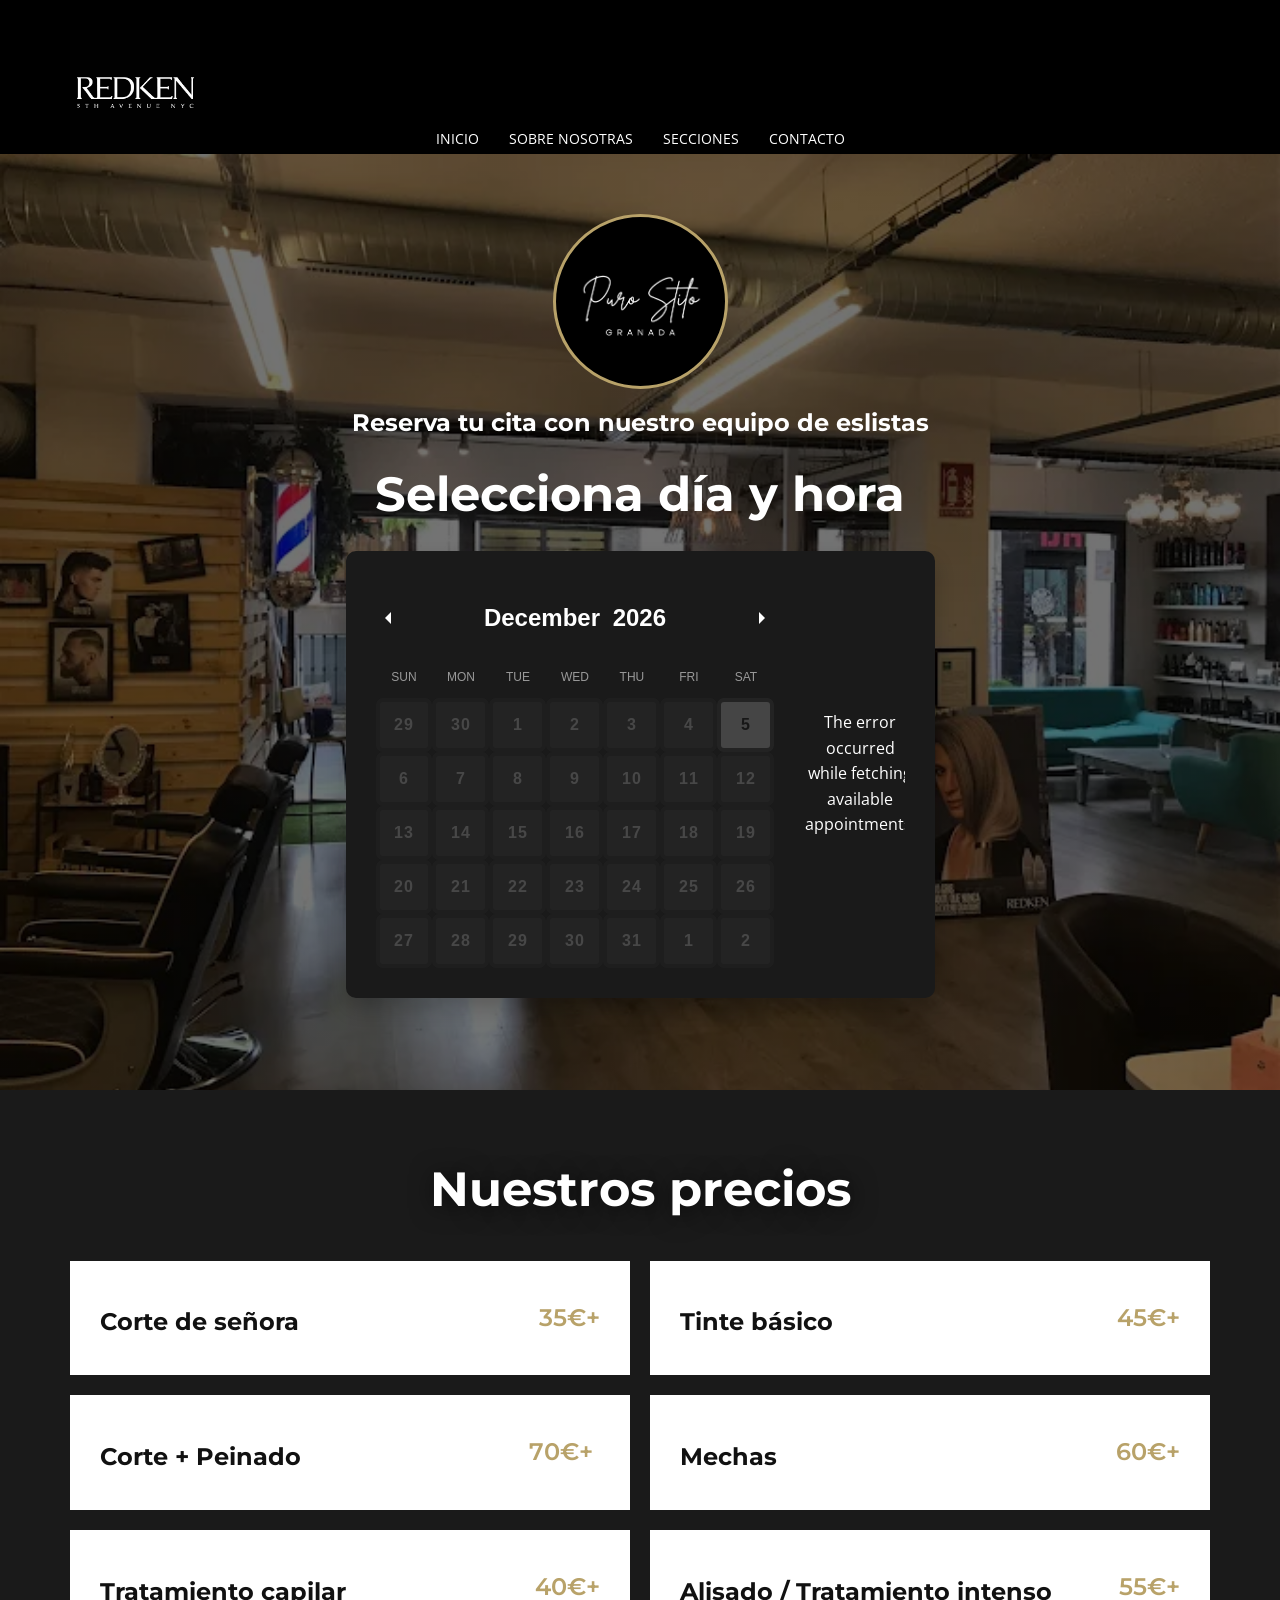
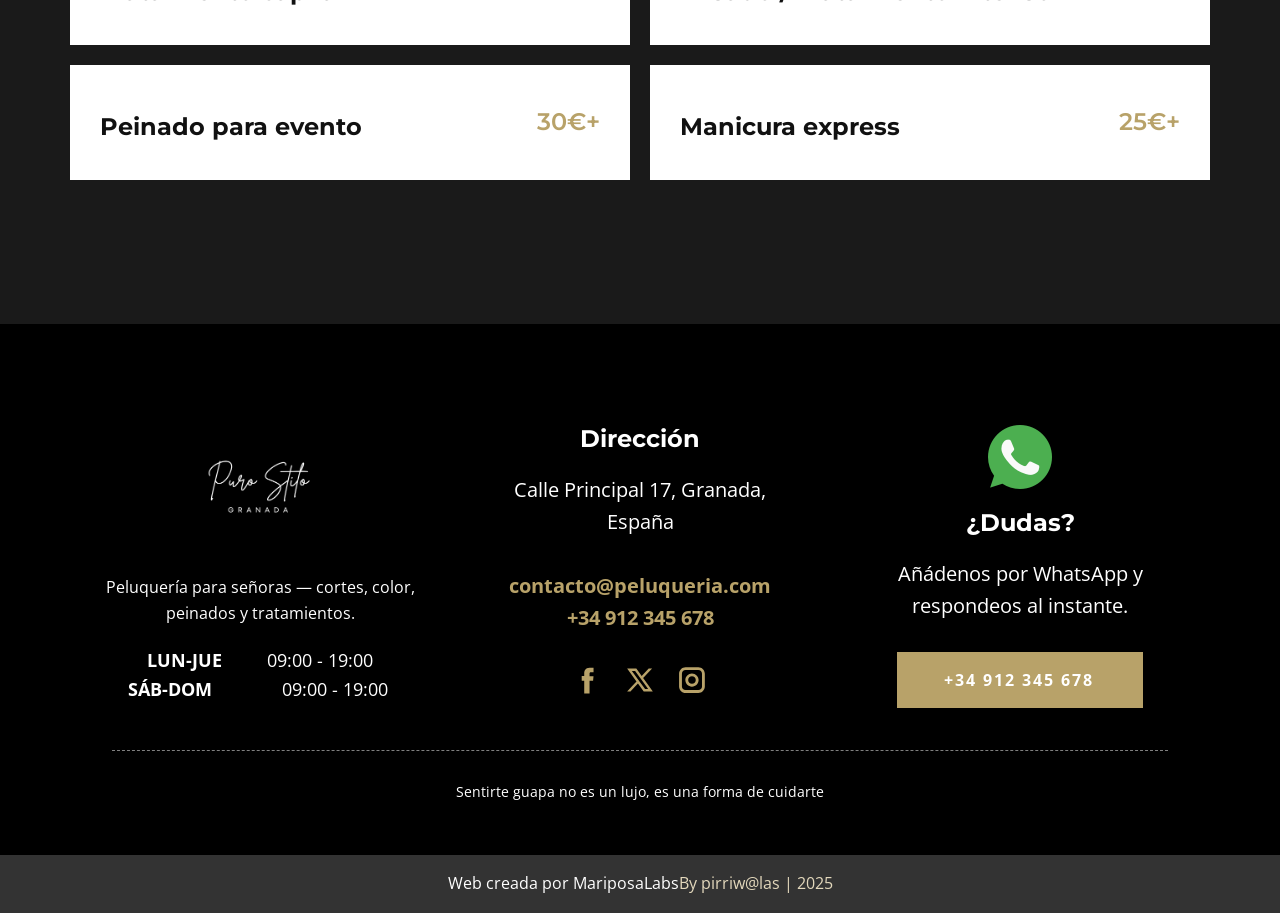
<file: index.html>
<!DOCTYPE html>
<html style="font-size: 16px;" lang="es"><head>
    <meta name="viewport" content="width=device-width, initial-scale=1.0">
    <meta charset="utf-8">
    <meta name="keywords" content="Selecciona día y hora, Confirmar reserva">
    <meta name="description" content="Peluquería de señoras - Reservas y precios">
    <title>Peluquería Puro Stilo</title>
    <link rel="stylesheet" href="nicepage.css" media="screen">
<link rel="stylesheet" href="index.css" media="screen">
    <script class="u-script" type="text/javascript" src="jquery.js" defer=""></script>
    <script class="u-script" type="text/javascript" src="nicepage.js" defer=""></script>
    <meta name="generator" content="Nicepage 7.14.0, nicepage.com">
    <meta name="referrer" content="origin">
    
    
    
    
    
    <link id="u-page-google-font" rel="stylesheet" href="https://fonts.googleapis.com/css2?display=swap&amp;family=Montserrat:ital,wght@0,100;0,200;0,300;0,400;0,500;0,600;0,700;0,800;0,900;1,100;1,200;1,300;1,400;1,500;1,600;1,700;1,800;1,900&amp;family=Open+Sans:ital,wght@0,300;0,400;0,500;0,600;0,700;0,800;1,300;1,400;1,500;1,600;1,700;1,800">
    <script type="application/ld+json">{
		"@context": "http://schema.org",
		"@type": "Organization",
		"name": "Peluquería Puro Stilo",
		"logo": "images/logo-header.png",
		"sameAs": [
				"https://facebook.com/name",
				"https://twitter.com/name",
				"https://instagram.com/name",
				"https://facebook.com/name",
				"https://twitter.com/name",
				"https://instagram.com/name"
		]
}</script>
    <meta name="theme-color" content="#b8a269">
    <meta name="twitter:site" content="@">
    <meta name="twitter:card" content="summary_large_image">
    <meta name="twitter:title" content="Peluquería Puro Stilo">
    <meta name="twitter:description" content="Peluquería especializada en señoras. Reserva tu cita fácilmente.">
    <meta property="og:title" content="Peluquería Puro Stilo">
    <meta property="og:type" content="website">
  <meta name="referrer" content="origin"><meta data-intl-tel-input-cdn-path="intlTelInput/"></head>
  <body data-home-page="https://website6575023.nicepage.io/Barber-calendar-1-1.html?version=81fdf8de-7ae9-a0cb-ca0a-3446257ee4ad" data-home-page-title="Peluquería Puro Stilo" data-path-to-root="./" data-include-products="false" class="u-body u-clearfix u-xl-mode" data-lang="es"><header class="u-black u-clearfix u-header u-header" id="sec-ef40"><div class="u-clearfix u-sheet u-valign-middle-lg u-valign-middle-md u-valign-middle-xl u-valign-middle-xxl u-sheet-1">
        <a href="#" class="u-image u-logo u-image-1" data-image-width="449" data-image-height="139">
          <img class="u-logo-image u-logo-image-1" src="images/logoredken.png" alt="Logotipo Peluquería Stylo y Forma">
        </a>
        <nav class="u-menu u-menu-dropdown u-offcanvas u-menu-1" data-responsive-from="SM" role="navigation">
          <div class="menu-collapse" style="font-size: 0.875rem; letter-spacing: 0px; text-transform: uppercase;">
            <a class="u-button-style u-custom-active-border-color u-custom-active-color u-custom-border u-custom-border-color u-custom-borders u-custom-color u-custom-hover-border-color u-custom-hover-color u-custom-left-right-menu-spacing u-custom-padding-bottom u-custom-text-active-color u-custom-text-color u-custom-text-decoration u-custom-text-hover-color u-custom-top-bottom-menu-spacing u-hamburger-link u-nav-link u-text-active-palette-1-base u-text-hover-palette-1-base" href="#" tabindex="-1" aria-label="Abrir menú" aria-controls="026b">
              <svg class="u-svg-link" viewBox="0 0 24 24"><use xmlns:xlink="http://www.w3.org/1999/xlink" xlink:href="#menu-hamburger"></use></svg>
              <svg class="u-svg-content" version="1.1" id="menu-hamburger" viewBox="0 0 16 16" x="0px" y="0px" xmlns:xlink="http://www.w3.org/1999/xlink" xmlns="http://www.w3.org/2000/svg"><g><rect y="1" width="16" height="2"></rect><rect y="7" width="16" height="2"></rect><rect y="13" width="16" height="2"></rect>
</g></svg>
            </a>
          </div>
          <div class="u-custom-menu u-nav-container">
            <ul class="u-nav u-spacing-30 u-unstyled u-nav-1" role="menubar"><li class="u-nav-item" role="none"><a class="u-border-2 u-border-active-palette-1-base u-border-hover-palette-1-light-1 u-border-no-left u-border-no-right u-border-no-top u-button-style u-nav-link u-text-active-palette-1-base u-text-hover-palette-1-base u-text-white" href="#" style="padding: 6px 0px;" tabindex="-1" role="menuitem">Inicio</a>
</li><li class="u-nav-item" role="none"><a class="u-border-2 u-border-active-palette-1-base u-border-hover-palette-1-light-1 u-border-no-left u-border-no-right u-border-no-top u-button-style u-nav-link u-text-active-palette-1-base u-text-hover-palette-1-base u-text-white" href="#" style="padding: 6px 0px;" tabindex="-1" role="menuitem">Sobre nosotras</a>
</li><li class="u-nav-item" role="none"><a class="u-border-2 u-border-active-palette-1-base u-border-hover-palette-1-light-1 u-border-no-left u-border-no-right u-border-no-top u-button-style u-nav-link u-text-active-palette-1-base u-text-hover-palette-1-base u-text-white" style="padding: 6px 0px;" tabindex="-1" role="menuitem" aria-haspopup="true" aria-expanded="false">Secciones</a><div class="u-nav-popup"><ul class="u-h-spacing-22 u-nav u-unstyled u-v-spacing-12" role="menu" aria-label="Secciones menu"><li class="u-nav-item" role="none"><a class="u-active-black u-black u-button-style u-hover-palette-1-base u-nav-link" href="#" tabindex="-1" role="menuitem">Nuestro equipo</a>
</li><li class="u-nav-item" role="none"><a class="u-active-black u-black u-button-style u-hover-palette-1-base u-nav-link" href="#" tabindex="-1" role="menuitem">Inicio</a>
</li><li class="u-nav-item" role="none"><a class="u-active-black u-black u-button-style u-hover-palette-1-base u-nav-link" href="blog/blog.html" tabindex="-1" role="menuitem">Blog</a>
</li><li class="u-nav-item" role="none"><a class="u-active-black u-black u-button-style u-hover-palette-1-base u-nav-link" href="#" tabindex="-1" role="menuitem">Servicios</a>
</li><li class="u-nav-item" role="none"><a class="u-active-black u-black u-button-style u-hover-palette-1-base u-nav-link" href="#" tabindex="-1" role="menuitem">Precios</a>
</li></ul>
</div>
</li><li class="u-nav-item" role="none"><a class="u-border-2 u-border-active-palette-1-base u-border-hover-palette-1-light-1 u-border-no-left u-border-no-right u-border-no-top u-button-style u-nav-link u-text-active-palette-1-base u-text-hover-palette-1-base u-text-white" href="#" style="padding: 6px 0px;" tabindex="-1" role="menuitem">Contacto</a>
</li></ul>
          </div>
          <div class="u-custom-menu u-nav-container-collapse" id="026b" role="region" aria-label="Panel de menú">
            <div class="u-black u-container-style u-inner-container-layout u-opacity u-opacity-95 u-sidenav">
              <div class="u-inner-container-layout u-sidenav-overflow">
                <div class="u-menu-close" tabindex="-1" aria-label="Cerrar menú"></div>
                <ul class="u-align-center u-nav u-popupmenu-items u-unstyled u-nav-3"><li class="u-nav-item"><a class="u-button-style u-nav-link" href="#">Inicio</a>
</li><li class="u-nav-item"><a class="u-button-style u-nav-link" href="#">Sobre nosotras</a>
</li><li class="u-nav-item"><a class="u-button-style u-nav-link">Secciones</a><div class="u-nav-popup"><ul class="u-h-spacing-22 u-nav u-unstyled u-v-spacing-12"><li class="u-nav-item"><a class="u-button-style u-nav-link" href="#">Nuestro equipo</a>
</li><li class="u-nav-item"><a class="u-button-style u-nav-link" href="#">Inicio</a>
</li><li class="u-nav-item"><a class="u-button-style u-nav-link" href="#">Reservar cita</a>
</li><li class="u-nav-item"><a class="u-button-style u-nav-link" href="#">Servicios</a>
</li><li class="u-nav-item"><a class="u-button-style u-nav-link" href="#">Precios</a>
</li></ul>
</div>
</li><li class="u-nav-item"><a class="u-button-style u-nav-link" href="#">Contacto</a>
</li></ul>
                <a href="#" class="u-align-center u-btn u-button-style u-hover-palette-1-dark-1 u-palette-1-base u-text-active-white u-btn-1"> Reservar cita</a>
                <div class="u-social-icons u-social-icons-1">
                  <a class="u-social-url" title="facebook" target="_blank" href="https://facebook.com/name"><span class="u-icon u-social-facebook u-social-icon u-text-palette-1-base u-icon-1"><svg class="u-svg-link" preserveAspectRatio="xMidYMin slice" viewBox="0 0 112 112" style=""><use xlink:href="#svg-6262"></use></svg><svg class="u-svg-content" viewBox="0 0 112 112" x="0" y="0" id="svg-6262"><path fill="currentColor" d="M75.5,28.8H65.4c-1.5,0-4,0.9-4,4.3v9.4h13.9l-1.5,15.8H61.4v45.1H42.8V58.3h-8.8V42.4h8.8V32.2
c0-7.4,3.4-18.8,18.8-18.8h13.8v15.4H75.5z"></path></svg></span>
                  </a>
                  <a class="u-social-url" title="twitter" target="_blank" href="https://twitter.com/name"><span class="u-icon u-social-icon u-social-twitter u-text-palette-1-base u-icon-2"><svg class="u-svg-link" preserveAspectRatio="xMidYMin slice" viewBox="0 0 112.2 112.2" style=""><use xlink:href="#svg-d3b0"></use></svg><svg class="u-svg-content" viewBox="0 0 112.2 112.2" x="0px" y="0px" id="svg-d3b0"><path d="M67.1,49.1L98.6,16h-12L62,42L43.2,16H11l32.8,45.2L11,96h11.6l26.3-27.7L69.1,96H101L67.1,49.1z M55,61.9l-5.1-7L27.5,24.4
	h11.4l17.3,23.8l5.1,7.1l23.4,32.2H73.8L55,61.9z"></path></svg></span>
                  </a>
                  <a class="u-social-url" title="instagram" target="_blank" href="https://instagram.com/name"><span class="u-icon u-social-icon u-social-instagram u-text-palette-1-base u-icon-3"><svg class="u-svg-link" preserveAspectRatio="xMidYMin slice" viewBox="0 0 112 112" style=""><use xlink:href="#svg-8121"></use></svg><svg class="u-svg-content" viewBox="0 0 112 112" x="0" y="0" id="svg-8121"><path fill="currentColor" d="M55.9,32.9c-12.8,0-23.2,10.4-23.2,23.2s10.4,23.2,23.2,23.2s23.2-10.4,23.2-23.2S68.7,32.9,55.9,32.9z
	 M55.9,69.4c-7.4,0-13.3-6-13.3-13.3c-0.1-7.4,6-13.3,13.3-13.3s13.3,6,13.3,13.3C69.3,63.5,63.3,69.4,55.9,69.4z"></path><path fill="currentColor" d="M78.2,11H33.5C21,11,10.8,21.3,10.8,33.7v44.7c0,12.6,10.2,22.8,22.7,22.8h44.7c12.6,0,22.7-10.2,22.7-22.7
	V33.7C100.8,21.1,90.6,11,78.2,11z M91,78.4c0,7.1-5.8,12.8-12.8,12.8H33.5c-7.1,0-12.8-5.8-12.8-12.8V33.7
	c0-7.1,5.8-12.8,12.8-12.8h44.7c7.1,0,12.8,5.8,12.8,12.8V78.4z"></path></svg></span>
                  </a>
                </div>
              </div>
            </div>
            <div class="u-black u-menu-overlay u-opacity u-opacity-70"></div>
          </div>
        </nav>
        
      </div></header>
    <section class="u-clearfix u-container-align-center u-image u-shading u-section-1" id="sec-03cd">
      <div class="u-clearfix u-sheet u-valign-middle-lg u-valign-middle-md u-valign-middle-sm u-valign-middle-xs u-sheet-1">
        <div alt="" class="custom-expanded u-border-3 u-border-palette-1-base u-image u-image-circle u-image-1" data-image-width="920" data-image-height="872" data-animation-name="flipIn" data-animation-duration="1000" data-animation-delay="200" data-animation-direction="X"></div>
        <h4 class="u-align-center u-text u-text-default u-text-1" data-animation-name="customAnimationIn" data-animation-duration="1000" data-animation-delay="0">Reserva tu cita con nuestro equipo de eslistas</h4>
        <h2 class="u-align-center u-text u-text-default u-text-2" data-animation-name="customAnimationIn" data-animation-duration="1000" data-animation-delay="0">Selecciona día y hora</h2>
        <div class="custom-expanded u-btn-round u-calendar u-grey-90 u-radius u-spacing-30 u-calendar-1" data-href="#popup-3dfa" data-calendar-token="eyJhbGciOiJSU0EtT0FFUCIsImVuYyI6IkEyNTZHQ00ifQ.[base64].AZp_05GJXoUg7joW.LeLTkNwQrhYVKdopazZ9mcvHFzPU37iR-tLPX9Q7Xop3C0M3vqQZtL0M7cBnNgFYJRR0tLpaZLc3ptXe5IIIEnkBIiTR.fCwq54v2hJkFU5UhM294XQ">
          <div class="u-datepicker-container" style="position: relative;">
            <div class="datepicker"></div>
          </div>
          <div class="u-calendar-time-container">
            <div class="u-calendar-time-container-inner">
              <div class="u-calendar-timezone u-text"></div>
              <ul class="u-calendar-time-list u-unstyled" style="height: 363px;"><li class="fake u-border-4 u-border-active-grey-50 u-border-grey-75 u-border-hover-grey-50 u-btn-round u-calendar-time-slot u-hidden u-hover-grey-15 u-radius u-text-black u-white u-calendar-time-slot-1">--:--</li></ul>
            </div>
          </div>
          <div class="u-calendar-no-slots-message">No hay franjas horarias disponibles para esta fecha.</div>
          <div class="u-calendar-success-message">Has reservado la cita con éxito.</div>
          <div class="u-calendar-conflict-message">No ha sido posible reservar ese horario. Por favor elige otro.</div>
          <div class="u-calendar-error-message">Ha ocurrido un error inesperado.</div>
        </div>
        <p class="u-align-center u-text u-text-default u-text-4" data-animation-name="customAnimationIn" data-animation-duration="1500" data-animation-delay="500">Puro&nbsp;<a href="https://www.freepik.com" class="u-active-none u-border-1 u-border-active-palette-1-light-2 u-border-hover-palette-1-light-2 u-border-no-left u-border-no-right u-border-no-top u-border-white u-bottom-left-radius-0 u-bottom-right-radius-0 u-btn u-button-link u-button-style u-hover-none u-none u-radius-0 u-text-body-alt-color u-top-left-radius-0 u-top-right-radius-0 u-btn-1" target="_blank">Stilo</a>
        </p>
      </div>
      <style data-mode="XXL">@media (max-width: 0px) {
   .u-section-1 {
    background-position: 50% 50%, 50% 50%;
    background-repeat: no-repeat, no-repeat;
    background-image: linear-gradient(to bottom, rgba(0, 0, 0, 0.55), rgba(0, 0, 0, 0.55)), url('images/vintage-frame-salon-tools-wooden-table-2-min1.webp');
    background-size: cover, cover;
  }
  .u-section-1 .u-sheet-1 {
    min-height: 958px;
  }
  .u-section-1 .u-image-1 {
    height: 175px;
    width: 175px;
    background-image: url("images/logo.png");
    background-position: 50% 50%;
    margin-top: 60px;
    margin-left: auto;
    margin-right: auto;
    margin-bottom: 0;
  }
  .u-section-1 .u-text-1 {
    --animation-custom_in-translate_x: 0px;
    --animation-custom_in-translate_y: 0px;
    --animation-custom_in-opacity: 0;
    --animation-custom_in-rotate: 0deg;
    --animation-custom_in-scale: 0.3;
    margin-top: 20px;
    margin-left: auto;
    margin-right: auto;
    margin-bottom: 0;
  }
  .u-section-1 .u-text-2 {
    --animation-custom_in-translate_x: 0px;
    --animation-custom_in-translate_y: 0px;
    --animation-custom_in-opacity: 0;
    --animation-custom_in-rotate: 0deg;
    --animation-custom_in-scale: 0.3;
    margin-top: 30px;
    margin-left: auto;
    margin-right: auto;
    margin-bottom: 0;
  }
  .u-section-1 .u-calendar-1 {
    width: 589px;
    --radius: 10px;
    box-shadow: 0px 10px 20px 0px rgba(0,0,0,0.2);
    --num-padding-vertical: 15px;
    --num-hover-color: #c0c0c0;
    --num-text-hover-default-color: #111111;
    --num-active-color: #f2f2f2;
    --num-text-active-default-color: #111111;
    --num-color: #4d4d4d;
    --num-text-default-color: #ffffff;
    --num-border-active-color: #666666;
    --num-border-style: solid;
    --num-border: 4px;
    --days-padding-vertical: 15px;
    --days-font-size: 12px;
    --days-text-transform: uppercase;
    --year-month-padding-vertical: 25px;
    --year-month-font-size: 24px;
    --year-month-font-weight: 700;
    --year-month-bold: bold;
    --year-month-text-color: #ffffff;
    background-image: none;
    --num-border-color: #333333;
    --num-border-radius: 7px;
    --num-current-color: #f2f2f2;
    --num-text-current-default-color: #111111;
    --num-border-current-color: #4d4d4d;
    --num-border-hover-color: #404040;
    --num-bold: bold;
    --num-letter-spacing: 1px;
    --days-text-color: #999999;
    margin-top: 30px;
    margin-left: auto;
    margin-right: auto;
    margin-bottom: 0;
    padding-top: 30px;
    padding-bottom: 30px;
    padding-left: 30px;
    padding-right: 30px;
  }
  .u-section-1 .u-calendar-time-slot-1 {
    font-size: 1rem;
    border-style: solid;
    --radius: 7px;
    padding-top: 8px;
    padding-bottom: 8px;
    padding-left: 25px;
    padding-right: 25px;
  }
  .u-section-1 .u-text-4 {
    --animation-custom_in-translate_x: 0px;
    --animation-custom_in-translate_y: 300px;
    --animation-custom_in-opacity: 0;
    --animation-custom_in-rotate: 0deg;
    --animation-custom_in-scale: 0.3;
    margin-top: 20px;
    margin-left: auto;
    margin-right: auto;
    margin-bottom: 38px;
  }
  .u-section-1 .u-btn-1 {
    background-image: none;
    border-style: solid;
    margin-left: auto;
    padding-top: 0;
    padding-bottom: 0;
    padding-left: 0;
    padding-right: 0;
  }
}</style>
    </section>
    <section class="u-align-center u-clearfix u-container-align-center u-grey-90 u-section-2" id="sec-ccb2" data-image-width="1620" data-image-height="1080">
      <div class="u-clearfix u-sheet u-valign-middle u-sheet-1">
        <h2 class="u-text u-text-default u-text-1">Nuestros precios</h2>
        <div class="u-expanded-width u-list u-list-1">
          <div class="u-repeater u-repeater-1">
            <div class="u-container-style u-list-item u-repeater-item u-white u-list-item-1">
              <div class="u-container-layout u-similar-container u-valign-middle-xs u-container-layout-1">
                <h4 class="u-text u-text-default u-text-palette-1-base u-text-2">35€+</h4>
                <h4 class="u-text u-text-default u-text-3"> Corte de señora</h4>
              </div>
            </div>
            <div class="u-container-style u-list-item u-repeater-item u-video-cover u-white">
              <div class="u-container-layout u-similar-container u-valign-middle-xs u-container-layout-2">
                <h4 class="u-text u-text-default u-text-palette-1-base u-text-4">45€+</h4>
                <h4 class="u-text u-text-default u-text-5"> Tinte básico</h4>
              </div>
            </div>
            <div class="u-container-style u-list-item u-repeater-item u-video-cover u-white">
              <div class="u-container-layout u-similar-container u-valign-middle-xs u-container-layout-3">
                <h4 class="u-text u-text-default u-text-palette-1-base u-text-6">70€+&nbsp;<br>
                </h4>
                <h4 class="u-text u-text-default u-text-7"> Corte + Peinado</h4>
              </div>
            </div>
            <div class="u-container-style u-list-item u-repeater-item u-video-cover u-white">
              <div class="u-container-layout u-similar-container u-valign-middle-xs u-container-layout-4">
                <h4 class="u-text u-text-default u-text-palette-1-base u-text-8">60€+</h4>
                <h4 class="u-text u-text-default u-text-9"> Mechas</h4>
              </div>
            </div>
            <div class="u-container-style u-list-item u-repeater-item u-video-cover u-white">
              <div class="u-container-layout u-similar-container u-valign-middle-xs u-container-layout-5">
                <h4 class="u-text u-text-default u-text-palette-1-base u-text-10">40€+</h4>
                <h4 class="u-text u-text-default u-text-11"> Tratamiento capilar</h4>
              </div>
            </div>
            <div class="u-container-style u-list-item u-repeater-item u-video-cover u-white">
              <div class="u-container-layout u-similar-container u-valign-middle-xs u-container-layout-6">
                <h4 class="u-text u-text-default u-text-palette-1-base u-text-12">55€+</h4>
                <h4 class="u-text u-text-default u-text-13"> Alisado / Tratamiento intenso</h4>
              </div>
            </div>
            <div class="u-container-style u-list-item u-repeater-item u-video-cover u-white">
              <div class="u-container-layout u-similar-container u-valign-middle-xs u-container-layout-7">
                <h4 class="u-text u-text-default u-text-palette-1-base u-text-14">30€+</h4>
                <h4 class="u-text u-text-default u-text-15"> Peinado para evento</h4>
              </div>
            </div>
            <div class="u-container-style u-list-item u-repeater-item u-video-cover u-white">
              <div class="u-container-layout u-similar-container u-valign-middle-xs u-container-layout-8">
                <h4 class="u-text u-text-default u-text-palette-1-base u-text-16">25€+</h4>
                <h4 class="u-text u-text-default u-text-17"> Manicura express</h4>
              </div>
            </div>
          </div>
        </div>
        <p class="u-text u-text-default u-text-18" data-animation-name="customAnimationIn" data-animation-duration="1500" data-animation-delay="500"><a href="https://www.instagram.com/purostylogr/" class="u-active-none u-border-1 u-border-active-palette-1-light-2 u-border-hover-palette-1-light-2 u-border-no-left u-border-no-right u-border-no-top u-border-white u-btn u-button-style u-hover-none u-none u-text-body-alt-color u-btn-1" target="_blank">Puro Stilo</a>
        </p>
      </div>
      <style data-mode="XXL">@media (max-width: 0px) {
   .u-section-2 {
    background-position: 50% 50%;
  }
  .u-section-2 .u-sheet-1 {
    min-height: 834px;
  }
  .u-section-2 .u-text-1 {
    text-shadow: 2px 2px 24px rgba(0,0,0,0.65);
    margin-top: 60px;
    margin-left: auto;
    margin-right: auto;
    margin-bottom: 0;
  }
  .u-section-2 .u-list-1 {
    grid-template-rows: repeat(3, auto);
    margin-top: 45px;
    margin-bottom: 0;
  }
  .u-section-2 .u-repeater-1 {
    grid-template-columns: repeat(2, calc(50% - 10px));
    min-height: 519px;
    grid-gap: 20px;
  }
  .u-section-2 .u-list-item-1 {
    background-image: none;
  }
  .u-section-2 .u-container-layout-1 {
    padding-top: 20px;
    padding-left: 30px;
    padding-right: 30px;
    padding-bottom: 18px;
  }
  .u-section-2 .u-text-2 {
    font-weight: 600;
    margin-top: 23px;
    margin-right: 0;
    margin-bottom: 0;
    margin-left: auto;
    font-size: 1.5rem;
  }
  .u-section-2 .u-text-3 {
    font-size: 1rem;
    margin-top: -24px;
    margin-right: auto;
    margin-bottom: 0;
    margin-left: 0;
  }
  .u-section-2 .u-container-layout-2 {
    padding-top: 20px;
    padding-left: 30px;
    padding-right: 30px;
    padding-bottom: 18px;
  }
  .u-section-2 .u-text-4 {
    font-weight: 600;
    margin-top: 23px;
    margin-right: 0;
    margin-bottom: 0;
    margin-left: auto;
    font-size: 1.5rem;
  }
  .u-section-2 .u-text-5 {
    text-transform: none;
    font-weight: 700;
    font-size: 1rem;
    margin-top: -24px;
    margin-right: auto;
    margin-bottom: 0;
    margin-left: 0;
  }
  .u-section-2 .u-container-layout-3 {
    padding-top: 20px;
    padding-left: 30px;
    padding-right: 30px;
    padding-bottom: 18px;
  }
  .u-section-2 .u-text-6 {
    font-weight: 600;
    margin-top: 23px;
    margin-right: 0;
    margin-bottom: 0;
    margin-left: auto;
    font-size: 1.5rem;
  }
  .u-section-2 .u-text-7 {
    text-transform: none;
    font-weight: 700;
    font-size: 1rem;
    margin-top: -24px;
    margin-right: auto;
    margin-bottom: 0;
    margin-left: 0;
  }
  .u-section-2 .u-container-layout-4 {
    padding-top: 20px;
    padding-left: 30px;
    padding-right: 30px;
    padding-bottom: 18px;
  }
  .u-section-2 .u-text-8 {
    font-weight: 600;
    margin-top: 23px;
    margin-right: 0;
    margin-bottom: 0;
    margin-left: auto;
    font-size: 1.5rem;
  }
  .u-section-2 .u-text-9 {
    text-transform: none;
    font-weight: 700;
    font-size: 1rem;
    margin-top: -24px;
    margin-right: auto;
    margin-bottom: 0;
    margin-left: 0;
  }
  .u-section-2 .u-container-layout-5 {
    padding-top: 20px;
    padding-left: 30px;
    padding-right: 30px;
    padding-bottom: 18px;
  }
  .u-section-2 .u-text-10 {
    font-weight: 600;
    margin-top: 23px;
    margin-right: 0;
    margin-bottom: 0;
    margin-left: auto;
    font-size: 1.5rem;
  }
  .u-section-2 .u-text-11 {
    text-transform: none;
    font-weight: 700;
    font-size: 1rem;
    margin-top: -24px;
    margin-right: auto;
    margin-bottom: 0;
    margin-left: 0;
  }
  .u-section-2 .u-container-layout-6 {
    padding-top: 20px;
    padding-left: 30px;
    padding-right: 30px;
    padding-bottom: 18px;
  }
  .u-section-2 .u-text-12 {
    font-weight: 600;
    margin-top: 23px;
    margin-right: 0;
    margin-bottom: 0;
    margin-left: auto;
    font-size: 1.5rem;
  }
  .u-section-2 .u-text-13 {
    text-transform: none;
    font-weight: 700;
    font-size: 1rem;
    margin-top: -24px;
    margin-right: auto;
    margin-bottom: 0;
    margin-left: 0;
  }
  .u-section-2 .u-container-layout-7 {
    padding-top: 20px;
    padding-left: 30px;
    padding-right: 30px;
    padding-bottom: 18px;
  }
  .u-section-2 .u-text-14 {
    font-weight: 600;
    margin-top: 23px;
    margin-right: 0;
    margin-bottom: 0;
    margin-left: auto;
    font-size: 1.5rem;
  }
  .u-section-2 .u-text-15 {
    text-transform: none;
    font-weight: 700;
    font-size: 1rem;
    margin-top: -24px;
    margin-right: auto;
    margin-bottom: 0;
    margin-left: 0;
  }
  .u-section-2 .u-container-layout-8 {
    padding-top: 20px;
    padding-left: 30px;
    padding-right: 30px;
    padding-bottom: 18px;
  }
  .u-section-2 .u-text-16 {
    font-weight: 600;
    margin-top: 23px;
    margin-right: 0;
    margin-bottom: 0;
    margin-left: auto;
    font-size: 1.5rem;
  }
  .u-section-2 .u-text-17 {
    text-transform: none;
    font-weight: 700;
    font-size: 1rem;
    margin-top: -24px;
    margin-right: auto;
    margin-bottom: 0;
    margin-left: 0;
  }
  .u-section-2 .u-text-18 {
    --animation-custom_in-translate_x: -300px;
    --animation-custom_in-translate_y: 0px;
    --animation-custom_in-opacity: 0;
    --animation-custom_in-rotate: 0deg;
    --animation-custom_in-scale: 1;
    margin-top: 45px;
    margin-left: auto;
    margin-right: auto;
    margin-bottom: 60px;
  }
  .u-section-2 .u-btn-1 {
    border-style: solid;
    padding-top: 0;
    padding-bottom: 0;
    padding-left: 0;
    padding-right: 0;
  }
}</style>
    </section>
    
    
    
    
    <footer class="u-align-center u-black u-clearfix u-container-align-center u-footer u-footer" id="sec-608d"><div class="u-clearfix u-sheet u-sheet-1">
        <div class="data-layout-selected u-clearfix u-expanded-width u-layout-wrap u-layout-wrap-1">
          <div class="u-layout">
            <div class="u-layout-row">
              <div class="u-container-align-center u-container-style u-layout-cell u-shape-rectangle u-size-20-lg u-size-20-xl u-size-20-xxl u-size-30-md u-size-30-sm u-size-30-xs u-layout-cell-1">
                <div class="u-container-layout u-container-layout-1">
                  <img class="u-image u-image-contain u-image-default u-image-1" src="images/logo-header.png" alt="Logo Peluquería" data-image-width="449" data-image-height="458">
                  <p class="u-align-center u-text u-text-default u-text-1"> Peluquería para señoras — cortes, color, peinados y tratamientos.  <a href="https://www.MariposaLabs.com/" class="u-active-none u-border-1 u-border-active-palette-1-light-2 u-border-hover-palette-1-light-2 u-border-no-left u-border-no-right u-border-no-top u-border-white u-btn u-button-link u-button-style u-hover-none u-none u-text-body-alt-color u-btn-1" data-animation-name="" data-animation-duration="0" data-animation-delay="0" data-animation-direction=""></a>
                  </p>
                  <p class="u-align-center u-text u-text-2"><b>LUN-JUE&nbsp; &nbsp; &nbsp; &nbsp; &nbsp;</b>09:00 - 19:00<br><b>SÁB-DOM</b>&nbsp; &nbsp; &nbsp; &nbsp; &nbsp; &nbsp; &nbsp; 09:00 - 19:00&nbsp;<br>
                  </p>
                </div>
              </div>
              <div class="u-container-align-center u-container-style u-layout-cell u-shape-rectangle u-size-20-lg u-size-20-xl u-size-20-xxl u-size-30-md u-size-30-sm u-size-30-xs u-layout-cell-2">
                <div class="u-container-layout u-valign-top u-container-layout-2">
                  <h4 class="u-align-center u-text u-text-3"> Dirección</h4>
                  <p class="u-align-center u-text u-text-4"> Calle Principal 17, Granada, <br>España <br>
                    <br>
                    <a href="mailto:contacto@peluqueria.com" class="u-active-none u-border-none u-btn u-button-link u-button-style u-hover-none u-none u-text-active-white u-text-hover-white u-text-palette-1-base u-btn-2">contacto@peluqueria.com</a>
                    <br>
                    <a href="tel:+34912345678" class="u-active-none u-border-none u-btn u-button-link u-button-style u-hover-none u-none u-text-palette-1-base u-btn-3">+34 912 345 678</a>
                  </p>
                  <div class="u-social-icons u-social-icons-1">
                    <a class="u-social-url" title="facebook" target="_blank" href="https://facebook.com/name"><span class="u-icon u-social-facebook u-social-icon u-text-palette-1-base u-icon-1"><svg class="u-svg-link" preserveAspectRatio="xMidYMin slice" viewBox="0 0 112 112" style=""><use xlink:href="#svg-5979"></use></svg><svg class="u-svg-content" viewBox="0 0 112 112" x="0" y="0" id="svg-5979"><path fill="currentColor" d="M75.5,28.8H65.4c-1.5,0-4,0.9-4,4.3v9.4h13.9l-1.5,15.8H61.4v45.1H42.8V58.3h-8.8V42.4h8.8V32.2
c0-7.4,3.4-18.8,18.8-18.8h13.8v15.4H75.5z"></path></svg></span>
                    </a>
                    <a class="u-social-url" title="twitter" target="_blank" href="https://twitter.com/name"><span class="u-icon u-social-icon u-social-twitter u-text-palette-1-base u-icon-2"><svg class="u-svg-link" preserveAspectRatio="xMidYMin slice" viewBox="0 0 112.2 112.2" style=""><use xlink:href="#svg-8cf4"></use></svg><svg class="u-svg-content" viewBox="0 0 112.2 112.2" x="0px" y="0px" id="svg-8cf4"><path d="M67.1,49.1L98.6,16h-12L62,42L43.2,16H11l32.8,45.2L11,96h11.6l26.3-27.7L69.1,96H101L67.1,49.1z M55,61.9l-5.1-7L27.5,24.4
	h11.4l17.3,23.8l5.1,7.1l23.4,32.2H73.8L55,61.9z"></path></svg></span>
                    </a>
                    <a class="u-social-url" title="instagram" target="_blank" href="https://instagram.com/name"><span class="u-icon u-social-icon u-social-instagram u-text-palette-1-base u-icon-3"><svg class="u-svg-link" preserveAspectRatio="xMidYMin slice" viewBox="0 0 112 112" style=""><use xlink:href="#svg-acc9"></use></svg><svg class="u-svg-content" viewBox="0 0 112 112" x="0" y="0" id="svg-acc9"><path fill="currentColor" d="M55.9,32.9c-12.8,0-23.2,10.4-23.2,23.2s10.4,23.2,23.2,23.2s23.2-10.4,23.2-23.2S68.7,32.9,55.9,32.9z
	 M55.9,69.4c-7.4,0-13.3-6-13.3-13.3c-0.1-7.4,6-13.3,13.3-13.3s13.3,6,13.3,13.3C69.3,63.5,63.3,69.4,55.9,69.4z"></path><path fill="currentColor" d="M78.2,11H33.5C21,11,10.8,21.3,10.8,33.7v44.7c0,12.6,10.2,22.8,22.7,22.8h44.7c12.6,0,22.7-10.2,22.7-22.7
	V33.7C100.8,21.1,90.6,11,78.2,11z M91,78.4c0,7.1-5.8,12.8-12.8,12.8H33.5c-7.1,0-12.8-5.8-12.8-12.8V33.7
	c0-7.1,5.8-12.8,12.8-12.8h44.7c7.1,0,12.8,5.8,12.8,12.8V78.4z"></path></svg></span>
                    </a>
                  </div>
                </div>
              </div>
              <div class="u-container-align-center u-container-style u-layout-cell u-shape-rectangle u-size-20-lg u-size-20-xl u-size-20-xxl u-size-60-md u-size-60-sm u-size-60-xs u-layout-cell-3">
                <div class="u-container-layout u-valign-top u-container-layout-3"><span class="u-align-center u-file-icon u-icon u-icon-4"><img src="images/733585.png" alt="Icono WhatsApp"></span>
                  <h4 class="u-align-center u-text u-text-5"> ¿Dudas?</h4>
                  <p class="u-align-center u-text u-text-6"> Añádenos por WhatsApp y respondeos al instante. </p>
                  <a href="tel:+34912345678" class="u-active-white u-align-center u-border-none u-btn u-button-style u-custom u-hover-white u-palette-1-base u-text-active-black u-text-hover-black u-btn-4">+34 912 345 678</a>
                </div>
              </div>
            </div>
          </div>
        </div>
        <div class="u-border-1 u-border-grey-50 u-line u-line-horizontal u-line-1"></div>
        <p class="u-small-text u-text u-text-variant u-text-7">Sentirte guapa no es un lujo, es una forma de cuidarte</p>
      </div></footer>
    <section class="u-backlink u-clearfix u-grey-80">Web creada por MariposaLabs<a href="https://MariposaLabs.com">By pirriw@las | 2025</a>
    </section>
  <section class="u-align-center u-black u-clearfix u-container-align-center u-container-style u-dialog-block u-opacity u-opacity-70 u-valign-middle u-dialog-section-6" id="popup-3dfa">
      <div class="u-align-center u-border-1 u-border-white u-container-align-center u-container-align-left-xl u-container-style u-dialog u-radius-5 u-shape-round u-white u-dialog-1">
        <div class="u-container-layout u-valign-top u-container-layout-1">
          <h2 class="u-align-left u-text u-text-1">Confirmar reserva</h2>
          <p class="u-align-left u-text u-text-palette-1-base u-text-2">2025</p>
          <div class="u-expanded-width u-form u-form-1">
            <form action="https://service.nicepagesrv.com/form/v4/form-process" class="u-clearfix u-form-spacing-19 u-form-vertical u-inner-form" style="padding: 0px;" source="email" name="form">
              <div class="u-form-group u-form-name u-form-group-1">
                <label for="name-3e72" class="u-form-control-hidden u-label">Nombre</label>
                <input type="text" placeholder="Introduce tu nombre" id="name-3e72" name="name" class="u-border-1 u-border-grey-25 u-input u-input-rectangle u-radius u-input-1" required="">
              </div>
              <div class="u-form-email u-form-group u-form-group-2">
                <label for="email-3e72" class="u-form-control-hidden u-label">Correo</label>
                <input type="email" placeholder="Introduce un correo válido" id="email-3e72" name="email" class="u-border-1 u-border-grey-25 u-input u-input-rectangle u-radius u-input-2" required="">
              </div>
              <div class="u-align-left u-form-group u-form-submit u-form-group-3">
                <a href="#" class="u-border-none u-btn u-btn-round u-btn-submit u-button-style u-palette-1-base u-radius-5 u-btn-1">Confirmar</a>
                <input type="submit" value="submit" class="u-form-control-hidden">
              </div>
              <div class="u-form-send-message u-form-send-success">¡Gracias! Tu reserva ha sido enviada.</div>
              <div class="u-form-send-error u-form-send-message">No se puede enviar su mensaje. Por favor, corrija los errores y vuelva a intentarlo.</div>
              <input type="hidden" value="" name="recaptchaResponse">
              <input type="hidden" name="formServices" value="83c7251b-7b89-366c-1010-5a7ef1ef5f2e">
            </form>
          </div>
        </div>
        <button class="u-dialog-close-button u-icon u-text-grey-50 u-icon-1" aria-label="Cerrar"><svg class="u-svg-link" preserveAspectRatio="xMidYMin slice" viewBox="0 0 413.348 413.348" style=""><use xmlns:xlink="http://www.w3.org/1999/xlink" xlink:href="#svg-1ce9"></use></svg><svg xmlns="http://www.w3.org/2000/svg" xmlns:xlink="http://www.w3.org/1999/xlink" version="1.1" xml:space="preserve" class="u-svg-content" viewBox="0 0 413.348 413.348" id="svg-1ce9"><path d="m413.348 24.354-24.354-24.354-182.32 182.32-182.32-182.32-24.354 24.354 182.32 182.32-182.32 182.32 24.354 24.354 182.32-182.32 182.32 182.32 24.354-24.354-182.32-182.32z"></path></svg></button>
      </div>
    </section><style>.u-dialog-section-6 .u-dialog-1 {
  width: 683px;
  min-height: 392px;
  height: auto;
  margin: 60px auto;
}

.u-dialog-section-6 .u-container-layout-1 {
  padding: 40px;
}

.u-dialog-section-6 .u-text-1 {
  font-size: 2.25rem;
  width: auto;
  margin: 0;
}

.u-dialog-section-6 .u-text-2 {
  width: auto;
  font-weight: 700;
  margin: 20px 0 0;
}

.u-dialog-section-6 .u-form-1 {
  height: 204px;
  width: 601px;
  margin: 32px 0 0;
}

.u-dialog-section-6 .u-form-group-1 {
  width: 100%;
}

.u-dialog-section-6 .u-input-1 {
  --radius: 5px;
}

.u-dialog-section-6 .u-form-group-2 {
  width: 100%;
}

.u-dialog-section-6 .u-input-2 {
  --radius: 5px;
}

.u-dialog-section-6 .u-form-group-3 {
  width: 100%;
}

.u-dialog-section-6 .u-btn-1 {
  background-image: none;
  border-style: none;
  padding-left: 50px;
  padding-right: 50px;
  font-size: 1.125rem;
}

.u-dialog-section-6 .u-icon-1 {
  width: 15px;
  height: 15px;
  left: auto;
  top: 16px;
  position: absolute;
  right: 18px;
}

@media (max-width: 1199px) {
  .u-dialog-section-6 .u-dialog-1 {
    width: 683px;
  }

  .u-dialog-section-6 .u-form-1 {
    margin-right: initial;
    margin-left: initial;
    width: auto;
  }
}

@media (max-width: 991px) {
  .u-dialog-section-6 .u-container-layout-1 {
    padding-left: 30px;
    padding-right: 30px;
    padding-bottom: 30px;
  }
}

@media (max-width: 767px) {
  .u-dialog-section-6 .u-dialog-1 {
    width: 540px;
  }
}

@media (max-width: 575px) {
  .u-dialog-section-6 .u-dialog-1 {
    width: 340px;
  }

  .u-dialog-section-6 .u-container-layout-1 {
    padding-left: 20px;
    padding-right: 20px;
  }

  .u-dialog-section-6 .u-text-1 {
    font-size: 1.875rem;
  }
}</style>
</body></html>
</file>
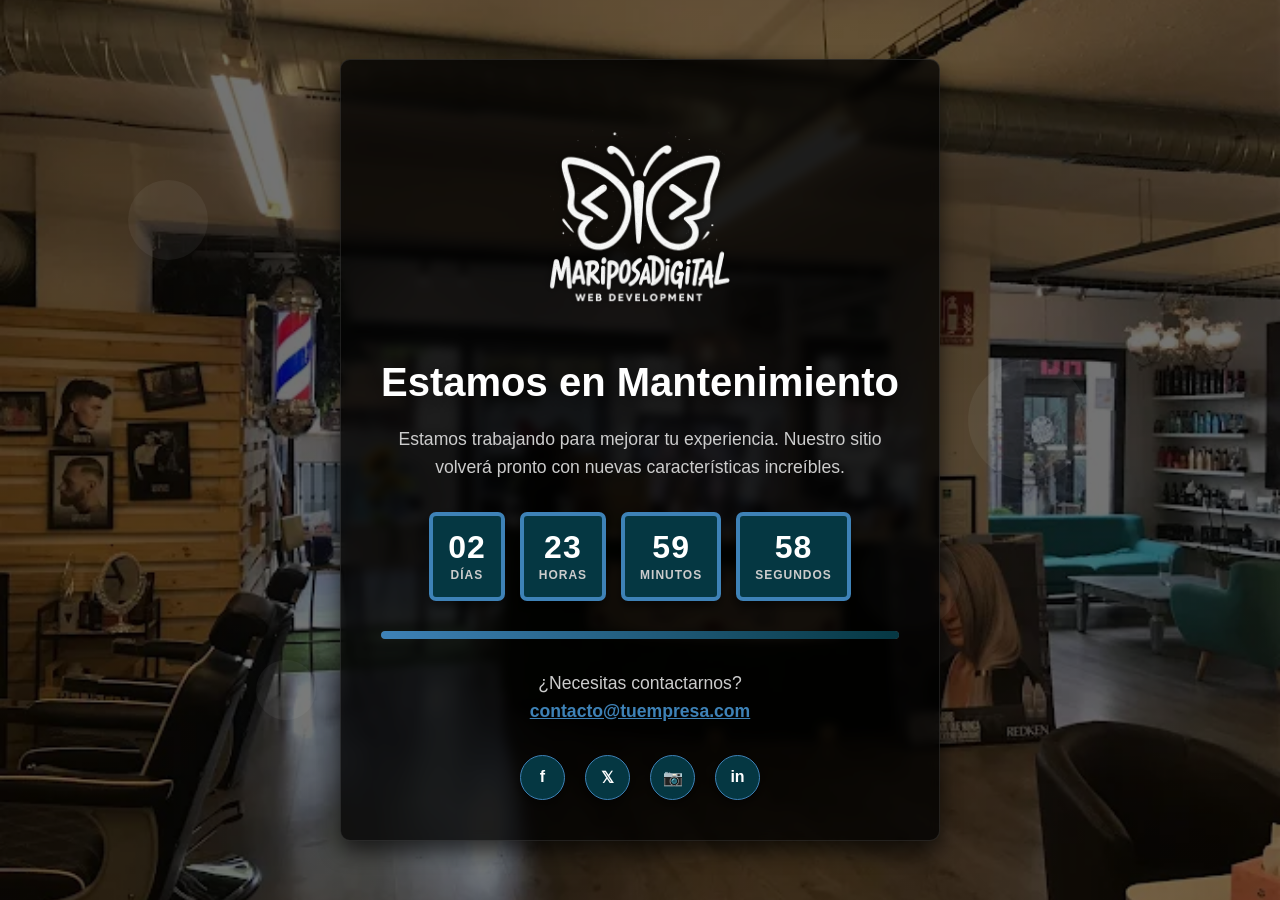
<file: indexen mantenimiento.html>
<!DOCTYPE html>
<html lang="es">
<head>
    <meta charset="UTF-8">
    <meta name="viewport" content="width=device-width, initial-scale=1.0">
    <title>Sitio en Mantenimiento</title>
    <style>
        /*
        ******************************************************************
        * ESTILOS ADAPTADOS AL NUEVO CSS Y AL LOGO "MARIPOSADIGITAL"
        ******************************************************************
        */
        * {
            margin: 0;
            padding: 0;
            box-sizing: border-box;
        }

        /* Color de acento azul basado en el logo de graffiti */
        :root {
            --accent-color: #053742; /* Azul oscuro/negro del logo */
            --light-accent-color: #3e82b7; /* Un tono más claro para gradientes */
            --text-color-primary: #FFFFFF;
            --text-color-secondary: #cccccc;
            --bg-dark: rgba(0, 0, 0, 0.75);
            --bg-item: #4d4d4d;
        }

        body {
            /* Fondo inspirado en .u-section-1: Imagen con superposición oscura */
            font-family: -apple-system, BlinkMacMacSystemFont, 'Segoe UI', Roboto, Oxygen, Ubuntu, Cantarell, sans-serif;
            background-color: #333333; /* Color de fallback */
            background-image: linear-gradient(to bottom, rgba(0, 0, 0, 0.55), rgba(0, 0, 0, 0.55)), url('images/vintage-frame-salon-tools-wooden-table-2-min1.webp'); /* Placeholder de imagen */
            background-position: 50% 50%;
            background-repeat: no-repeat;
            background-size: cover;
            min-height: 100vh;
            display: flex;
            justify-content: center;
            align-items: center;
            overflow: hidden;
            position: relative;
        }

        .background-animation {
            position: absolute;
            width: 100%;
            height: 100%;
            overflow: hidden;
            z-index: 0;
        }

        .circle {
            position: absolute;
            border-radius: 50%;
            background: rgba(255, 255, 255, 0.05);
            animation: float 20s infinite ease-in-out;
        }

        .circle:nth-child(1) { width: 80px; height: 80px; left: 10%; top: 20%; animation-delay: 0s; }
        .circle:nth-child(2) { width: 120px; height: 120px; right: 15%; top: 40%; animation-delay: 2s; }
        .circle:nth-child(3) { width: 60px; height: 60px; left: 20%; bottom: 20%; animation-delay: 4s; }
        .circle:nth-child(4) { width: 100px; height: 100px; right: 25%; bottom: 30%; animation-delay: 6s; }

        @keyframes float {
            0%, 100% { transform: translateY(0) rotate(0deg); }
            50% { transform: translateY(-30px) rotate(180deg); }
        }

        .container {
            position: relative;
            z-index: 10;
            text-align: center;
            padding: 40px;
            background: var(--bg-dark);
            border-radius: 10px;
            box-shadow: 0 10px 20px rgba(0, 0, 0, 0.6);
            max-width: 600px;
            width: 90%;
            backdrop-filter: blur(5px);
            animation: slideUp 0.8s ease-out;
            border: 1px solid rgba(255, 255, 255, 0.1);
        }

        @keyframes slideUp {
            from { opacity: 0; transform: translateY(50px); }
            to { opacity: 1; transform: translateY(0); }
        }

        /* Ocultamos la animación original de la mariposa */
        .capybara-container { display: none; }
        .capybara { display: none; }

        .logo-container {
            margin: 0 auto 10px;
            width: 250px; /* Ajustado para el tamaño del logo */
            height: auto;
            max-width: 100%;
        }

        .logo-image {
            width: 100%;
            height: auto;
            display: block;
            /* Filtro para asegurar que el logo se vea bien en fondo oscuro, si es necesario */
            filter: drop-shadow(0 0 5px rgba(0,0,0,0.5));
        }

        .agency-name {
            /* El nombre es ahora parte del logo, así que lo hacemos más sutil o lo ocultamos */
            font-size: 0; /* Ocultamos el texto si el logo lo incluye */
            margin-bottom: 0;
        }

        h1 {
            font-size: 2.5em;
            color: var(--text-color-primary);
            margin-bottom: 20px;
            font-weight: 700;
            text-shadow: 2px 2px 24px rgba(0,0,0,0.65);
        }

        p {
            font-size: 1.1em;
            color: var(--text-color-secondary);
            line-height: 1.6;
            margin-bottom: 30px;
        }

        .countdown {
            display: flex;
            justify-content: center;
            gap: 15px;
            margin: 30px 0;
            flex-wrap: wrap;
        }

        .time-box {
            /* Usamos el color de acento azul oscuro del logo */
            background: var(--accent-color);
            border-radius: 7px;
            padding: 15px 15px;
            min-width: 70px;
            box-shadow: 0px 5px 10px rgba(0,0,0,0.5);
            transition: transform 0.3s ease;
            border: 4px solid var(--light-accent-color); /* Borde con acento */
        }

        .time-box:hover {
            transform: translateY(-3px);
            background: var(--light-accent-color);
        }

        .time-value {
            font-size: 2em;
            font-weight: bold;
            color: var(--text-color-primary);
            line-height: 1;
            letter-spacing: 1px;
        }

        .time-label {
            font-size: 0.75em;
            color: var(--text-color-secondary);
            margin-top: 5px;
            text-transform: uppercase;
            letter-spacing: 1px;
            font-weight: 600;
        }

        .progress-bar {
            width: 100%;
            height: 8px;
            background: var(--bg-item);
            border-radius: 10px;
            overflow: hidden;
            margin: 30px 0;
        }

        .progress-fill {
            height: 100%;
            /* Gradiente con los colores del logo */
            background: linear-gradient(90deg, var(--light-accent-color) 0%, var(--accent-color) 100%);
            border-radius: 10px;
            animation: progress 2s ease-in-out infinite;
        }

        @keyframes progress {
            0% { width: 0%; }
            50% { width: 70%; }
            100% { width: 100%; }
        }

        .social-links {
            margin-top: 30px;
            display: flex;
            justify-content: center;
            gap: 20px;
        }

        .social-links a {
            width: 45px;
            height: 45px;
            border-radius: 50%;
            background: var(--accent-color); /* Color de acento */
            border: 1px solid var(--light-accent-color);
            display: flex;
            align-items: center;
            justify-content: center;
            text-decoration: none;
            color: var(--text-color-primary);
            font-weight: bold;
            transition: transform 0.3s ease, box-shadow 0.3s ease;
            box-shadow: 0 5px 10px rgba(0, 0, 0, 0.4);
        }

        .social-links a:hover {
            transform: scale(1.1);
            background: var(--light-accent-color);
            box-shadow: 0 5px 15px rgba(0, 0, 0, 0.6);
            color: var(--text-color-primary);
        }

        .email {
            color: var(--light-accent-color); /* Email resaltado con el color claro de acento */
            text-decoration: underline;
            font-weight: 600;
            transition: color 0.3s ease;
        }

        .email:hover {
            color: var(--text-color-primary);
        }

        @media (max-width: 600px) {
            h1 { font-size: 2em; }
            p { font-size: 1em; }
            .container { padding: 30px 20px; }
            .time-box { min-width: 60px; padding: 10px; }
            .time-value { font-size: 1.8em; }
            .logo-container { width: 200px; }
        }
    </style>
</head>
<body>
    <div class="background-animation">
        <div class="circle"></div>
        <div class="circle"></div>
        <div class="circle"></div>
        <div class="circle"></div>
    </div>

    <div class="container">
        <div class="logo-container">
            <img src="logomdblanco.png" alt="Logo MariposaDigital" class="logo-image">
        </div>

        <div class="agency-name"></div>

        <h1>Estamos en Mantenimiento</h1>

        <p>
            Estamos trabajando para mejorar tu experiencia.
            Nuestro sitio volverá pronto con nuevas características increíbles.
        </p>

        <div class="countdown">
            <div class="time-box">
                <div class="time-value" id="days">00</div>
                <div class="time-label">Días</div>
            </div>
            <div class="time-box">
                <div class="time-value" id="hours">00</div>
                <div class="time-label">Horas</div>
            </div>
            <div class="time-box">
                <div class="time-value" id="minutes">00</div>
                <div class="time-label">Minutos</div>
            </div>
            <div class="time-box">
                <div class="time-value" id="seconds">00</div>
                <div class="time-label">Segundos</div>
            </div>
        </div>

        <div class="progress-bar">
            <div class="progress-fill"></div>
        </div>

        <p>
            ¿Necesitas contactarnos?<br>
            <a href="mailto:contacto@tuempresa.com" class="email">contacto@tuempresa.com</a>
        </p>

        <div class="social-links">
            <a href="#" title="Facebook">f</a>
            <a href="#" title="Twitter">𝕏</a>
            <a href="#" title="Instagram">📷</a>
            <a href="#" title="LinkedIn">in</a>
        </div>
    </div>

    <script>
        // Establecer fecha objetivo (3 días desde ahora)
        const targetDate = new Date();
        targetDate.setDate(targetDate.getDate() + 3);

        function updateCountdown() {
            const now = new Date().getTime();
            const distance = targetDate - now;

            const days = Math.floor(distance / (1000 * 60 * 60 * 24));
            const hours = Math.floor((distance % (1000 * 60 * 60 * 24)) / (1000 * 60 * 60));
            const minutes = Math.floor((distance % (1000 * 60 * 60)) / (1000 * 60));
            const seconds = Math.floor((distance % (1000 * 60)) / 1000);

            document.getElementById('days').textContent = String(days).padStart(2, '0');
            document.getElementById('hours').textContent = String(hours).padStart(2, '0');
            document.getElementById('minutes').textContent = String(minutes).padStart(2, '0');
            document.getElementById('seconds').textContent = String(seconds).padStart(2, '0');

            if (distance < 0) {
                document.getElementById('days').textContent = '00';
                document.getElementById('hours').textContent = '00';
                document.getElementById('minutes').textContent = '00';
                document.getElementById('seconds').textContent = '00';
            }
        }

        updateCountdown();
        setInterval(updateCountdown, 1000);
    </script>
</body>
</html>
</file>
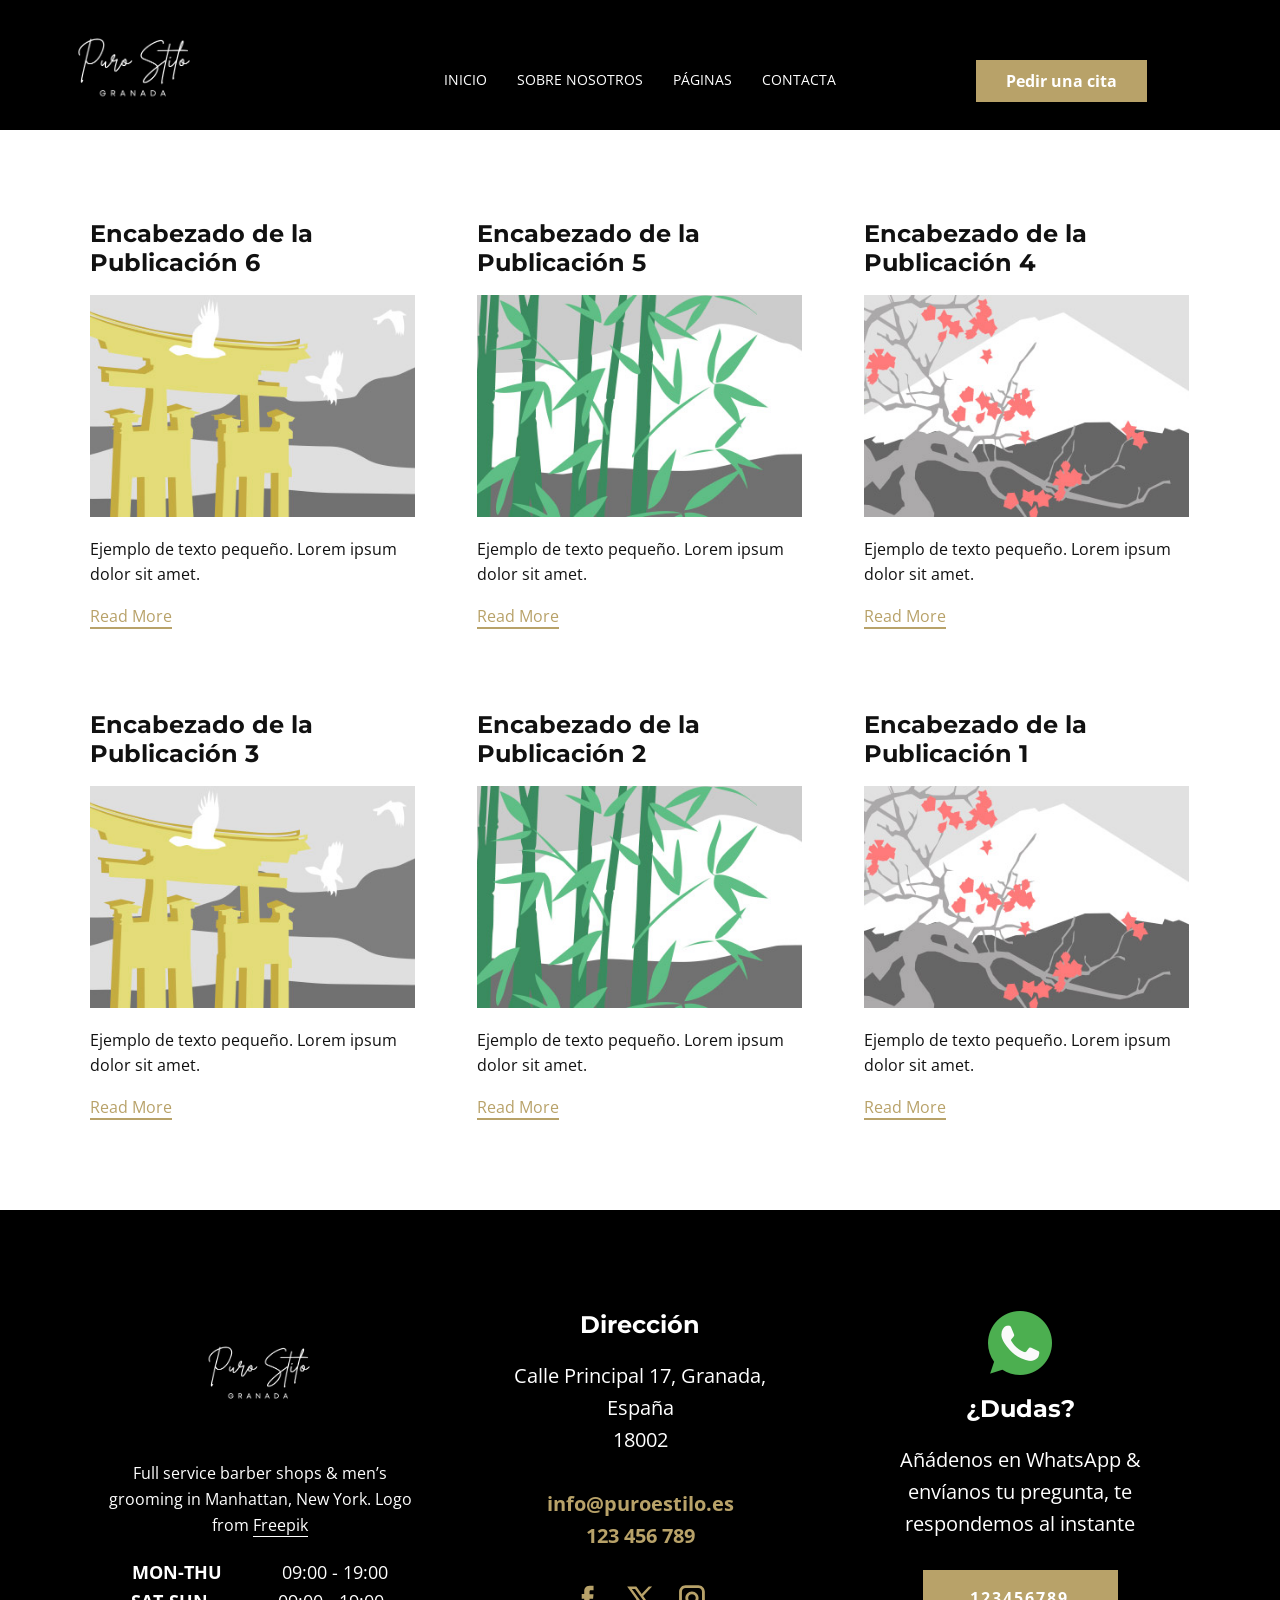
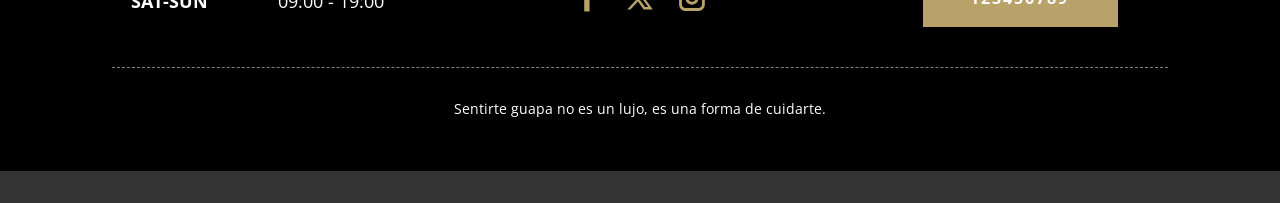
<file: blog/blog.html>
<!DOCTYPE html>
<html style="font-size: 16px;" lang="es"><head>
    <meta name="viewport" content="width=device-width, initial-scale=1.0">
    <meta charset="utf-8">
    <meta name="keywords" content="Confirmar reserva">
    <meta name="description" content="">
    <title>Blog</title>
    <link rel="stylesheet" href="../nicepage.css" media="screen">
<link rel="stylesheet" href="../Blog-Template.css" media="screen">
    <script class="u-script" type="text/javascript" src="../jquery.js" defer=""></script>
    <script class="u-script" type="text/javascript" src="../nicepage.js" defer=""></script>
    <meta name="generator" content="Nicepage 7.14.0, nicepage.com">
    
    
    
    
    <link id="u-page-google-font" rel="stylesheet" href="https://fonts.googleapis.com/css2?display=swap&amp;family=Montserrat:ital,wght@0,100;0,200;0,300;0,400;0,500;0,600;0,700;0,800;0,900;1,100;1,200;1,300;1,400;1,500;1,600;1,700;1,800;1,900&amp;family=Open+Sans:ital,wght@0,300;0,400;0,500;0,600;0,700;0,800;1,300;1,400;1,500;1,600;1,700;1,800">
    <script type="application/ld+json">{
		"@context": "http://schema.org",
		"@type": "Organization",
		"name": "",
		"logo": "images/logo-header.png",
		"sameAs": [
				"https://facebook.com/name",
				"https://twitter.com/name",
				"https://instagram.com/name",
				"https://facebook.com/name",
				"https://twitter.com/name",
				"https://instagram.com/name"
		]
}</script>
    <meta name="theme-color" content="#b8a269">
    <meta name="twitter:site" content="@">
    <meta name="twitter:card" content="summary_large_image">
    <meta name="twitter:title" content="Blog">
    <meta name="twitter:description" content="">
  <meta name="referrer" content="origin"><meta data-intl-tel-input-cdn-path="intlTelInput/"></head>
  <body data-path-to-root="../" data-include-products="false" class="u-body u-xl-mode" data-lang="es"><header class="u-black u-clearfix u-header u-header" id="sec-ef40"><div class="u-clearfix u-sheet u-valign-middle-lg u-valign-middle-md u-valign-middle-xl u-valign-middle-xxl u-sheet-1">
        <a href="#" class="u-image u-logo u-image-1" data-image-width="449" data-image-height="139">
          <img class="u-logo-image u-logo-image-1" src="../images/logo-header.png">
        </a>
        <nav class="u-menu u-menu-dropdown u-offcanvas u-menu-1" data-responsive-from="SM" role="navigation">
          <div class="menu-collapse" style="font-size: 0.875rem; letter-spacing: 0px; text-transform: uppercase;">
            <a class="u-button-style u-custom-active-border-color u-custom-active-color u-custom-border u-custom-border-color u-custom-borders u-custom-color u-custom-hover-border-color u-custom-hover-color u-custom-left-right-menu-spacing u-custom-padding-bottom u-custom-text-active-color u-custom-text-color u-custom-text-decoration u-custom-text-hover-color u-custom-top-bottom-menu-spacing u-hamburger-link u-nav-link u-text-active-palette-1-base u-text-hover-palette-1-base" href="#" tabindex="-1" aria-label="Open menu" aria-controls="026b">
              <svg class="u-svg-link" viewBox="0 0 24 24"><use xmlns:xlink="http://www.w3.org/1999/xlink" xlink:href="#menu-hamburger"></use></svg>
              <svg class="u-svg-content" version="1.1" id="menu-hamburger" viewBox="0 0 16 16" x="0px" y="0px" xmlns:xlink="http://www.w3.org/1999/xlink" xmlns="http://www.w3.org/2000/svg"><g><rect y="1" width="16" height="2"></rect><rect y="7" width="16" height="2"></rect><rect y="13" width="16" height="2"></rect>
</g></svg>
            </a>
          </div>
          <div class="u-custom-menu u-nav-container">
            <ul class="u-nav u-spacing-30 u-unstyled u-nav-1" role="menubar"><li class="u-nav-item" role="none"><a class="u-border-2 u-border-active-palette-1-base u-border-hover-palette-1-light-1 u-border-no-left u-border-no-right u-border-no-top u-button-style u-nav-link u-text-active-palette-1-base u-text-hover-palette-1-base u-text-white" href="#" style="padding: 6px 0px;" tabindex="-1" role="menuitem">Inicio</a>
</li><li class="u-nav-item" role="none"><a class="u-border-2 u-border-active-palette-1-base u-border-hover-palette-1-light-1 u-border-no-left u-border-no-right u-border-no-top u-button-style u-nav-link u-text-active-palette-1-base u-text-hover-palette-1-base u-text-white" href="#" style="padding: 6px 0px;" tabindex="-1" role="menuitem">Sobre nosotros</a>
</li><li class="u-nav-item" role="none"><a class="u-border-2 u-border-active-palette-1-base u-border-hover-palette-1-light-1 u-border-no-left u-border-no-right u-border-no-top u-button-style u-nav-link u-text-active-palette-1-base u-text-hover-palette-1-base u-text-white" style="padding: 6px 0px;" tabindex="-1" role="menuitem" aria-haspopup="true" aria-expanded="false">Páginas</a><div class="u-nav-popup"><ul class="u-h-spacing-22 u-nav u-unstyled u-v-spacing-12" role="menu" aria-label="Pages menu"><li class="u-nav-item" role="none"><a class="u-active-black u-black u-button-style u-hover-palette-1-base u-nav-link" href="#" tabindex="-1" role="menuitem">Our Barbers</a>
</li><li class="u-nav-item" role="none"><a class="u-active-black u-black u-button-style u-hover-palette-1-base u-nav-link" href="#" tabindex="-1" role="menuitem">Inicio</a>
</li><li class="u-nav-item" role="none"><a class="u-active-black u-black u-button-style u-hover-palette-1-base u-nav-link" href="#" tabindex="-1" role="menuitem">Pide tu</a>
</li><li class="u-nav-item" role="none"><a class="u-active-black u-black u-button-style u-hover-palette-1-base u-nav-link" href="#" tabindex="-1" role="menuitem">Servicios</a>
</li><li class="u-nav-item" role="none"><a class="u-active-black u-black u-button-style u-hover-palette-1-base u-nav-link" href="#" tabindex="-1" role="menuitem">Precios</a>
</li></ul>
</div>
</li><li class="u-nav-item" role="none"><a class="u-border-2 u-border-active-palette-1-base u-border-hover-palette-1-light-1 u-border-no-left u-border-no-right u-border-no-top u-button-style u-nav-link u-text-active-palette-1-base u-text-hover-palette-1-base u-text-white" href="#" style="padding: 6px 0px;" tabindex="-1" role="menuitem">Contacta</a>
</li></ul>
          </div>
          <div class="u-custom-menu u-nav-container-collapse" id="026b" role="region" aria-label="Menu panel">
            <div class="u-black u-container-style u-inner-container-layout u-opacity u-opacity-95 u-sidenav">
              <div class="u-inner-container-layout u-sidenav-overflow">
                <div class="u-menu-close" tabindex="-1" aria-label="Close menu"></div>
                <ul class="u-align-center u-nav u-popupmenu-items u-unstyled u-nav-3"><li class="u-nav-item"><a class="u-button-style u-nav-link" href="#">Home</a>
</li><li class="u-nav-item"><a class="u-button-style u-nav-link" href="#">Sobre Nosotros</a>
</li><li class="u-nav-item"><a class="u-button-style u-nav-link">Páginas</a><div class="u-nav-popup"><ul class="u-h-spacing-22 u-nav u-unstyled u-v-spacing-12"><li class="u-nav-item"><a class="u-button-style u-nav-link" href="#">Our Barbers</a>
</li><li class="u-nav-item"><a class="u-button-style u-nav-link" href="#">Inicio</a>
</li><li class="u-nav-item"><a class="u-button-style u-nav-link" href="#">Deja tu comentario</a>
</li><li class="u-nav-item"><a class="u-button-style u-nav-link" href="#">Servicios</a>
</li><li class="u-nav-item"><a class="u-button-style u-nav-link" href="#">Precios</a>
</li></ul>
</div>
</li><li class="u-nav-item"><a class="u-button-style u-nav-link" href="#">Contacto</a>
</li></ul>
                <a href="#" class="u-align-center u-btn u-button-style u-hover-palette-1-dark-1 u-palette-1-base u-text-active-white u-btn-1">Pedir una cita</a>
                <div class="u-social-icons u-social-icons-1">
                  <a class="u-social-url" title="facebook" target="_blank" href="https://facebook.com/name"><span class="u-icon u-social-facebook u-social-icon u-text-palette-1-base u-icon-1"><svg class="u-svg-link" preserveAspectRatio="xMidYMin slice" viewBox="0 0 112 112" style=""><use xlink:href="#svg-6262"></use></svg><svg class="u-svg-content" viewBox="0 0 112 112" x="0" y="0" id="svg-6262"><path fill="currentColor" d="M75.5,28.8H65.4c-1.5,0-4,0.9-4,4.3v9.4h13.9l-1.5,15.8H61.4v45.1H42.8V58.3h-8.8V42.4h8.8V32.2
c0-7.4,3.4-18.8,18.8-18.8h13.8v15.4H75.5z"></path></svg></span>
                  </a>
                  <a class="u-social-url" title="twitter" target="_blank" href="https://twitter.com/name"><span class="u-icon u-social-icon u-social-twitter u-text-palette-1-base u-icon-2"><svg class="u-svg-link" preserveAspectRatio="xMidYMin slice" viewBox="0 0 112.2 112.2" style=""><use xlink:href="#svg-d3b0"></use></svg><svg class="u-svg-content" viewBox="0 0 112.2 112.2" x="0px" y="0px" id="svg-d3b0"><path d="M67.1,49.1L98.6,16h-12L62,42L43.2,16H11l32.8,45.2L11,96h11.6l26.3-27.7L69.1,96H101L67.1,49.1z M55,61.9l-5.1-7L27.5,24.4
	h11.4l17.3,23.8l5.1,7.1l23.4,32.2H73.8L55,61.9z"></path></svg></span>
                  </a>
                  <a class="u-social-url" title="instagram" target="_blank" href="https://instagram.com/name"><span class="u-icon u-social-icon u-social-instagram u-text-palette-1-base u-icon-3"><svg class="u-svg-link" preserveAspectRatio="xMidYMin slice" viewBox="0 0 112 112" style=""><use xlink:href="#svg-8121"></use></svg><svg class="u-svg-content" viewBox="0 0 112 112" x="0" y="0" id="svg-8121"><path fill="currentColor" d="M55.9,32.9c-12.8,0-23.2,10.4-23.2,23.2s10.4,23.2,23.2,23.2s23.2-10.4,23.2-23.2S68.7,32.9,55.9,32.9z
	 M55.9,69.4c-7.4,0-13.3-6-13.3-13.3c-0.1-7.4,6-13.3,13.3-13.3s13.3,6,13.3,13.3C69.3,63.5,63.3,69.4,55.9,69.4z"></path><path fill="currentColor" d="M78.2,11H33.5C21,11,10.8,21.3,10.8,33.7v44.7c0,12.6,10.2,22.8,22.7,22.8h44.7c12.6,0,22.7-10.2,22.7-22.7
	V33.7C100.8,21.1,90.6,11,78.2,11z M91,78.4c0,7.1-5.8,12.8-12.8,12.8H33.5c-7.1,0-12.8-5.8-12.8-12.8V33.7
	c0-7.1,5.8-12.8,12.8-12.8h44.7c7.1,0,12.8,5.8,12.8,12.8V78.4z"></path></svg></span>
                  </a>
                </div>
              </div>
            </div>
            <div class="u-black u-menu-overlay u-opacity u-opacity-70"></div>
          </div>
        </nav>
        <a href="#" class="u-align-center u-btn u-button-style u-hidden-sm u-hidden-xs u-hover-palette-1-dark-1 u-palette-1-base u-text-active-white u-btn-2"> Pedir una cita</a>
      </div></header>
    <section class="u-clearfix u-section-1" id="block-1">
      <div class="u-clearfix u-sheet u-valign-middle u-sheet-1"><!--blog--><!--blog_options_json--><!--{"type":"Recent","source":"","tags":"","count":""}--><!--/blog_options_json-->
        <div class="u-blog u-expanded-width u-repeater u-repeater-1" data-blog-id="blog-1"><!--blog_post-->
          <div class="u-blog-post u-container-style u-repeater-item u-white u-repeater-item-1">
            <div class="u-container-layout u-similar-container u-valign-top u-container-layout-1"><!--blog_post_header-->
              <h4 class="u-blog-control u-text u-text-1">
                <a class="u-post-header-link" href="../blog/enviar-5.html">Encabezado de la Publicación 6</a>
              </h4><!--/blog_post_header--><!--blog_post_image-->
              <img alt="" class="u-blog-control u-expanded-width u-image u-image-default u-image-1" src="../images/8ad73f3c.jpeg" data-href="../blog/enviar-5.html"><!--/blog_post_image--><!--blog_post_content-->
              <div class="u-blog-control u-post-content u-text u-text-2 fr-view">Ejemplo de texto pequeño. Lorem ipsum dolor sit amet.</div><!--/blog_post_content--><!--blog_post_readmore-->
              <a href="../blog/enviar-5.html" class="u-blog-control u-border-2 u-border-palette-1-base u-btn u-btn-rectangle u-button-style u-none u-btn-1"><!--blog_post_readmore_content--><!--options_json--><!--{"content":"Read More","defaultValue":"Lee mas"}--><!--/options_json-->Read More<!--/blog_post_readmore_content--></a><!--/blog_post_readmore-->
            </div>
          </div><div class="u-blog-post u-container-style u-repeater-item u-video-cover u-white">
            <div class="u-container-layout u-similar-container u-valign-top u-container-layout-2"><!--blog_post_header-->
              <h4 class="u-blog-control u-text u-text-3">
                <a class="u-post-header-link" href="../blog/enviar-4.html">Encabezado de la Publicación 5</a>
              </h4><!--/blog_post_header--><!--blog_post_image-->
              <img alt="" class="u-blog-control u-expanded-width u-image u-image-default u-image-2" src="../images/68f64b9d.jpeg" data-href="../blog/enviar-4.html"><!--/blog_post_image--><!--blog_post_content-->
              <div class="u-blog-control u-post-content u-text u-text-4 fr-view">Ejemplo de texto pequeño. Lorem ipsum dolor sit amet.</div><!--/blog_post_content--><!--blog_post_readmore-->
              <a href="../blog/enviar-4.html" class="u-blog-control u-border-2 u-border-palette-1-base u-btn u-btn-rectangle u-button-style u-none u-btn-2"><!--blog_post_readmore_content--><!--options_json--><!--{"content":"Read More","defaultValue":"Lee mas"}--><!--/options_json-->Read More<!--/blog_post_readmore_content--></a><!--/blog_post_readmore-->
            </div>
          </div><div class="u-blog-post u-container-style u-repeater-item u-video-cover u-white">
            <div class="u-container-layout u-similar-container u-valign-top u-container-layout-3"><!--blog_post_header-->
              <h4 class="u-blog-control u-text u-text-5">
                <a class="u-post-header-link" href="../blog/enviar-3.html">Encabezado de la Publicación 4</a>
              </h4><!--/blog_post_header--><!--blog_post_image-->
              <img alt="" class="u-blog-control u-expanded-width u-image u-image-default u-image-3" src="../images/0fd3416c.jpeg" data-href="../blog/enviar-3.html"><!--/blog_post_image--><!--blog_post_content-->
              <div class="u-blog-control u-post-content u-text u-text-6 fr-view">Ejemplo de texto pequeño. Lorem ipsum dolor sit amet.</div><!--/blog_post_content--><!--blog_post_readmore-->
              <a href="../blog/enviar-3.html" class="u-blog-control u-border-2 u-border-palette-1-base u-btn u-btn-rectangle u-button-style u-none u-btn-3"><!--blog_post_readmore_content--><!--options_json--><!--{"content":"Read More","defaultValue":"Lee mas"}--><!--/options_json-->Read More<!--/blog_post_readmore_content--></a><!--/blog_post_readmore-->
            </div>
          </div><div class="u-blog-post u-container-style u-repeater-item u-white u-repeater-item-1">
            <div class="u-container-layout u-similar-container u-valign-top u-container-layout-1"><!--blog_post_header-->
              <h4 class="u-blog-control u-text u-text-1">
                <a class="u-post-header-link" href="../blog/enviar-2.html">Encabezado de la Publicación 3</a>
              </h4><!--/blog_post_header--><!--blog_post_image-->
              <img alt="" class="u-blog-control u-expanded-width u-image u-image-default u-image-1" src="../images/8ad73f3c.jpeg" data-href="../blog/enviar-2.html"><!--/blog_post_image--><!--blog_post_content-->
              <div class="u-blog-control u-post-content u-text u-text-2 fr-view">Ejemplo de texto pequeño. Lorem ipsum dolor sit amet.</div><!--/blog_post_content--><!--blog_post_readmore-->
              <a href="../blog/enviar-2.html" class="u-blog-control u-border-2 u-border-palette-1-base u-btn u-btn-rectangle u-button-style u-none u-btn-1"><!--blog_post_readmore_content--><!--options_json--><!--{"content":"Read More","defaultValue":"Lee mas"}--><!--/options_json-->Read More<!--/blog_post_readmore_content--></a><!--/blog_post_readmore-->
            </div>
          </div><div class="u-blog-post u-container-style u-repeater-item u-video-cover u-white">
            <div class="u-container-layout u-similar-container u-valign-top u-container-layout-2"><!--blog_post_header-->
              <h4 class="u-blog-control u-text u-text-3">
                <a class="u-post-header-link" href="../blog/enviar-1.html">Encabezado de la Publicación 2</a>
              </h4><!--/blog_post_header--><!--blog_post_image-->
              <img alt="" class="u-blog-control u-expanded-width u-image u-image-default u-image-2" src="../images/68f64b9d.jpeg" data-href="../blog/enviar-1.html"><!--/blog_post_image--><!--blog_post_content-->
              <div class="u-blog-control u-post-content u-text u-text-4 fr-view">Ejemplo de texto pequeño. Lorem ipsum dolor sit amet.</div><!--/blog_post_content--><!--blog_post_readmore-->
              <a href="../blog/enviar-1.html" class="u-blog-control u-border-2 u-border-palette-1-base u-btn u-btn-rectangle u-button-style u-none u-btn-2"><!--blog_post_readmore_content--><!--options_json--><!--{"content":"Read More","defaultValue":"Lee mas"}--><!--/options_json-->Read More<!--/blog_post_readmore_content--></a><!--/blog_post_readmore-->
            </div>
          </div><div class="u-blog-post u-container-style u-repeater-item u-video-cover u-white">
            <div class="u-container-layout u-similar-container u-valign-top u-container-layout-3"><!--blog_post_header-->
              <h4 class="u-blog-control u-text u-text-5">
                <a class="u-post-header-link" href="../blog/enviar.html">Encabezado de la Publicación 1</a>
              </h4><!--/blog_post_header--><!--blog_post_image-->
              <img alt="" class="u-blog-control u-expanded-width u-image u-image-default u-image-3" src="../images/0fd3416c.jpeg" data-href="../blog/enviar.html"><!--/blog_post_image--><!--blog_post_content-->
              <div class="u-blog-control u-post-content u-text u-text-6 fr-view">Ejemplo de texto pequeño. Lorem ipsum dolor sit amet.</div><!--/blog_post_content--><!--blog_post_readmore-->
              <a href="../blog/enviar.html" class="u-blog-control u-border-2 u-border-palette-1-base u-btn u-btn-rectangle u-button-style u-none u-btn-3"><!--blog_post_readmore_content--><!--options_json--><!--{"content":"Read More","defaultValue":"Lee mas"}--><!--/options_json-->Read More<!--/blog_post_readmore_content--></a><!--/blog_post_readmore-->
            </div>
          </div><!--/blog_post--><!--blog_post-->
          <!--/blog_post--><!--blog_post-->
          <!--/blog_post-->
        </div><!--/blog-->
      </div>
    </section>
    
    
    
    
    <footer class="u-align-center u-black u-clearfix u-container-align-center u-footer u-footer" id="sec-608d"><div class="u-clearfix u-sheet u-sheet-1">
        <div class="data-layout-selected u-clearfix u-expanded-width u-layout-wrap u-layout-wrap-1">
          <div class="u-layout">
            <div class="u-layout-row">
              <div class="u-container-align-center u-container-style u-layout-cell u-shape-rectangle u-size-20-lg u-size-20-xl u-size-20-xxl u-size-30-md u-size-30-sm u-size-30-xs u-layout-cell-1">
                <div class="u-container-layout u-container-layout-1">
                  <img class="u-image u-image-contain u-image-default u-image-1" src="../images/logo-header.png" alt="" data-image-width="449" data-image-height="458">
                  <p class="u-align-center u-text u-text-default u-text-1"> Full service barber shops &amp; men’s grooming in Manhattan, New York. Logo from <a href="https://www.freepik.com/" class="u-active-none u-border-1 u-border-active-palette-1-light-2 u-border-hover-palette-1-light-2 u-border-no-left u-border-no-right u-border-no-top u-border-white u-btn u-button-link u-button-style u-hover-none u-none u-text-body-alt-color u-btn-1" data-animation-name="" data-animation-duration="0" data-animation-delay="0" data-animation-direction="">Freepik</a>
                  </p>
                  <p class="u-align-center u-text u-text-2"><b>MON-THU&nbsp; &nbsp; &nbsp; &nbsp; &nbsp; &nbsp;&nbsp;</b>09:00 - 19:00<br><b>SAT-SUN</b>&nbsp; &nbsp; &nbsp; &nbsp; &nbsp; &nbsp; &nbsp; 09:00 - 19:00&nbsp;<br>
                  </p>
                </div>
              </div>
              <div class="u-container-align-center u-container-style u-layout-cell u-shape-rectangle u-size-20-lg u-size-20-xl u-size-20-xxl u-size-30-md u-size-30-sm u-size-30-xs u-layout-cell-2">
                <div class="u-container-layout u-valign-top u-container-layout-2">
                  <h4 class="u-align-center u-text u-text-3"> Dirección</h4>
                  <p class="u-align-center u-text u-text-4"> Calle Principal 17, Granada,
España<br>18002<br>
                    <br>
                    <a href="mailto:support@barbershop.com" class="u-active-none u-border-none u-btn u-button-link u-button-style u-hover-none u-none u-text-active-white u-text-hover-white u-text-palette-1-base u-btn-2">info@puroestilo.es</a>
                    <br>
                    <a href="tel:+1800123456789" class="u-active-none u-border-none u-btn u-button-link u-button-style u-hover-none u-none u-text-palette-1-base u-btn-3">123 456 789</a>
                  </p>
                  <div class="u-social-icons u-social-icons-1">
                    <a class="u-social-url" title="facebook" target="_blank" href="https://facebook.com/name"><span class="u-icon u-social-facebook u-social-icon u-text-palette-1-base u-icon-1"><svg class="u-svg-link" preserveAspectRatio="xMidYMin slice" viewBox="0 0 112 112" style=""><use xlink:href="#svg-5979"></use></svg><svg class="u-svg-content" viewBox="0 0 112 112" x="0" y="0" id="svg-5979"><path fill="currentColor" d="M75.5,28.8H65.4c-1.5,0-4,0.9-4,4.3v9.4h13.9l-1.5,15.8H61.4v45.1H42.8V58.3h-8.8V42.4h8.8V32.2
c0-7.4,3.4-18.8,18.8-18.8h13.8v15.4H75.5z"></path></svg></span>
                    </a>
                    <a class="u-social-url" title="twitter" target="_blank" href="https://twitter.com/name"><span class="u-icon u-social-icon u-social-twitter u-text-palette-1-base u-icon-2"><svg class="u-svg-link" preserveAspectRatio="xMidYMin slice" viewBox="0 0 112.2 112.2" style=""><use xlink:href="#svg-8cf4"></use></svg><svg class="u-svg-content" viewBox="0 0 112.2 112.2" x="0px" y="0px" id="svg-8cf4"><path d="M67.1,49.1L98.6,16h-12L62,42L43.2,16H11l32.8,45.2L11,96h11.6l26.3-27.7L69.1,96H101L67.1,49.1z M55,61.9l-5.1-7L27.5,24.4
	h11.4l17.3,23.8l5.1,7.1l23.4,32.2H73.8L55,61.9z"></path></svg></span>
                    </a>
                    <a class="u-social-url" title="instagram" target="_blank" href="https://instagram.com/name"><span class="u-icon u-social-icon u-social-instagram u-text-palette-1-base u-icon-3"><svg class="u-svg-link" preserveAspectRatio="xMidYMin slice" viewBox="0 0 112 112" style=""><use xlink:href="#svg-acc9"></use></svg><svg class="u-svg-content" viewBox="0 0 112 112" x="0" y="0" id="svg-acc9"><path fill="currentColor" d="M55.9,32.9c-12.8,0-23.2,10.4-23.2,23.2s10.4,23.2,23.2,23.2s23.2-10.4,23.2-23.2S68.7,32.9,55.9,32.9z
	 M55.9,69.4c-7.4,0-13.3-6-13.3-13.3c-0.1-7.4,6-13.3,13.3-13.3s13.3,6,13.3,13.3C69.3,63.5,63.3,69.4,55.9,69.4z"></path><path fill="currentColor" d="M78.2,11H33.5C21,11,10.8,21.3,10.8,33.7v44.7c0,12.6,10.2,22.8,22.7,22.8h44.7c12.6,0,22.7-10.2,22.7-22.7
	V33.7C100.8,21.1,90.6,11,78.2,11z M91,78.4c0,7.1-5.8,12.8-12.8,12.8H33.5c-7.1,0-12.8-5.8-12.8-12.8V33.7
	c0-7.1,5.8-12.8,12.8-12.8h44.7c7.1,0,12.8,5.8,12.8,12.8V78.4z"></path></svg></span>
                    </a>
                  </div>
                </div>
              </div>
              <div class="u-container-align-center u-container-style u-layout-cell u-shape-rectangle u-size-20-lg u-size-20-xl u-size-20-xxl u-size-60-md u-size-60-sm u-size-60-xs u-layout-cell-3">
                <div class="u-container-layout u-valign-top u-container-layout-3"><span class="u-align-center u-file-icon u-icon u-icon-4"><img src="../images/733585.png" alt=""></span>
                  <h4 class="u-align-center u-text u-text-5"> ¿Dudas?</h4>
                  <p class="u-align-center u-text u-text-6"> Añádenos en WhatsApp &amp; envíanos tu pregunta, te respondemos al instante </p>
                  <a href="tel:+12-345-678-89089" class="u-active-white u-align-center u-border-none u-btn u-button-style u-custom u-hover-white u-palette-1-base u-text-active-black u-text-hover-black u-btn-4">123456789</a>
                </div>
              </div>
            </div>
          </div>
        </div>
        <div class="u-border-1 u-border-grey-50 u-line u-line-horizontal u-line-1"></div>
        <p class="u-small-text u-text u-text-variant u-text-7">Sentirte guapa no es un lujo, es una forma de cuidarte.</p>
      </div></footer>
    <section class="u-backlink u-clearfix u-grey-80"></section>
  
</body></html>
</file>
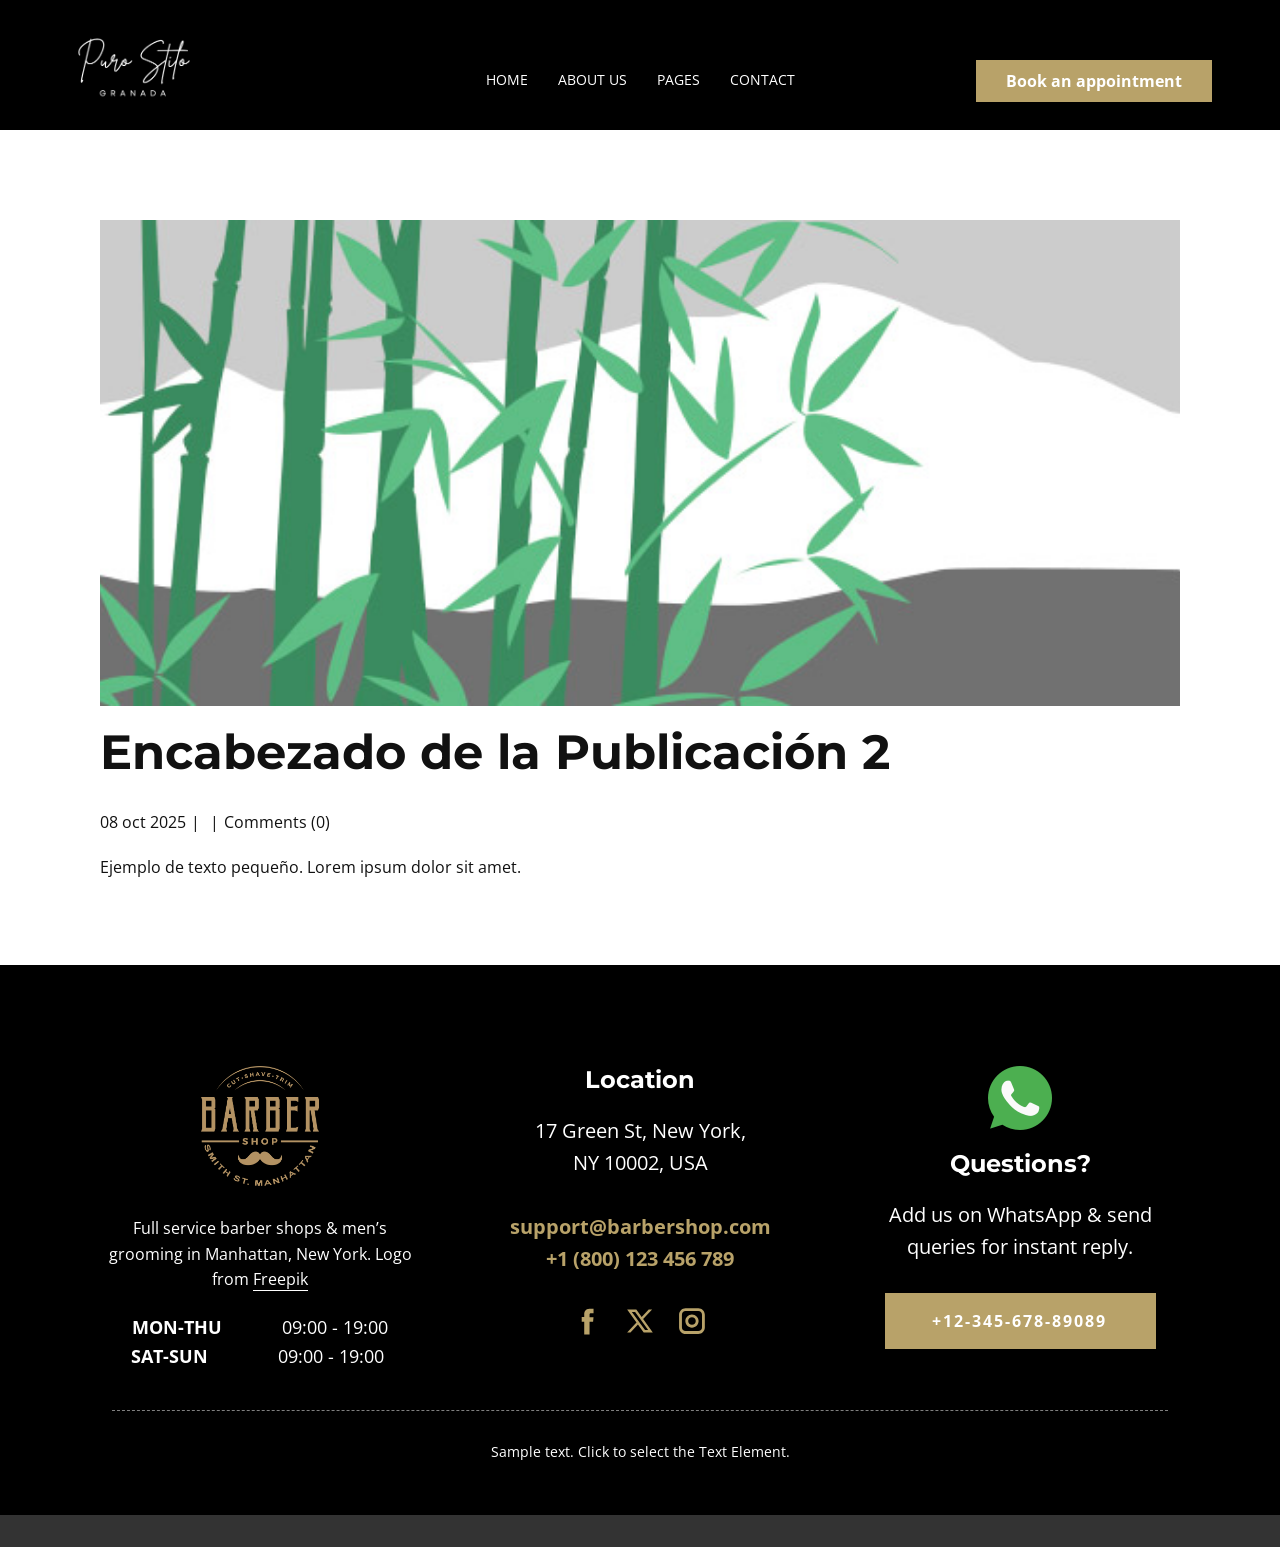
<file: blog/enviar-1.html>
<!DOCTYPE html>
<html style="font-size: 16px;" lang="es"><head>
    <meta name="viewport" content="width=device-width, initial-scale=1.0">
    <meta charset="utf-8">
    <meta name="keywords" content="Encabezado de la Publicación 1">
    <meta name="description" content="">
    <title>Encabezado de la Publicación 2</title>
    <link rel="stylesheet" href="../nicepage.css" media="screen">
<link rel="stylesheet" href="../Post-Template.css" media="screen">
    <script class="u-script" type="text/javascript" src="../jquery.js" defer=""></script>
    <script class="u-script" type="text/javascript" src="../nicepage.js" defer=""></script>
    <meta name="generator" content="Nicepage 7.14.0, nicepage.com">
    
    
    
    
    <link id="u-page-google-font" rel="stylesheet" href="https://fonts.googleapis.com/css2?display=swap&amp;family=Montserrat:ital,wght@0,100;0,200;0,300;0,400;0,500;0,600;0,700;0,800;0,900;1,100;1,200;1,300;1,400;1,500;1,600;1,700;1,800;1,900&amp;family=Open+Sans:ital,wght@0,300;0,400;0,500;0,600;0,700;0,800;1,300;1,400;1,500;1,600;1,700;1,800">
    <script type="application/ld+json">{
		"@context": "http://schema.org",
		"@type": "Organization",
		"name": "",
		"logo": "images/logo-header.png",
		"sameAs": [
				"https://facebook.com/name",
				"https://twitter.com/name",
				"https://instagram.com/name",
				"https://facebook.com/name",
				"https://twitter.com/name",
				"https://instagram.com/name"
		]
}</script>
    <meta name="theme-color" content="#b8a269">
    <meta name="twitter:site" content="@">
    <meta name="twitter:card" content="summary_large_image">
    <meta name="twitter:title" content="Encabezado de la Publicación 2">
    <meta name="twitter:description" content="">
  <meta name="referrer" content="origin"><meta data-intl-tel-input-cdn-path="intlTelInput/"></head>
  <body data-path-to-root="./" data-include-products="false" class="u-body u-xl-mode" data-lang="es"><header class="u-black u-clearfix u-header u-header" id="sec-ef40"><div class="u-clearfix u-sheet u-valign-middle-lg u-valign-middle-md u-valign-middle-xl u-valign-middle-xxl u-sheet-1">
        <a href="#" class="u-image u-logo u-image-1" data-image-width="449" data-image-height="139">
          <img class="u-logo-image u-logo-image-1" src="../images/logo-header.png">
        </a>
        <nav class="u-menu u-menu-dropdown u-offcanvas u-menu-1" data-responsive-from="SM" role="navigation">
          <div class="menu-collapse" style="font-size: 0.875rem; letter-spacing: 0px; text-transform: uppercase;">
            <a class="u-button-style u-custom-active-border-color u-custom-active-color u-custom-border u-custom-border-color u-custom-borders u-custom-color u-custom-hover-border-color u-custom-hover-color u-custom-left-right-menu-spacing u-custom-padding-bottom u-custom-text-active-color u-custom-text-color u-custom-text-decoration u-custom-text-hover-color u-custom-top-bottom-menu-spacing u-hamburger-link u-nav-link u-text-active-palette-1-base u-text-hover-palette-1-base" href="#" tabindex="-1" aria-label="Open menu" aria-controls="026b">
              <svg class="u-svg-link" viewBox="0 0 24 24"><use xmlns:xlink="http://www.w3.org/1999/xlink" xlink:href="#menu-hamburger"></use></svg>
              <svg class="u-svg-content" version="1.1" id="menu-hamburger" viewBox="0 0 16 16" x="0px" y="0px" xmlns:xlink="http://www.w3.org/1999/xlink" xmlns="http://www.w3.org/2000/svg"><g><rect y="1" width="16" height="2"></rect><rect y="7" width="16" height="2"></rect><rect y="13" width="16" height="2"></rect>
</g></svg>
            </a>
          </div>
          <div class="u-custom-menu u-nav-container">
            <ul class="u-nav u-spacing-30 u-unstyled u-nav-1" role="menubar"><li class="u-nav-item" role="none"><a class="u-border-2 u-border-active-palette-1-base u-border-hover-palette-1-light-1 u-border-no-left u-border-no-right u-border-no-top u-button-style u-nav-link u-text-active-palette-1-base u-text-hover-palette-1-base u-text-white" href="#" style="padding: 6px 0px;" tabindex="-1" role="menuitem">Home</a>
</li><li class="u-nav-item" role="none"><a class="u-border-2 u-border-active-palette-1-base u-border-hover-palette-1-light-1 u-border-no-left u-border-no-right u-border-no-top u-button-style u-nav-link u-text-active-palette-1-base u-text-hover-palette-1-base u-text-white" href="#" style="padding: 6px 0px;" tabindex="-1" role="menuitem">About Us</a>
</li><li class="u-nav-item" role="none"><a class="u-border-2 u-border-active-palette-1-base u-border-hover-palette-1-light-1 u-border-no-left u-border-no-right u-border-no-top u-button-style u-nav-link u-text-active-palette-1-base u-text-hover-palette-1-base u-text-white" style="padding: 6px 0px;" tabindex="-1" role="menuitem" aria-haspopup="true" aria-expanded="false">Pages</a><div class="u-nav-popup"><ul class="u-h-spacing-22 u-nav u-unstyled u-v-spacing-12" role="menu" aria-label="Pages menu"><li class="u-nav-item" role="none"><a class="u-active-black u-black u-button-style u-hover-palette-1-base u-nav-link" href="#" tabindex="-1" role="menuitem">Our Barbers</a>
</li><li class="u-nav-item" role="none"><a class="u-active-black u-black u-button-style u-hover-palette-1-base u-nav-link" href="#" tabindex="-1" role="menuitem">Landing</a>
</li><li class="u-nav-item" role="none"><a class="u-active-black u-black u-button-style u-hover-palette-1-base u-nav-link" href="#" tabindex="-1" role="menuitem">Make an Appointment</a>
</li><li class="u-nav-item" role="none"><a class="u-active-black u-black u-button-style u-hover-palette-1-base u-nav-link" href="#" tabindex="-1" role="menuitem">Services</a>
</li><li class="u-nav-item" role="none"><a class="u-active-black u-black u-button-style u-hover-palette-1-base u-nav-link" href="#" tabindex="-1" role="menuitem">Pricing</a>
</li></ul>
</div>
</li><li class="u-nav-item" role="none"><a class="u-border-2 u-border-active-palette-1-base u-border-hover-palette-1-light-1 u-border-no-left u-border-no-right u-border-no-top u-button-style u-nav-link u-text-active-palette-1-base u-text-hover-palette-1-base u-text-white" href="#" style="padding: 6px 0px;" tabindex="-1" role="menuitem">Contact</a>
</li></ul>
          </div>
          <div class="u-custom-menu u-nav-container-collapse" id="026b" role="region" aria-label="Menu panel">
            <div class="u-black u-container-style u-inner-container-layout u-opacity u-opacity-95 u-sidenav">
              <div class="u-inner-container-layout u-sidenav-overflow">
                <div class="u-menu-close" tabindex="-1" aria-label="Close menu"></div>
                <ul class="u-align-center u-nav u-popupmenu-items u-unstyled u-nav-3"><li class="u-nav-item"><a class="u-button-style u-nav-link" href="#">Home</a>
</li><li class="u-nav-item"><a class="u-button-style u-nav-link" href="#">About Us</a>
</li><li class="u-nav-item"><a class="u-button-style u-nav-link">Pages</a><div class="u-nav-popup"><ul class="u-h-spacing-22 u-nav u-unstyled u-v-spacing-12"><li class="u-nav-item"><a class="u-button-style u-nav-link" href="#">Our Barbers</a>
</li><li class="u-nav-item"><a class="u-button-style u-nav-link" href="#">Landing</a>
</li><li class="u-nav-item"><a class="u-button-style u-nav-link" href="#">Make an Appointment</a>
</li><li class="u-nav-item"><a class="u-button-style u-nav-link" href="#">Services</a>
</li><li class="u-nav-item"><a class="u-button-style u-nav-link" href="#">Pricing</a>
</li></ul>
</div>
</li><li class="u-nav-item"><a class="u-button-style u-nav-link" href="#">Contact</a>
</li></ul>
                <a href="#" class="u-align-center u-btn u-button-style u-hover-palette-1-dark-1 u-palette-1-base u-text-active-white u-btn-1"> Book an appointment</a>
                <div class="u-social-icons u-social-icons-1">
                  <a class="u-social-url" title="facebook" target="_blank" href="https://facebook.com/name"><span class="u-icon u-social-facebook u-social-icon u-text-palette-1-base u-icon-1"><svg class="u-svg-link" preserveAspectRatio="xMidYMin slice" viewBox="0 0 112 112" style=""><use xlink:href="#svg-6262"></use></svg><svg class="u-svg-content" viewBox="0 0 112 112" x="0" y="0" id="svg-6262"><path fill="currentColor" d="M75.5,28.8H65.4c-1.5,0-4,0.9-4,4.3v9.4h13.9l-1.5,15.8H61.4v45.1H42.8V58.3h-8.8V42.4h8.8V32.2
c0-7.4,3.4-18.8,18.8-18.8h13.8v15.4H75.5z"></path></svg></span>
                  </a>
                  <a class="u-social-url" title="twitter" target="_blank" href="https://twitter.com/name"><span class="u-icon u-social-icon u-social-twitter u-text-palette-1-base u-icon-2"><svg class="u-svg-link" preserveAspectRatio="xMidYMin slice" viewBox="0 0 112.2 112.2" style=""><use xlink:href="#svg-d3b0"></use></svg><svg class="u-svg-content" viewBox="0 0 112.2 112.2" x="0px" y="0px" id="svg-d3b0"><path d="M67.1,49.1L98.6,16h-12L62,42L43.2,16H11l32.8,45.2L11,96h11.6l26.3-27.7L69.1,96H101L67.1,49.1z M55,61.9l-5.1-7L27.5,24.4
	h11.4l17.3,23.8l5.1,7.1l23.4,32.2H73.8L55,61.9z"></path></svg></span>
                  </a>
                  <a class="u-social-url" title="instagram" target="_blank" href="https://instagram.com/name"><span class="u-icon u-social-icon u-social-instagram u-text-palette-1-base u-icon-3"><svg class="u-svg-link" preserveAspectRatio="xMidYMin slice" viewBox="0 0 112 112" style=""><use xlink:href="#svg-8121"></use></svg><svg class="u-svg-content" viewBox="0 0 112 112" x="0" y="0" id="svg-8121"><path fill="currentColor" d="M55.9,32.9c-12.8,0-23.2,10.4-23.2,23.2s10.4,23.2,23.2,23.2s23.2-10.4,23.2-23.2S68.7,32.9,55.9,32.9z
	 M55.9,69.4c-7.4,0-13.3-6-13.3-13.3c-0.1-7.4,6-13.3,13.3-13.3s13.3,6,13.3,13.3C69.3,63.5,63.3,69.4,55.9,69.4z"></path><path fill="currentColor" d="M78.2,11H33.5C21,11,10.8,21.3,10.8,33.7v44.7c0,12.6,10.2,22.8,22.7,22.8h44.7c12.6,0,22.7-10.2,22.7-22.7
	V33.7C100.8,21.1,90.6,11,78.2,11z M91,78.4c0,7.1-5.8,12.8-12.8,12.8H33.5c-7.1,0-12.8-5.8-12.8-12.8V33.7
	c0-7.1,5.8-12.8,12.8-12.8h44.7c7.1,0,12.8,5.8,12.8,12.8V78.4z"></path></svg></span>
                  </a>
                </div>
              </div>
            </div>
            <div class="u-black u-menu-overlay u-opacity u-opacity-70"></div>
          </div>
        </nav>
        <a href="#" class="u-align-center u-btn u-button-style u-hidden-sm u-hidden-xs u-hover-palette-1-dark-1 u-palette-1-base u-text-active-white u-btn-2"> Book an appointment</a>
      </div></header>
    <section class="u-align-center u-clearfix u-section-1" id="block-1">
      <div class="u-clearfix u-sheet u-valign-middle-md u-valign-middle-sm u-valign-middle-xs u-sheet-1"><!--post_details--><!--post_details_options_json--><!--{"source":""}--><!--/post_details_options_json--><!--blog_post-->
        <div class="u-container-style u-expanded-width u-post-details u-post-details-1">
          <div class="u-container-layout u-valign-middle u-container-layout-1"><!--blog_post_image-->
            <img alt="" class="u-blog-control u-expanded-width u-image u-image-default u-image-1" src="../images/68f64b9d.jpeg"><!--/blog_post_image--><!--blog_post_header-->
            <h2 class="u-blog-control u-text u-text-1">Encabezado de la Publicación 2</h2><!--/blog_post_header--><!--blog_post_metadata-->
            <div class="u-blog-control u-metadata u-metadata-1"><!--blog_post_metadata_date--><span class="u-meta-date u-meta-icon">08 oct 2025</span><!--/blog_post_metadata_date--><!--blog_post_metadata_category--><span class="u-meta-category u-meta-icon"></span><!--/blog_post_metadata_category--><!--blog_post_metadata_comments--><span class="u-meta-comments u-meta-icon"><!--blog_post_metadata_comments_content-->Comments (0)<!--/blog_post_metadata_comments_content--></span><!--/blog_post_metadata_comments-->
            </div><!--/blog_post_metadata--><!--blog_post_content-->
            <div class="u-align-justify u-blog-control u-post-content u-text u-text-2 fr-view">
  <p>Ejemplo de texto pequeño. Lorem ipsum dolor sit amet.</p>
  </div><!--/blog_post_content-->
          </div>
        </div><!--/blog_post--><!--/post_details-->
      </div>
    </section>
    
    
    
    
    <footer class="u-align-center u-black u-clearfix u-container-align-center u-footer u-footer" id="sec-608d"><div class="u-clearfix u-sheet u-sheet-1">
        <div class="data-layout-selected u-clearfix u-expanded-width u-layout-wrap u-layout-wrap-1">
          <div class="u-layout">
            <div class="u-layout-row">
              <div class="u-container-align-center u-container-style u-layout-cell u-shape-rectangle u-size-20-lg u-size-20-xl u-size-20-xxl u-size-30-md u-size-30-sm u-size-30-xs u-layout-cell-1">
                <div class="u-container-layout u-container-layout-1">
                  <img class="u-image u-image-contain u-image-default u-image-1" src="../images/logo-2.png" alt="" data-image-width="449" data-image-height="458">
                  <p class="u-align-center u-text u-text-default u-text-1"> Full service barber shops &amp; men’s grooming in Manhattan, New York. Logo from <a href="https://www.freepik.com/" class="u-active-none u-border-1 u-border-active-palette-1-light-2 u-border-hover-palette-1-light-2 u-border-no-left u-border-no-right u-border-no-top u-border-white u-btn u-button-link u-button-style u-hover-none u-none u-text-body-alt-color u-btn-1" data-animation-name="" data-animation-duration="0" data-animation-delay="0" data-animation-direction="">Freepik</a>
                  </p>
                  <p class="u-align-center u-text u-text-2"><b>MON-THU&nbsp; &nbsp; &nbsp; &nbsp; &nbsp; &nbsp;&nbsp;</b>09:00 - 19:00<br><b>SAT-SUN</b>&nbsp; &nbsp; &nbsp; &nbsp; &nbsp; &nbsp; &nbsp; 09:00 - 19:00&nbsp;<br>
                  </p>
                </div>
              </div>
              <div class="u-container-align-center u-container-style u-layout-cell u-shape-rectangle u-size-20-lg u-size-20-xl u-size-20-xxl u-size-30-md u-size-30-sm u-size-30-xs u-layout-cell-2">
                <div class="u-container-layout u-valign-top u-container-layout-2">
                  <h4 class="u-align-center u-text u-text-3"> Location</h4>
                  <p class="u-align-center u-text u-text-4"> 17 Green St, New York, <br>NY 10002, USA <br>
                    <br>
                    <a href="mailto:support@barbershop.com" class="u-active-none u-border-none u-btn u-button-link u-button-style u-hover-none u-none u-text-active-white u-text-hover-white u-text-palette-1-base u-btn-2">support@barbershop.com</a>
                    <br>
                    <a href="tel:+1800123456789" class="u-active-none u-border-none u-btn u-button-link u-button-style u-hover-none u-none u-text-palette-1-base u-btn-3">+1 (800) 123 456 789</a>
                  </p>
                  <div class="u-social-icons u-social-icons-1">
                    <a class="u-social-url" title="facebook" target="_blank" href="https://facebook.com/name"><span class="u-icon u-social-facebook u-social-icon u-text-palette-1-base u-icon-1"><svg class="u-svg-link" preserveAspectRatio="xMidYMin slice" viewBox="0 0 112 112" style=""><use xlink:href="#svg-5979"></use></svg><svg class="u-svg-content" viewBox="0 0 112 112" x="0" y="0" id="svg-5979"><path fill="currentColor" d="M75.5,28.8H65.4c-1.5,0-4,0.9-4,4.3v9.4h13.9l-1.5,15.8H61.4v45.1H42.8V58.3h-8.8V42.4h8.8V32.2
c0-7.4,3.4-18.8,18.8-18.8h13.8v15.4H75.5z"></path></svg></span>
                    </a>
                    <a class="u-social-url" title="twitter" target="_blank" href="https://twitter.com/name"><span class="u-icon u-social-icon u-social-twitter u-text-palette-1-base u-icon-2"><svg class="u-svg-link" preserveAspectRatio="xMidYMin slice" viewBox="0 0 112.2 112.2" style=""><use xlink:href="#svg-8cf4"></use></svg><svg class="u-svg-content" viewBox="0 0 112.2 112.2" x="0px" y="0px" id="svg-8cf4"><path d="M67.1,49.1L98.6,16h-12L62,42L43.2,16H11l32.8,45.2L11,96h11.6l26.3-27.7L69.1,96H101L67.1,49.1z M55,61.9l-5.1-7L27.5,24.4
	h11.4l17.3,23.8l5.1,7.1l23.4,32.2H73.8L55,61.9z"></path></svg></span>
                    </a>
                    <a class="u-social-url" title="instagram" target="_blank" href="https://instagram.com/name"><span class="u-icon u-social-icon u-social-instagram u-text-palette-1-base u-icon-3"><svg class="u-svg-link" preserveAspectRatio="xMidYMin slice" viewBox="0 0 112 112" style=""><use xlink:href="#svg-acc9"></use></svg><svg class="u-svg-content" viewBox="0 0 112 112" x="0" y="0" id="svg-acc9"><path fill="currentColor" d="M55.9,32.9c-12.8,0-23.2,10.4-23.2,23.2s10.4,23.2,23.2,23.2s23.2-10.4,23.2-23.2S68.7,32.9,55.9,32.9z
	 M55.9,69.4c-7.4,0-13.3-6-13.3-13.3c-0.1-7.4,6-13.3,13.3-13.3s13.3,6,13.3,13.3C69.3,63.5,63.3,69.4,55.9,69.4z"></path><path fill="currentColor" d="M78.2,11H33.5C21,11,10.8,21.3,10.8,33.7v44.7c0,12.6,10.2,22.8,22.7,22.8h44.7c12.6,0,22.7-10.2,22.7-22.7
	V33.7C100.8,21.1,90.6,11,78.2,11z M91,78.4c0,7.1-5.8,12.8-12.8,12.8H33.5c-7.1,0-12.8-5.8-12.8-12.8V33.7
	c0-7.1,5.8-12.8,12.8-12.8h44.7c7.1,0,12.8,5.8,12.8,12.8V78.4z"></path></svg></span>
                    </a>
                  </div>
                </div>
              </div>
              <div class="u-container-align-center u-container-style u-layout-cell u-shape-rectangle u-size-20-lg u-size-20-xl u-size-20-xxl u-size-60-md u-size-60-sm u-size-60-xs u-layout-cell-3">
                <div class="u-container-layout u-valign-top u-container-layout-3"><span class="u-align-center u-file-icon u-icon u-icon-4"><img src="../images/733585.png" alt=""></span>
                  <h4 class="u-align-center u-text u-text-5"> Questions?</h4>
                  <p class="u-align-center u-text u-text-6"> Add us on WhatsApp &amp; send queries for instant reply. </p>
                  <a href="tel:+12-345-678-89089" class="u-active-white u-align-center u-border-none u-btn u-button-style u-custom u-hover-white u-palette-1-base u-text-active-black u-text-hover-black u-btn-4">+12-345-678-89089</a>
                </div>
              </div>
            </div>
          </div>
        </div>
        <div class="u-border-1 u-border-grey-50 u-line u-line-horizontal u-line-1"></div>
        <p class="u-small-text u-text u-text-variant u-text-7">Sample text. Click to select the Text Element.</p>
      </div></footer>
    <section class="u-backlink u-clearfix u-grey-80"></section>
  
</body></html>
</file>
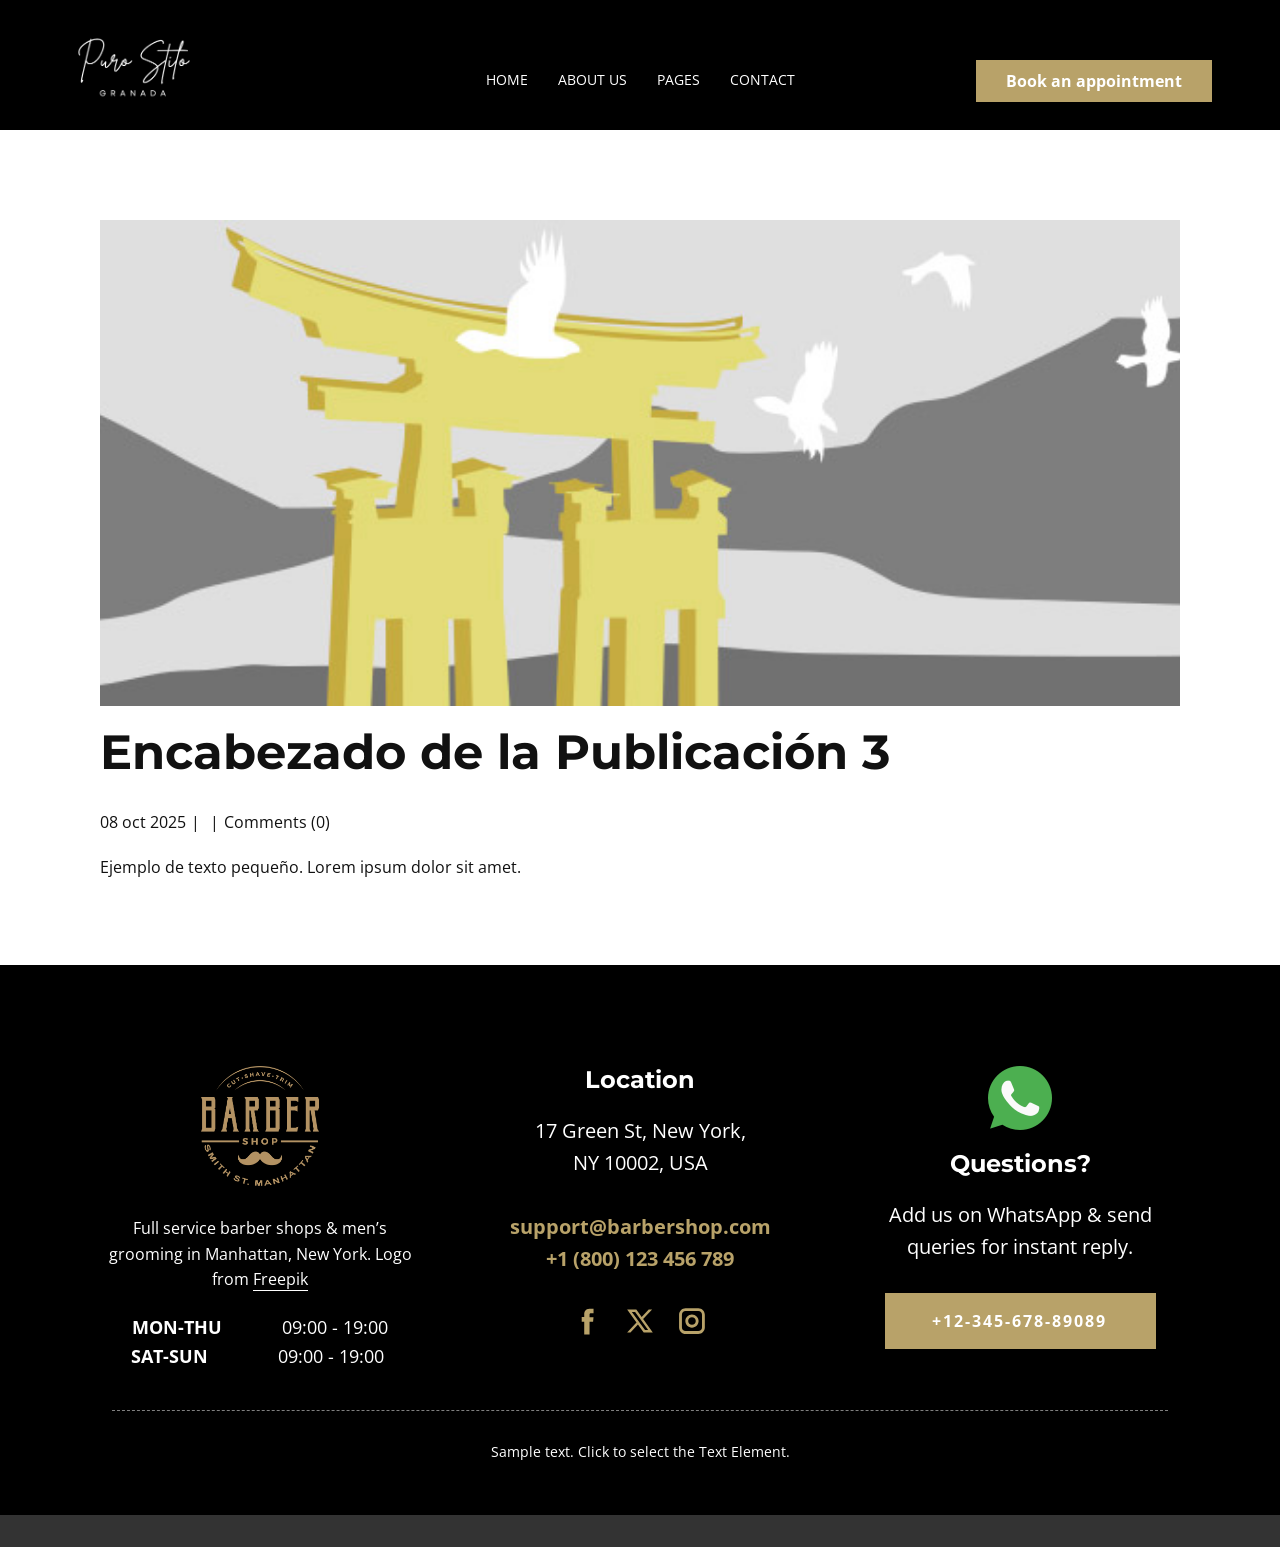
<file: blog/enviar-2.html>
<!DOCTYPE html>
<html style="font-size: 16px;" lang="es"><head>
    <meta name="viewport" content="width=device-width, initial-scale=1.0">
    <meta charset="utf-8">
    <meta name="keywords" content="Encabezado de la Publicación 1">
    <meta name="description" content="">
    <title>Encabezado de la Publicación 3</title>
    <link rel="stylesheet" href="../nicepage.css" media="screen">
<link rel="stylesheet" href="../Post-Template.css" media="screen">
    <script class="u-script" type="text/javascript" src="../jquery.js" defer=""></script>
    <script class="u-script" type="text/javascript" src="../nicepage.js" defer=""></script>
    <meta name="generator" content="Nicepage 7.14.0, nicepage.com">
    
    
    
    
    <link id="u-page-google-font" rel="stylesheet" href="https://fonts.googleapis.com/css2?display=swap&amp;family=Montserrat:ital,wght@0,100;0,200;0,300;0,400;0,500;0,600;0,700;0,800;0,900;1,100;1,200;1,300;1,400;1,500;1,600;1,700;1,800;1,900&amp;family=Open+Sans:ital,wght@0,300;0,400;0,500;0,600;0,700;0,800;1,300;1,400;1,500;1,600;1,700;1,800">
    <script type="application/ld+json">{
		"@context": "http://schema.org",
		"@type": "Organization",
		"name": "",
		"logo": "images/logo-header.png",
		"sameAs": [
				"https://facebook.com/name",
				"https://twitter.com/name",
				"https://instagram.com/name",
				"https://facebook.com/name",
				"https://twitter.com/name",
				"https://instagram.com/name"
		]
}</script>
    <meta name="theme-color" content="#b8a269">
    <meta name="twitter:site" content="@">
    <meta name="twitter:card" content="summary_large_image">
    <meta name="twitter:title" content="Encabezado de la Publicación 3">
    <meta name="twitter:description" content="">
  <meta name="referrer" content="origin"><meta data-intl-tel-input-cdn-path="intlTelInput/"></head>
  <body data-path-to-root="./" data-include-products="false" class="u-body u-xl-mode" data-lang="es"><header class="u-black u-clearfix u-header u-header" id="sec-ef40"><div class="u-clearfix u-sheet u-valign-middle-lg u-valign-middle-md u-valign-middle-xl u-valign-middle-xxl u-sheet-1">
        <a href="#" class="u-image u-logo u-image-1" data-image-width="449" data-image-height="139">
          <img class="u-logo-image u-logo-image-1" src="../images/logo-header.png">
        </a>
        <nav class="u-menu u-menu-dropdown u-offcanvas u-menu-1" data-responsive-from="SM" role="navigation">
          <div class="menu-collapse" style="font-size: 0.875rem; letter-spacing: 0px; text-transform: uppercase;">
            <a class="u-button-style u-custom-active-border-color u-custom-active-color u-custom-border u-custom-border-color u-custom-borders u-custom-color u-custom-hover-border-color u-custom-hover-color u-custom-left-right-menu-spacing u-custom-padding-bottom u-custom-text-active-color u-custom-text-color u-custom-text-decoration u-custom-text-hover-color u-custom-top-bottom-menu-spacing u-hamburger-link u-nav-link u-text-active-palette-1-base u-text-hover-palette-1-base" href="#" tabindex="-1" aria-label="Open menu" aria-controls="026b">
              <svg class="u-svg-link" viewBox="0 0 24 24"><use xmlns:xlink="http://www.w3.org/1999/xlink" xlink:href="#menu-hamburger"></use></svg>
              <svg class="u-svg-content" version="1.1" id="menu-hamburger" viewBox="0 0 16 16" x="0px" y="0px" xmlns:xlink="http://www.w3.org/1999/xlink" xmlns="http://www.w3.org/2000/svg"><g><rect y="1" width="16" height="2"></rect><rect y="7" width="16" height="2"></rect><rect y="13" width="16" height="2"></rect>
</g></svg>
            </a>
          </div>
          <div class="u-custom-menu u-nav-container">
            <ul class="u-nav u-spacing-30 u-unstyled u-nav-1" role="menubar"><li class="u-nav-item" role="none"><a class="u-border-2 u-border-active-palette-1-base u-border-hover-palette-1-light-1 u-border-no-left u-border-no-right u-border-no-top u-button-style u-nav-link u-text-active-palette-1-base u-text-hover-palette-1-base u-text-white" href="#" style="padding: 6px 0px;" tabindex="-1" role="menuitem">Home</a>
</li><li class="u-nav-item" role="none"><a class="u-border-2 u-border-active-palette-1-base u-border-hover-palette-1-light-1 u-border-no-left u-border-no-right u-border-no-top u-button-style u-nav-link u-text-active-palette-1-base u-text-hover-palette-1-base u-text-white" href="#" style="padding: 6px 0px;" tabindex="-1" role="menuitem">About Us</a>
</li><li class="u-nav-item" role="none"><a class="u-border-2 u-border-active-palette-1-base u-border-hover-palette-1-light-1 u-border-no-left u-border-no-right u-border-no-top u-button-style u-nav-link u-text-active-palette-1-base u-text-hover-palette-1-base u-text-white" style="padding: 6px 0px;" tabindex="-1" role="menuitem" aria-haspopup="true" aria-expanded="false">Pages</a><div class="u-nav-popup"><ul class="u-h-spacing-22 u-nav u-unstyled u-v-spacing-12" role="menu" aria-label="Pages menu"><li class="u-nav-item" role="none"><a class="u-active-black u-black u-button-style u-hover-palette-1-base u-nav-link" href="#" tabindex="-1" role="menuitem">Our Barbers</a>
</li><li class="u-nav-item" role="none"><a class="u-active-black u-black u-button-style u-hover-palette-1-base u-nav-link" href="#" tabindex="-1" role="menuitem">Landing</a>
</li><li class="u-nav-item" role="none"><a class="u-active-black u-black u-button-style u-hover-palette-1-base u-nav-link" href="#" tabindex="-1" role="menuitem">Make an Appointment</a>
</li><li class="u-nav-item" role="none"><a class="u-active-black u-black u-button-style u-hover-palette-1-base u-nav-link" href="#" tabindex="-1" role="menuitem">Services</a>
</li><li class="u-nav-item" role="none"><a class="u-active-black u-black u-button-style u-hover-palette-1-base u-nav-link" href="#" tabindex="-1" role="menuitem">Pricing</a>
</li></ul>
</div>
</li><li class="u-nav-item" role="none"><a class="u-border-2 u-border-active-palette-1-base u-border-hover-palette-1-light-1 u-border-no-left u-border-no-right u-border-no-top u-button-style u-nav-link u-text-active-palette-1-base u-text-hover-palette-1-base u-text-white" href="#" style="padding: 6px 0px;" tabindex="-1" role="menuitem">Contact</a>
</li></ul>
          </div>
          <div class="u-custom-menu u-nav-container-collapse" id="026b" role="region" aria-label="Menu panel">
            <div class="u-black u-container-style u-inner-container-layout u-opacity u-opacity-95 u-sidenav">
              <div class="u-inner-container-layout u-sidenav-overflow">
                <div class="u-menu-close" tabindex="-1" aria-label="Close menu"></div>
                <ul class="u-align-center u-nav u-popupmenu-items u-unstyled u-nav-3"><li class="u-nav-item"><a class="u-button-style u-nav-link" href="#">Home</a>
</li><li class="u-nav-item"><a class="u-button-style u-nav-link" href="#">About Us</a>
</li><li class="u-nav-item"><a class="u-button-style u-nav-link">Pages</a><div class="u-nav-popup"><ul class="u-h-spacing-22 u-nav u-unstyled u-v-spacing-12"><li class="u-nav-item"><a class="u-button-style u-nav-link" href="#">Our Barbers</a>
</li><li class="u-nav-item"><a class="u-button-style u-nav-link" href="#">Landing</a>
</li><li class="u-nav-item"><a class="u-button-style u-nav-link" href="#">Make an Appointment</a>
</li><li class="u-nav-item"><a class="u-button-style u-nav-link" href="#">Services</a>
</li><li class="u-nav-item"><a class="u-button-style u-nav-link" href="#">Pricing</a>
</li></ul>
</div>
</li><li class="u-nav-item"><a class="u-button-style u-nav-link" href="#">Contact</a>
</li></ul>
                <a href="#" class="u-align-center u-btn u-button-style u-hover-palette-1-dark-1 u-palette-1-base u-text-active-white u-btn-1"> Book an appointment</a>
                <div class="u-social-icons u-social-icons-1">
                  <a class="u-social-url" title="facebook" target="_blank" href="https://facebook.com/name"><span class="u-icon u-social-facebook u-social-icon u-text-palette-1-base u-icon-1"><svg class="u-svg-link" preserveAspectRatio="xMidYMin slice" viewBox="0 0 112 112" style=""><use xlink:href="#svg-6262"></use></svg><svg class="u-svg-content" viewBox="0 0 112 112" x="0" y="0" id="svg-6262"><path fill="currentColor" d="M75.5,28.8H65.4c-1.5,0-4,0.9-4,4.3v9.4h13.9l-1.5,15.8H61.4v45.1H42.8V58.3h-8.8V42.4h8.8V32.2
c0-7.4,3.4-18.8,18.8-18.8h13.8v15.4H75.5z"></path></svg></span>
                  </a>
                  <a class="u-social-url" title="twitter" target="_blank" href="https://twitter.com/name"><span class="u-icon u-social-icon u-social-twitter u-text-palette-1-base u-icon-2"><svg class="u-svg-link" preserveAspectRatio="xMidYMin slice" viewBox="0 0 112.2 112.2" style=""><use xlink:href="#svg-d3b0"></use></svg><svg class="u-svg-content" viewBox="0 0 112.2 112.2" x="0px" y="0px" id="svg-d3b0"><path d="M67.1,49.1L98.6,16h-12L62,42L43.2,16H11l32.8,45.2L11,96h11.6l26.3-27.7L69.1,96H101L67.1,49.1z M55,61.9l-5.1-7L27.5,24.4
	h11.4l17.3,23.8l5.1,7.1l23.4,32.2H73.8L55,61.9z"></path></svg></span>
                  </a>
                  <a class="u-social-url" title="instagram" target="_blank" href="https://instagram.com/name"><span class="u-icon u-social-icon u-social-instagram u-text-palette-1-base u-icon-3"><svg class="u-svg-link" preserveAspectRatio="xMidYMin slice" viewBox="0 0 112 112" style=""><use xlink:href="#svg-8121"></use></svg><svg class="u-svg-content" viewBox="0 0 112 112" x="0" y="0" id="svg-8121"><path fill="currentColor" d="M55.9,32.9c-12.8,0-23.2,10.4-23.2,23.2s10.4,23.2,23.2,23.2s23.2-10.4,23.2-23.2S68.7,32.9,55.9,32.9z
	 M55.9,69.4c-7.4,0-13.3-6-13.3-13.3c-0.1-7.4,6-13.3,13.3-13.3s13.3,6,13.3,13.3C69.3,63.5,63.3,69.4,55.9,69.4z"></path><path fill="currentColor" d="M78.2,11H33.5C21,11,10.8,21.3,10.8,33.7v44.7c0,12.6,10.2,22.8,22.7,22.8h44.7c12.6,0,22.7-10.2,22.7-22.7
	V33.7C100.8,21.1,90.6,11,78.2,11z M91,78.4c0,7.1-5.8,12.8-12.8,12.8H33.5c-7.1,0-12.8-5.8-12.8-12.8V33.7
	c0-7.1,5.8-12.8,12.8-12.8h44.7c7.1,0,12.8,5.8,12.8,12.8V78.4z"></path></svg></span>
                  </a>
                </div>
              </div>
            </div>
            <div class="u-black u-menu-overlay u-opacity u-opacity-70"></div>
          </div>
        </nav>
        <a href="#" class="u-align-center u-btn u-button-style u-hidden-sm u-hidden-xs u-hover-palette-1-dark-1 u-palette-1-base u-text-active-white u-btn-2"> Book an appointment</a>
      </div></header>
    <section class="u-align-center u-clearfix u-section-1" id="block-1">
      <div class="u-clearfix u-sheet u-valign-middle-md u-valign-middle-sm u-valign-middle-xs u-sheet-1"><!--post_details--><!--post_details_options_json--><!--{"source":""}--><!--/post_details_options_json--><!--blog_post-->
        <div class="u-container-style u-expanded-width u-post-details u-post-details-1">
          <div class="u-container-layout u-valign-middle u-container-layout-1"><!--blog_post_image-->
            <img alt="" class="u-blog-control u-expanded-width u-image u-image-default u-image-1" src="../images/8ad73f3c.jpeg"><!--/blog_post_image--><!--blog_post_header-->
            <h2 class="u-blog-control u-text u-text-1">Encabezado de la Publicación 3</h2><!--/blog_post_header--><!--blog_post_metadata-->
            <div class="u-blog-control u-metadata u-metadata-1"><!--blog_post_metadata_date--><span class="u-meta-date u-meta-icon">08 oct 2025</span><!--/blog_post_metadata_date--><!--blog_post_metadata_category--><span class="u-meta-category u-meta-icon"></span><!--/blog_post_metadata_category--><!--blog_post_metadata_comments--><span class="u-meta-comments u-meta-icon"><!--blog_post_metadata_comments_content-->Comments (0)<!--/blog_post_metadata_comments_content--></span><!--/blog_post_metadata_comments-->
            </div><!--/blog_post_metadata--><!--blog_post_content-->
            <div class="u-align-justify u-blog-control u-post-content u-text u-text-2 fr-view">
  <p>Ejemplo de texto pequeño. Lorem ipsum dolor sit amet.</p>
  </div><!--/blog_post_content-->
          </div>
        </div><!--/blog_post--><!--/post_details-->
      </div>
    </section>
    
    
    
    
    <footer class="u-align-center u-black u-clearfix u-container-align-center u-footer u-footer" id="sec-608d"><div class="u-clearfix u-sheet u-sheet-1">
        <div class="data-layout-selected u-clearfix u-expanded-width u-layout-wrap u-layout-wrap-1">
          <div class="u-layout">
            <div class="u-layout-row">
              <div class="u-container-align-center u-container-style u-layout-cell u-shape-rectangle u-size-20-lg u-size-20-xl u-size-20-xxl u-size-30-md u-size-30-sm u-size-30-xs u-layout-cell-1">
                <div class="u-container-layout u-container-layout-1">
                  <img class="u-image u-image-contain u-image-default u-image-1" src="../images/logo-2.png" alt="" data-image-width="449" data-image-height="458">
                  <p class="u-align-center u-text u-text-default u-text-1"> Full service barber shops &amp; men’s grooming in Manhattan, New York. Logo from <a href="https://www.freepik.com/" class="u-active-none u-border-1 u-border-active-palette-1-light-2 u-border-hover-palette-1-light-2 u-border-no-left u-border-no-right u-border-no-top u-border-white u-btn u-button-link u-button-style u-hover-none u-none u-text-body-alt-color u-btn-1" data-animation-name="" data-animation-duration="0" data-animation-delay="0" data-animation-direction="">Freepik</a>
                  </p>
                  <p class="u-align-center u-text u-text-2"><b>MON-THU&nbsp; &nbsp; &nbsp; &nbsp; &nbsp; &nbsp;&nbsp;</b>09:00 - 19:00<br><b>SAT-SUN</b>&nbsp; &nbsp; &nbsp; &nbsp; &nbsp; &nbsp; &nbsp; 09:00 - 19:00&nbsp;<br>
                  </p>
                </div>
              </div>
              <div class="u-container-align-center u-container-style u-layout-cell u-shape-rectangle u-size-20-lg u-size-20-xl u-size-20-xxl u-size-30-md u-size-30-sm u-size-30-xs u-layout-cell-2">
                <div class="u-container-layout u-valign-top u-container-layout-2">
                  <h4 class="u-align-center u-text u-text-3"> Location</h4>
                  <p class="u-align-center u-text u-text-4"> 17 Green St, New York, <br>NY 10002, USA <br>
                    <br>
                    <a href="mailto:support@barbershop.com" class="u-active-none u-border-none u-btn u-button-link u-button-style u-hover-none u-none u-text-active-white u-text-hover-white u-text-palette-1-base u-btn-2">support@barbershop.com</a>
                    <br>
                    <a href="tel:+1800123456789" class="u-active-none u-border-none u-btn u-button-link u-button-style u-hover-none u-none u-text-palette-1-base u-btn-3">+1 (800) 123 456 789</a>
                  </p>
                  <div class="u-social-icons u-social-icons-1">
                    <a class="u-social-url" title="facebook" target="_blank" href="https://facebook.com/name"><span class="u-icon u-social-facebook u-social-icon u-text-palette-1-base u-icon-1"><svg class="u-svg-link" preserveAspectRatio="xMidYMin slice" viewBox="0 0 112 112" style=""><use xlink:href="#svg-5979"></use></svg><svg class="u-svg-content" viewBox="0 0 112 112" x="0" y="0" id="svg-5979"><path fill="currentColor" d="M75.5,28.8H65.4c-1.5,0-4,0.9-4,4.3v9.4h13.9l-1.5,15.8H61.4v45.1H42.8V58.3h-8.8V42.4h8.8V32.2
c0-7.4,3.4-18.8,18.8-18.8h13.8v15.4H75.5z"></path></svg></span>
                    </a>
                    <a class="u-social-url" title="twitter" target="_blank" href="https://twitter.com/name"><span class="u-icon u-social-icon u-social-twitter u-text-palette-1-base u-icon-2"><svg class="u-svg-link" preserveAspectRatio="xMidYMin slice" viewBox="0 0 112.2 112.2" style=""><use xlink:href="#svg-8cf4"></use></svg><svg class="u-svg-content" viewBox="0 0 112.2 112.2" x="0px" y="0px" id="svg-8cf4"><path d="M67.1,49.1L98.6,16h-12L62,42L43.2,16H11l32.8,45.2L11,96h11.6l26.3-27.7L69.1,96H101L67.1,49.1z M55,61.9l-5.1-7L27.5,24.4
	h11.4l17.3,23.8l5.1,7.1l23.4,32.2H73.8L55,61.9z"></path></svg></span>
                    </a>
                    <a class="u-social-url" title="instagram" target="_blank" href="https://instagram.com/name"><span class="u-icon u-social-icon u-social-instagram u-text-palette-1-base u-icon-3"><svg class="u-svg-link" preserveAspectRatio="xMidYMin slice" viewBox="0 0 112 112" style=""><use xlink:href="#svg-acc9"></use></svg><svg class="u-svg-content" viewBox="0 0 112 112" x="0" y="0" id="svg-acc9"><path fill="currentColor" d="M55.9,32.9c-12.8,0-23.2,10.4-23.2,23.2s10.4,23.2,23.2,23.2s23.2-10.4,23.2-23.2S68.7,32.9,55.9,32.9z
	 M55.9,69.4c-7.4,0-13.3-6-13.3-13.3c-0.1-7.4,6-13.3,13.3-13.3s13.3,6,13.3,13.3C69.3,63.5,63.3,69.4,55.9,69.4z"></path><path fill="currentColor" d="M78.2,11H33.5C21,11,10.8,21.3,10.8,33.7v44.7c0,12.6,10.2,22.8,22.7,22.8h44.7c12.6,0,22.7-10.2,22.7-22.7
	V33.7C100.8,21.1,90.6,11,78.2,11z M91,78.4c0,7.1-5.8,12.8-12.8,12.8H33.5c-7.1,0-12.8-5.8-12.8-12.8V33.7
	c0-7.1,5.8-12.8,12.8-12.8h44.7c7.1,0,12.8,5.8,12.8,12.8V78.4z"></path></svg></span>
                    </a>
                  </div>
                </div>
              </div>
              <div class="u-container-align-center u-container-style u-layout-cell u-shape-rectangle u-size-20-lg u-size-20-xl u-size-20-xxl u-size-60-md u-size-60-sm u-size-60-xs u-layout-cell-3">
                <div class="u-container-layout u-valign-top u-container-layout-3"><span class="u-align-center u-file-icon u-icon u-icon-4"><img src="../images/733585.png" alt=""></span>
                  <h4 class="u-align-center u-text u-text-5"> Questions?</h4>
                  <p class="u-align-center u-text u-text-6"> Add us on WhatsApp &amp; send queries for instant reply. </p>
                  <a href="tel:+12-345-678-89089" class="u-active-white u-align-center u-border-none u-btn u-button-style u-custom u-hover-white u-palette-1-base u-text-active-black u-text-hover-black u-btn-4">+12-345-678-89089</a>
                </div>
              </div>
            </div>
          </div>
        </div>
        <div class="u-border-1 u-border-grey-50 u-line u-line-horizontal u-line-1"></div>
        <p class="u-small-text u-text u-text-variant u-text-7">Sample text. Click to select the Text Element.</p>
      </div></footer>
    <section class="u-backlink u-clearfix u-grey-80"></section>
  
</body></html>
</file>
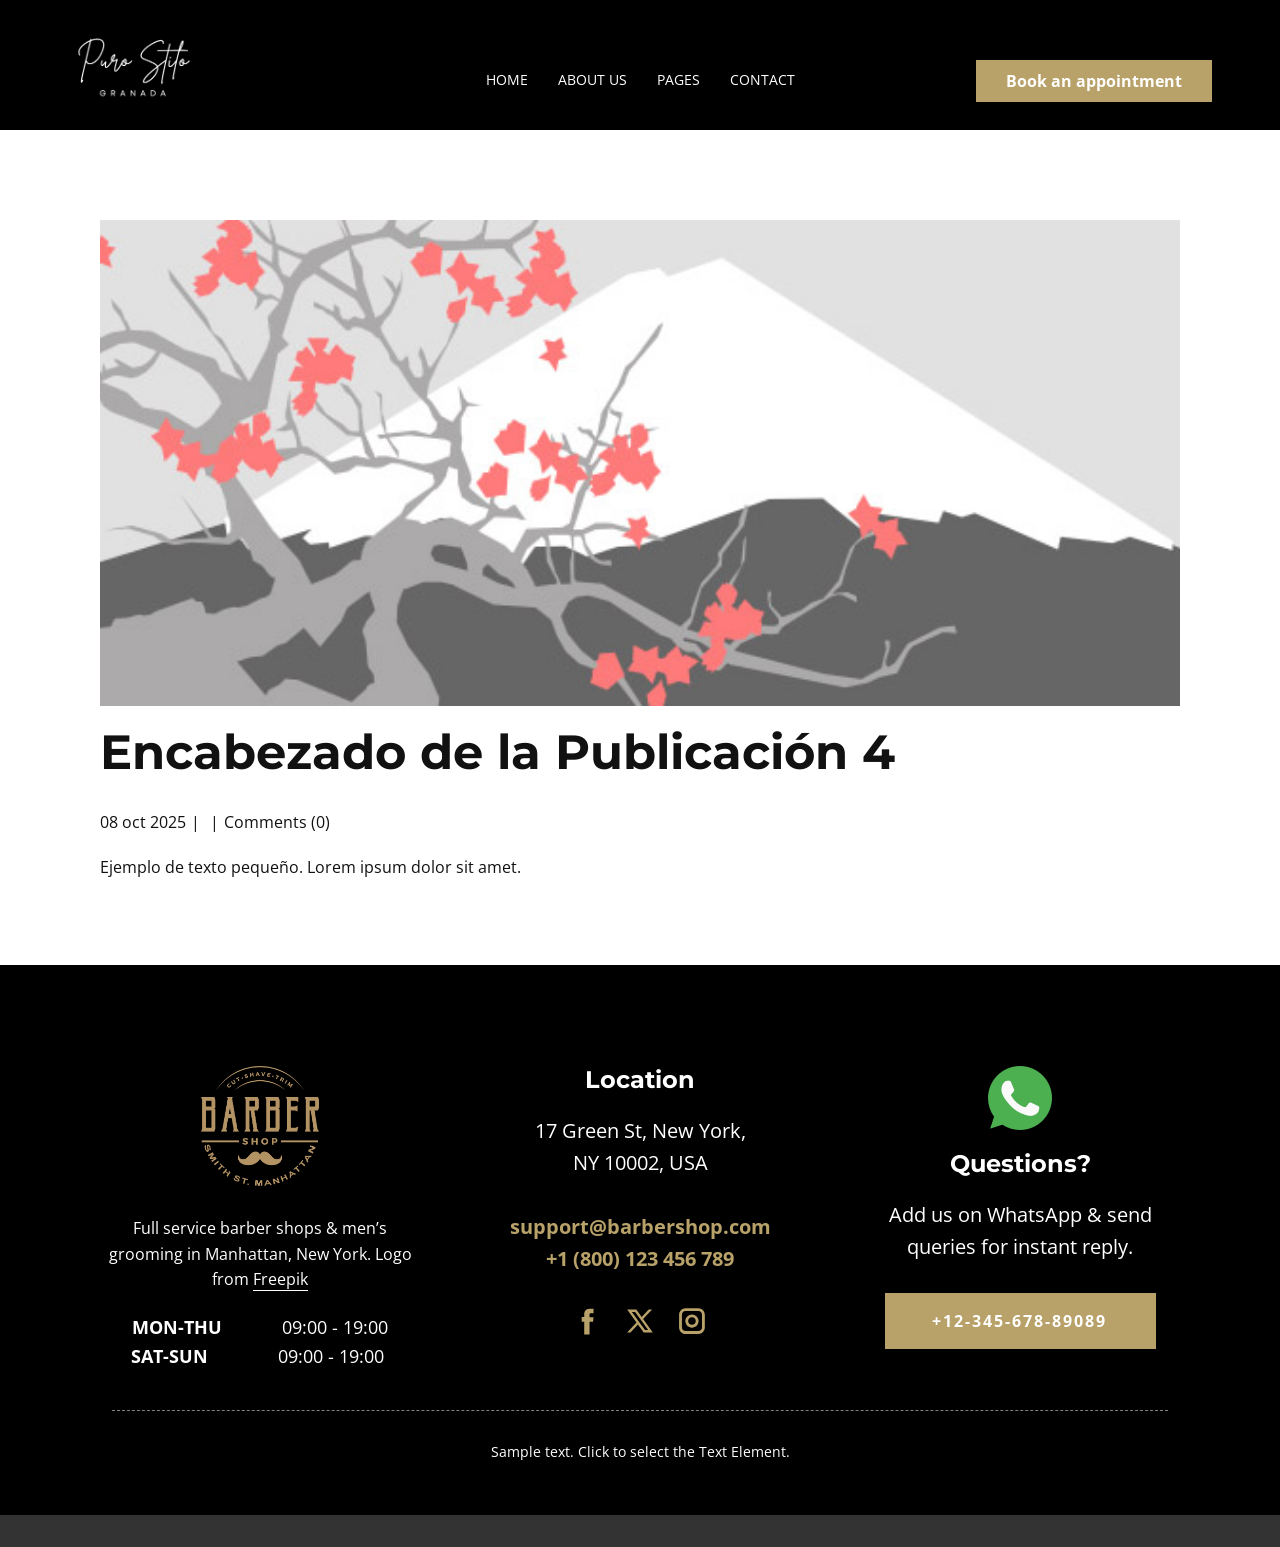
<file: blog/enviar-3.html>
<!DOCTYPE html>
<html style="font-size: 16px;" lang="es"><head>
    <meta name="viewport" content="width=device-width, initial-scale=1.0">
    <meta charset="utf-8">
    <meta name="keywords" content="Encabezado de la Publicación 1">
    <meta name="description" content="">
    <title>Encabezado de la Publicación 4</title>
    <link rel="stylesheet" href="../nicepage.css" media="screen">
<link rel="stylesheet" href="../Post-Template.css" media="screen">
    <script class="u-script" type="text/javascript" src="../jquery.js" defer=""></script>
    <script class="u-script" type="text/javascript" src="../nicepage.js" defer=""></script>
    <meta name="generator" content="Nicepage 7.14.0, nicepage.com">
    
    
    
    
    <link id="u-page-google-font" rel="stylesheet" href="https://fonts.googleapis.com/css2?display=swap&amp;family=Montserrat:ital,wght@0,100;0,200;0,300;0,400;0,500;0,600;0,700;0,800;0,900;1,100;1,200;1,300;1,400;1,500;1,600;1,700;1,800;1,900&amp;family=Open+Sans:ital,wght@0,300;0,400;0,500;0,600;0,700;0,800;1,300;1,400;1,500;1,600;1,700;1,800">
    <script type="application/ld+json">{
		"@context": "http://schema.org",
		"@type": "Organization",
		"name": "",
		"logo": "images/logo-header.png",
		"sameAs": [
				"https://facebook.com/name",
				"https://twitter.com/name",
				"https://instagram.com/name",
				"https://facebook.com/name",
				"https://twitter.com/name",
				"https://instagram.com/name"
		]
}</script>
    <meta name="theme-color" content="#b8a269">
    <meta name="twitter:site" content="@">
    <meta name="twitter:card" content="summary_large_image">
    <meta name="twitter:title" content="Encabezado de la Publicación 4">
    <meta name="twitter:description" content="">
  <meta name="referrer" content="origin"><meta data-intl-tel-input-cdn-path="intlTelInput/"></head>
  <body data-path-to-root="./" data-include-products="false" class="u-body u-xl-mode" data-lang="es"><header class="u-black u-clearfix u-header u-header" id="sec-ef40"><div class="u-clearfix u-sheet u-valign-middle-lg u-valign-middle-md u-valign-middle-xl u-valign-middle-xxl u-sheet-1">
        <a href="#" class="u-image u-logo u-image-1" data-image-width="449" data-image-height="139">
          <img class="u-logo-image u-logo-image-1" src="../images/logo-header.png">
        </a>
        <nav class="u-menu u-menu-dropdown u-offcanvas u-menu-1" data-responsive-from="SM" role="navigation">
          <div class="menu-collapse" style="font-size: 0.875rem; letter-spacing: 0px; text-transform: uppercase;">
            <a class="u-button-style u-custom-active-border-color u-custom-active-color u-custom-border u-custom-border-color u-custom-borders u-custom-color u-custom-hover-border-color u-custom-hover-color u-custom-left-right-menu-spacing u-custom-padding-bottom u-custom-text-active-color u-custom-text-color u-custom-text-decoration u-custom-text-hover-color u-custom-top-bottom-menu-spacing u-hamburger-link u-nav-link u-text-active-palette-1-base u-text-hover-palette-1-base" href="#" tabindex="-1" aria-label="Open menu" aria-controls="026b">
              <svg class="u-svg-link" viewBox="0 0 24 24"><use xmlns:xlink="http://www.w3.org/1999/xlink" xlink:href="#menu-hamburger"></use></svg>
              <svg class="u-svg-content" version="1.1" id="menu-hamburger" viewBox="0 0 16 16" x="0px" y="0px" xmlns:xlink="http://www.w3.org/1999/xlink" xmlns="http://www.w3.org/2000/svg"><g><rect y="1" width="16" height="2"></rect><rect y="7" width="16" height="2"></rect><rect y="13" width="16" height="2"></rect>
</g></svg>
            </a>
          </div>
          <div class="u-custom-menu u-nav-container">
            <ul class="u-nav u-spacing-30 u-unstyled u-nav-1" role="menubar"><li class="u-nav-item" role="none"><a class="u-border-2 u-border-active-palette-1-base u-border-hover-palette-1-light-1 u-border-no-left u-border-no-right u-border-no-top u-button-style u-nav-link u-text-active-palette-1-base u-text-hover-palette-1-base u-text-white" href="#" style="padding: 6px 0px;" tabindex="-1" role="menuitem">Home</a>
</li><li class="u-nav-item" role="none"><a class="u-border-2 u-border-active-palette-1-base u-border-hover-palette-1-light-1 u-border-no-left u-border-no-right u-border-no-top u-button-style u-nav-link u-text-active-palette-1-base u-text-hover-palette-1-base u-text-white" href="#" style="padding: 6px 0px;" tabindex="-1" role="menuitem">About Us</a>
</li><li class="u-nav-item" role="none"><a class="u-border-2 u-border-active-palette-1-base u-border-hover-palette-1-light-1 u-border-no-left u-border-no-right u-border-no-top u-button-style u-nav-link u-text-active-palette-1-base u-text-hover-palette-1-base u-text-white" style="padding: 6px 0px;" tabindex="-1" role="menuitem" aria-haspopup="true" aria-expanded="false">Pages</a><div class="u-nav-popup"><ul class="u-h-spacing-22 u-nav u-unstyled u-v-spacing-12" role="menu" aria-label="Pages menu"><li class="u-nav-item" role="none"><a class="u-active-black u-black u-button-style u-hover-palette-1-base u-nav-link" href="#" tabindex="-1" role="menuitem">Our Barbers</a>
</li><li class="u-nav-item" role="none"><a class="u-active-black u-black u-button-style u-hover-palette-1-base u-nav-link" href="#" tabindex="-1" role="menuitem">Landing</a>
</li><li class="u-nav-item" role="none"><a class="u-active-black u-black u-button-style u-hover-palette-1-base u-nav-link" href="#" tabindex="-1" role="menuitem">Make an Appointment</a>
</li><li class="u-nav-item" role="none"><a class="u-active-black u-black u-button-style u-hover-palette-1-base u-nav-link" href="#" tabindex="-1" role="menuitem">Services</a>
</li><li class="u-nav-item" role="none"><a class="u-active-black u-black u-button-style u-hover-palette-1-base u-nav-link" href="#" tabindex="-1" role="menuitem">Pricing</a>
</li></ul>
</div>
</li><li class="u-nav-item" role="none"><a class="u-border-2 u-border-active-palette-1-base u-border-hover-palette-1-light-1 u-border-no-left u-border-no-right u-border-no-top u-button-style u-nav-link u-text-active-palette-1-base u-text-hover-palette-1-base u-text-white" href="#" style="padding: 6px 0px;" tabindex="-1" role="menuitem">Contact</a>
</li></ul>
          </div>
          <div class="u-custom-menu u-nav-container-collapse" id="026b" role="region" aria-label="Menu panel">
            <div class="u-black u-container-style u-inner-container-layout u-opacity u-opacity-95 u-sidenav">
              <div class="u-inner-container-layout u-sidenav-overflow">
                <div class="u-menu-close" tabindex="-1" aria-label="Close menu"></div>
                <ul class="u-align-center u-nav u-popupmenu-items u-unstyled u-nav-3"><li class="u-nav-item"><a class="u-button-style u-nav-link" href="#">Home</a>
</li><li class="u-nav-item"><a class="u-button-style u-nav-link" href="#">About Us</a>
</li><li class="u-nav-item"><a class="u-button-style u-nav-link">Pages</a><div class="u-nav-popup"><ul class="u-h-spacing-22 u-nav u-unstyled u-v-spacing-12"><li class="u-nav-item"><a class="u-button-style u-nav-link" href="#">Our Barbers</a>
</li><li class="u-nav-item"><a class="u-button-style u-nav-link" href="#">Landing</a>
</li><li class="u-nav-item"><a class="u-button-style u-nav-link" href="#">Make an Appointment</a>
</li><li class="u-nav-item"><a class="u-button-style u-nav-link" href="#">Services</a>
</li><li class="u-nav-item"><a class="u-button-style u-nav-link" href="#">Pricing</a>
</li></ul>
</div>
</li><li class="u-nav-item"><a class="u-button-style u-nav-link" href="#">Contact</a>
</li></ul>
                <a href="#" class="u-align-center u-btn u-button-style u-hover-palette-1-dark-1 u-palette-1-base u-text-active-white u-btn-1"> Book an appointment</a>
                <div class="u-social-icons u-social-icons-1">
                  <a class="u-social-url" title="facebook" target="_blank" href="https://facebook.com/name"><span class="u-icon u-social-facebook u-social-icon u-text-palette-1-base u-icon-1"><svg class="u-svg-link" preserveAspectRatio="xMidYMin slice" viewBox="0 0 112 112" style=""><use xlink:href="#svg-6262"></use></svg><svg class="u-svg-content" viewBox="0 0 112 112" x="0" y="0" id="svg-6262"><path fill="currentColor" d="M75.5,28.8H65.4c-1.5,0-4,0.9-4,4.3v9.4h13.9l-1.5,15.8H61.4v45.1H42.8V58.3h-8.8V42.4h8.8V32.2
c0-7.4,3.4-18.8,18.8-18.8h13.8v15.4H75.5z"></path></svg></span>
                  </a>
                  <a class="u-social-url" title="twitter" target="_blank" href="https://twitter.com/name"><span class="u-icon u-social-icon u-social-twitter u-text-palette-1-base u-icon-2"><svg class="u-svg-link" preserveAspectRatio="xMidYMin slice" viewBox="0 0 112.2 112.2" style=""><use xlink:href="#svg-d3b0"></use></svg><svg class="u-svg-content" viewBox="0 0 112.2 112.2" x="0px" y="0px" id="svg-d3b0"><path d="M67.1,49.1L98.6,16h-12L62,42L43.2,16H11l32.8,45.2L11,96h11.6l26.3-27.7L69.1,96H101L67.1,49.1z M55,61.9l-5.1-7L27.5,24.4
	h11.4l17.3,23.8l5.1,7.1l23.4,32.2H73.8L55,61.9z"></path></svg></span>
                  </a>
                  <a class="u-social-url" title="instagram" target="_blank" href="https://instagram.com/name"><span class="u-icon u-social-icon u-social-instagram u-text-palette-1-base u-icon-3"><svg class="u-svg-link" preserveAspectRatio="xMidYMin slice" viewBox="0 0 112 112" style=""><use xlink:href="#svg-8121"></use></svg><svg class="u-svg-content" viewBox="0 0 112 112" x="0" y="0" id="svg-8121"><path fill="currentColor" d="M55.9,32.9c-12.8,0-23.2,10.4-23.2,23.2s10.4,23.2,23.2,23.2s23.2-10.4,23.2-23.2S68.7,32.9,55.9,32.9z
	 M55.9,69.4c-7.4,0-13.3-6-13.3-13.3c-0.1-7.4,6-13.3,13.3-13.3s13.3,6,13.3,13.3C69.3,63.5,63.3,69.4,55.9,69.4z"></path><path fill="currentColor" d="M78.2,11H33.5C21,11,10.8,21.3,10.8,33.7v44.7c0,12.6,10.2,22.8,22.7,22.8h44.7c12.6,0,22.7-10.2,22.7-22.7
	V33.7C100.8,21.1,90.6,11,78.2,11z M91,78.4c0,7.1-5.8,12.8-12.8,12.8H33.5c-7.1,0-12.8-5.8-12.8-12.8V33.7
	c0-7.1,5.8-12.8,12.8-12.8h44.7c7.1,0,12.8,5.8,12.8,12.8V78.4z"></path></svg></span>
                  </a>
                </div>
              </div>
            </div>
            <div class="u-black u-menu-overlay u-opacity u-opacity-70"></div>
          </div>
        </nav>
        <a href="#" class="u-align-center u-btn u-button-style u-hidden-sm u-hidden-xs u-hover-palette-1-dark-1 u-palette-1-base u-text-active-white u-btn-2"> Book an appointment</a>
      </div></header>
    <section class="u-align-center u-clearfix u-section-1" id="block-1">
      <div class="u-clearfix u-sheet u-valign-middle-md u-valign-middle-sm u-valign-middle-xs u-sheet-1"><!--post_details--><!--post_details_options_json--><!--{"source":""}--><!--/post_details_options_json--><!--blog_post-->
        <div class="u-container-style u-expanded-width u-post-details u-post-details-1">
          <div class="u-container-layout u-valign-middle u-container-layout-1"><!--blog_post_image-->
            <img alt="" class="u-blog-control u-expanded-width u-image u-image-default u-image-1" src="../images/0fd3416c.jpeg"><!--/blog_post_image--><!--blog_post_header-->
            <h2 class="u-blog-control u-text u-text-1">Encabezado de la Publicación 4</h2><!--/blog_post_header--><!--blog_post_metadata-->
            <div class="u-blog-control u-metadata u-metadata-1"><!--blog_post_metadata_date--><span class="u-meta-date u-meta-icon">08 oct 2025</span><!--/blog_post_metadata_date--><!--blog_post_metadata_category--><span class="u-meta-category u-meta-icon"></span><!--/blog_post_metadata_category--><!--blog_post_metadata_comments--><span class="u-meta-comments u-meta-icon"><!--blog_post_metadata_comments_content-->Comments (0)<!--/blog_post_metadata_comments_content--></span><!--/blog_post_metadata_comments-->
            </div><!--/blog_post_metadata--><!--blog_post_content-->
            <div class="u-align-justify u-blog-control u-post-content u-text u-text-2 fr-view">
  <p>Ejemplo de texto pequeño. Lorem ipsum dolor sit amet.</p>
  </div><!--/blog_post_content-->
          </div>
        </div><!--/blog_post--><!--/post_details-->
      </div>
    </section>
    
    
    
    
    <footer class="u-align-center u-black u-clearfix u-container-align-center u-footer u-footer" id="sec-608d"><div class="u-clearfix u-sheet u-sheet-1">
        <div class="data-layout-selected u-clearfix u-expanded-width u-layout-wrap u-layout-wrap-1">
          <div class="u-layout">
            <div class="u-layout-row">
              <div class="u-container-align-center u-container-style u-layout-cell u-shape-rectangle u-size-20-lg u-size-20-xl u-size-20-xxl u-size-30-md u-size-30-sm u-size-30-xs u-layout-cell-1">
                <div class="u-container-layout u-container-layout-1">
                  <img class="u-image u-image-contain u-image-default u-image-1" src="../images/logo-2.png" alt="" data-image-width="449" data-image-height="458">
                  <p class="u-align-center u-text u-text-default u-text-1"> Full service barber shops &amp; men’s grooming in Manhattan, New York. Logo from <a href="https://www.freepik.com/" class="u-active-none u-border-1 u-border-active-palette-1-light-2 u-border-hover-palette-1-light-2 u-border-no-left u-border-no-right u-border-no-top u-border-white u-btn u-button-link u-button-style u-hover-none u-none u-text-body-alt-color u-btn-1" data-animation-name="" data-animation-duration="0" data-animation-delay="0" data-animation-direction="">Freepik</a>
                  </p>
                  <p class="u-align-center u-text u-text-2"><b>MON-THU&nbsp; &nbsp; &nbsp; &nbsp; &nbsp; &nbsp;&nbsp;</b>09:00 - 19:00<br><b>SAT-SUN</b>&nbsp; &nbsp; &nbsp; &nbsp; &nbsp; &nbsp; &nbsp; 09:00 - 19:00&nbsp;<br>
                  </p>
                </div>
              </div>
              <div class="u-container-align-center u-container-style u-layout-cell u-shape-rectangle u-size-20-lg u-size-20-xl u-size-20-xxl u-size-30-md u-size-30-sm u-size-30-xs u-layout-cell-2">
                <div class="u-container-layout u-valign-top u-container-layout-2">
                  <h4 class="u-align-center u-text u-text-3"> Location</h4>
                  <p class="u-align-center u-text u-text-4"> 17 Green St, New York, <br>NY 10002, USA <br>
                    <br>
                    <a href="mailto:support@barbershop.com" class="u-active-none u-border-none u-btn u-button-link u-button-style u-hover-none u-none u-text-active-white u-text-hover-white u-text-palette-1-base u-btn-2">support@barbershop.com</a>
                    <br>
                    <a href="tel:+1800123456789" class="u-active-none u-border-none u-btn u-button-link u-button-style u-hover-none u-none u-text-palette-1-base u-btn-3">+1 (800) 123 456 789</a>
                  </p>
                  <div class="u-social-icons u-social-icons-1">
                    <a class="u-social-url" title="facebook" target="_blank" href="https://facebook.com/name"><span class="u-icon u-social-facebook u-social-icon u-text-palette-1-base u-icon-1"><svg class="u-svg-link" preserveAspectRatio="xMidYMin slice" viewBox="0 0 112 112" style=""><use xlink:href="#svg-5979"></use></svg><svg class="u-svg-content" viewBox="0 0 112 112" x="0" y="0" id="svg-5979"><path fill="currentColor" d="M75.5,28.8H65.4c-1.5,0-4,0.9-4,4.3v9.4h13.9l-1.5,15.8H61.4v45.1H42.8V58.3h-8.8V42.4h8.8V32.2
c0-7.4,3.4-18.8,18.8-18.8h13.8v15.4H75.5z"></path></svg></span>
                    </a>
                    <a class="u-social-url" title="twitter" target="_blank" href="https://twitter.com/name"><span class="u-icon u-social-icon u-social-twitter u-text-palette-1-base u-icon-2"><svg class="u-svg-link" preserveAspectRatio="xMidYMin slice" viewBox="0 0 112.2 112.2" style=""><use xlink:href="#svg-8cf4"></use></svg><svg class="u-svg-content" viewBox="0 0 112.2 112.2" x="0px" y="0px" id="svg-8cf4"><path d="M67.1,49.1L98.6,16h-12L62,42L43.2,16H11l32.8,45.2L11,96h11.6l26.3-27.7L69.1,96H101L67.1,49.1z M55,61.9l-5.1-7L27.5,24.4
	h11.4l17.3,23.8l5.1,7.1l23.4,32.2H73.8L55,61.9z"></path></svg></span>
                    </a>
                    <a class="u-social-url" title="instagram" target="_blank" href="https://instagram.com/name"><span class="u-icon u-social-icon u-social-instagram u-text-palette-1-base u-icon-3"><svg class="u-svg-link" preserveAspectRatio="xMidYMin slice" viewBox="0 0 112 112" style=""><use xlink:href="#svg-acc9"></use></svg><svg class="u-svg-content" viewBox="0 0 112 112" x="0" y="0" id="svg-acc9"><path fill="currentColor" d="M55.9,32.9c-12.8,0-23.2,10.4-23.2,23.2s10.4,23.2,23.2,23.2s23.2-10.4,23.2-23.2S68.7,32.9,55.9,32.9z
	 M55.9,69.4c-7.4,0-13.3-6-13.3-13.3c-0.1-7.4,6-13.3,13.3-13.3s13.3,6,13.3,13.3C69.3,63.5,63.3,69.4,55.9,69.4z"></path><path fill="currentColor" d="M78.2,11H33.5C21,11,10.8,21.3,10.8,33.7v44.7c0,12.6,10.2,22.8,22.7,22.8h44.7c12.6,0,22.7-10.2,22.7-22.7
	V33.7C100.8,21.1,90.6,11,78.2,11z M91,78.4c0,7.1-5.8,12.8-12.8,12.8H33.5c-7.1,0-12.8-5.8-12.8-12.8V33.7
	c0-7.1,5.8-12.8,12.8-12.8h44.7c7.1,0,12.8,5.8,12.8,12.8V78.4z"></path></svg></span>
                    </a>
                  </div>
                </div>
              </div>
              <div class="u-container-align-center u-container-style u-layout-cell u-shape-rectangle u-size-20-lg u-size-20-xl u-size-20-xxl u-size-60-md u-size-60-sm u-size-60-xs u-layout-cell-3">
                <div class="u-container-layout u-valign-top u-container-layout-3"><span class="u-align-center u-file-icon u-icon u-icon-4"><img src="../images/733585.png" alt=""></span>
                  <h4 class="u-align-center u-text u-text-5"> Questions?</h4>
                  <p class="u-align-center u-text u-text-6"> Add us on WhatsApp &amp; send queries for instant reply. </p>
                  <a href="tel:+12-345-678-89089" class="u-active-white u-align-center u-border-none u-btn u-button-style u-custom u-hover-white u-palette-1-base u-text-active-black u-text-hover-black u-btn-4">+12-345-678-89089</a>
                </div>
              </div>
            </div>
          </div>
        </div>
        <div class="u-border-1 u-border-grey-50 u-line u-line-horizontal u-line-1"></div>
        <p class="u-small-text u-text u-text-variant u-text-7">Sample text. Click to select the Text Element.</p>
      </div></footer>
    <section class="u-backlink u-clearfix u-grey-80"></section>
  
</body></html>
</file>
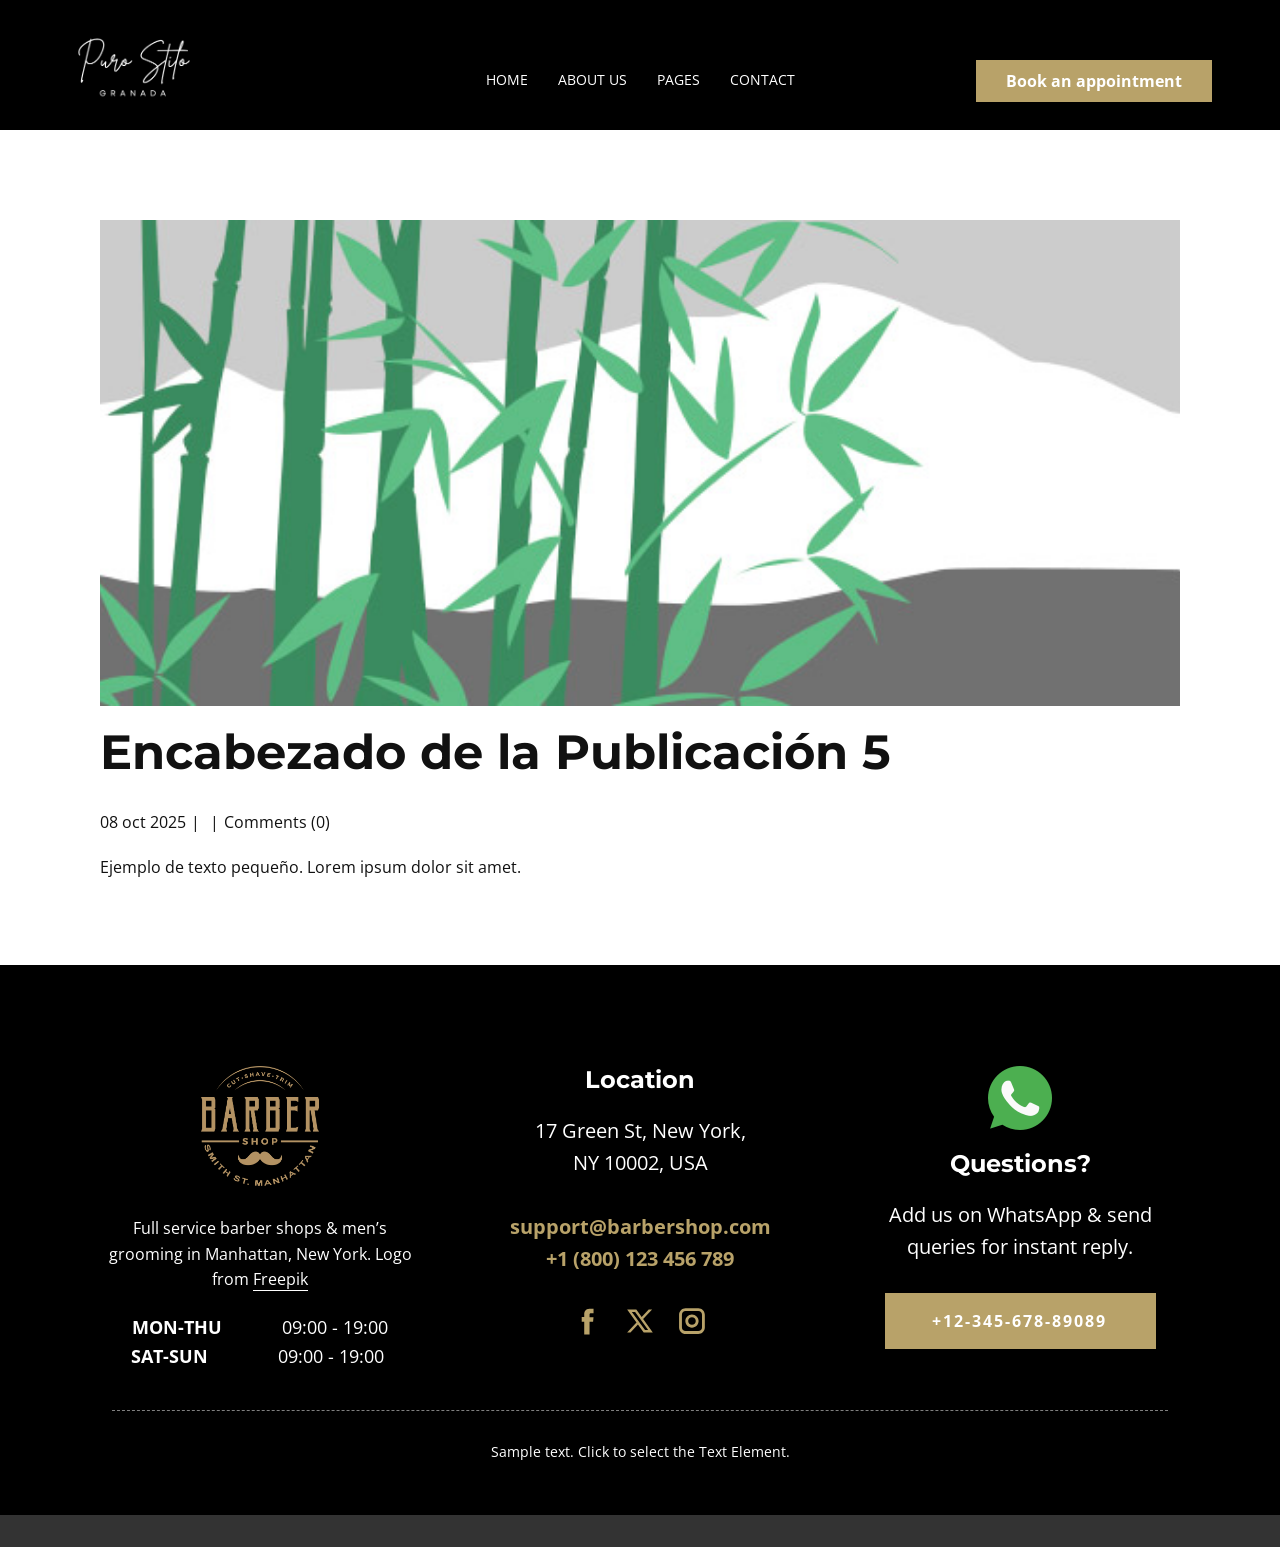
<file: blog/enviar-4.html>
<!DOCTYPE html>
<html style="font-size: 16px;" lang="es"><head>
    <meta name="viewport" content="width=device-width, initial-scale=1.0">
    <meta charset="utf-8">
    <meta name="keywords" content="Encabezado de la Publicación 1">
    <meta name="description" content="">
    <title>Encabezado de la Publicación 5</title>
    <link rel="stylesheet" href="../nicepage.css" media="screen">
<link rel="stylesheet" href="../Post-Template.css" media="screen">
    <script class="u-script" type="text/javascript" src="../jquery.js" defer=""></script>
    <script class="u-script" type="text/javascript" src="../nicepage.js" defer=""></script>
    <meta name="generator" content="Nicepage 7.14.0, nicepage.com">
    
    
    
    
    <link id="u-page-google-font" rel="stylesheet" href="https://fonts.googleapis.com/css2?display=swap&amp;family=Montserrat:ital,wght@0,100;0,200;0,300;0,400;0,500;0,600;0,700;0,800;0,900;1,100;1,200;1,300;1,400;1,500;1,600;1,700;1,800;1,900&amp;family=Open+Sans:ital,wght@0,300;0,400;0,500;0,600;0,700;0,800;1,300;1,400;1,500;1,600;1,700;1,800">
    <script type="application/ld+json">{
		"@context": "http://schema.org",
		"@type": "Organization",
		"name": "",
		"logo": "images/logo-header.png",
		"sameAs": [
				"https://facebook.com/name",
				"https://twitter.com/name",
				"https://instagram.com/name",
				"https://facebook.com/name",
				"https://twitter.com/name",
				"https://instagram.com/name"
		]
}</script>
    <meta name="theme-color" content="#b8a269">
    <meta name="twitter:site" content="@">
    <meta name="twitter:card" content="summary_large_image">
    <meta name="twitter:title" content="Encabezado de la Publicación 5">
    <meta name="twitter:description" content="">
  <meta name="referrer" content="origin"><meta data-intl-tel-input-cdn-path="intlTelInput/"></head>
  <body data-path-to-root="./" data-include-products="false" class="u-body u-xl-mode" data-lang="es"><header class="u-black u-clearfix u-header u-header" id="sec-ef40"><div class="u-clearfix u-sheet u-valign-middle-lg u-valign-middle-md u-valign-middle-xl u-valign-middle-xxl u-sheet-1">
        <a href="#" class="u-image u-logo u-image-1" data-image-width="449" data-image-height="139">
          <img class="u-logo-image u-logo-image-1" src="../images/logo-header.png">
        </a>
        <nav class="u-menu u-menu-dropdown u-offcanvas u-menu-1" data-responsive-from="SM" role="navigation">
          <div class="menu-collapse" style="font-size: 0.875rem; letter-spacing: 0px; text-transform: uppercase;">
            <a class="u-button-style u-custom-active-border-color u-custom-active-color u-custom-border u-custom-border-color u-custom-borders u-custom-color u-custom-hover-border-color u-custom-hover-color u-custom-left-right-menu-spacing u-custom-padding-bottom u-custom-text-active-color u-custom-text-color u-custom-text-decoration u-custom-text-hover-color u-custom-top-bottom-menu-spacing u-hamburger-link u-nav-link u-text-active-palette-1-base u-text-hover-palette-1-base" href="#" tabindex="-1" aria-label="Open menu" aria-controls="026b">
              <svg class="u-svg-link" viewBox="0 0 24 24"><use xmlns:xlink="http://www.w3.org/1999/xlink" xlink:href="#menu-hamburger"></use></svg>
              <svg class="u-svg-content" version="1.1" id="menu-hamburger" viewBox="0 0 16 16" x="0px" y="0px" xmlns:xlink="http://www.w3.org/1999/xlink" xmlns="http://www.w3.org/2000/svg"><g><rect y="1" width="16" height="2"></rect><rect y="7" width="16" height="2"></rect><rect y="13" width="16" height="2"></rect>
</g></svg>
            </a>
          </div>
          <div class="u-custom-menu u-nav-container">
            <ul class="u-nav u-spacing-30 u-unstyled u-nav-1" role="menubar"><li class="u-nav-item" role="none"><a class="u-border-2 u-border-active-palette-1-base u-border-hover-palette-1-light-1 u-border-no-left u-border-no-right u-border-no-top u-button-style u-nav-link u-text-active-palette-1-base u-text-hover-palette-1-base u-text-white" href="#" style="padding: 6px 0px;" tabindex="-1" role="menuitem">Home</a>
</li><li class="u-nav-item" role="none"><a class="u-border-2 u-border-active-palette-1-base u-border-hover-palette-1-light-1 u-border-no-left u-border-no-right u-border-no-top u-button-style u-nav-link u-text-active-palette-1-base u-text-hover-palette-1-base u-text-white" href="#" style="padding: 6px 0px;" tabindex="-1" role="menuitem">About Us</a>
</li><li class="u-nav-item" role="none"><a class="u-border-2 u-border-active-palette-1-base u-border-hover-palette-1-light-1 u-border-no-left u-border-no-right u-border-no-top u-button-style u-nav-link u-text-active-palette-1-base u-text-hover-palette-1-base u-text-white" style="padding: 6px 0px;" tabindex="-1" role="menuitem" aria-haspopup="true" aria-expanded="false">Pages</a><div class="u-nav-popup"><ul class="u-h-spacing-22 u-nav u-unstyled u-v-spacing-12" role="menu" aria-label="Pages menu"><li class="u-nav-item" role="none"><a class="u-active-black u-black u-button-style u-hover-palette-1-base u-nav-link" href="#" tabindex="-1" role="menuitem">Our Barbers</a>
</li><li class="u-nav-item" role="none"><a class="u-active-black u-black u-button-style u-hover-palette-1-base u-nav-link" href="#" tabindex="-1" role="menuitem">Landing</a>
</li><li class="u-nav-item" role="none"><a class="u-active-black u-black u-button-style u-hover-palette-1-base u-nav-link" href="#" tabindex="-1" role="menuitem">Make an Appointment</a>
</li><li class="u-nav-item" role="none"><a class="u-active-black u-black u-button-style u-hover-palette-1-base u-nav-link" href="#" tabindex="-1" role="menuitem">Services</a>
</li><li class="u-nav-item" role="none"><a class="u-active-black u-black u-button-style u-hover-palette-1-base u-nav-link" href="#" tabindex="-1" role="menuitem">Pricing</a>
</li></ul>
</div>
</li><li class="u-nav-item" role="none"><a class="u-border-2 u-border-active-palette-1-base u-border-hover-palette-1-light-1 u-border-no-left u-border-no-right u-border-no-top u-button-style u-nav-link u-text-active-palette-1-base u-text-hover-palette-1-base u-text-white" href="#" style="padding: 6px 0px;" tabindex="-1" role="menuitem">Contact</a>
</li></ul>
          </div>
          <div class="u-custom-menu u-nav-container-collapse" id="026b" role="region" aria-label="Menu panel">
            <div class="u-black u-container-style u-inner-container-layout u-opacity u-opacity-95 u-sidenav">
              <div class="u-inner-container-layout u-sidenav-overflow">
                <div class="u-menu-close" tabindex="-1" aria-label="Close menu"></div>
                <ul class="u-align-center u-nav u-popupmenu-items u-unstyled u-nav-3"><li class="u-nav-item"><a class="u-button-style u-nav-link" href="#">Home</a>
</li><li class="u-nav-item"><a class="u-button-style u-nav-link" href="#">About Us</a>
</li><li class="u-nav-item"><a class="u-button-style u-nav-link">Pages</a><div class="u-nav-popup"><ul class="u-h-spacing-22 u-nav u-unstyled u-v-spacing-12"><li class="u-nav-item"><a class="u-button-style u-nav-link" href="#">Our Barbers</a>
</li><li class="u-nav-item"><a class="u-button-style u-nav-link" href="#">Landing</a>
</li><li class="u-nav-item"><a class="u-button-style u-nav-link" href="#">Make an Appointment</a>
</li><li class="u-nav-item"><a class="u-button-style u-nav-link" href="#">Services</a>
</li><li class="u-nav-item"><a class="u-button-style u-nav-link" href="#">Pricing</a>
</li></ul>
</div>
</li><li class="u-nav-item"><a class="u-button-style u-nav-link" href="#">Contact</a>
</li></ul>
                <a href="#" class="u-align-center u-btn u-button-style u-hover-palette-1-dark-1 u-palette-1-base u-text-active-white u-btn-1"> Book an appointment</a>
                <div class="u-social-icons u-social-icons-1">
                  <a class="u-social-url" title="facebook" target="_blank" href="https://facebook.com/name"><span class="u-icon u-social-facebook u-social-icon u-text-palette-1-base u-icon-1"><svg class="u-svg-link" preserveAspectRatio="xMidYMin slice" viewBox="0 0 112 112" style=""><use xlink:href="#svg-6262"></use></svg><svg class="u-svg-content" viewBox="0 0 112 112" x="0" y="0" id="svg-6262"><path fill="currentColor" d="M75.5,28.8H65.4c-1.5,0-4,0.9-4,4.3v9.4h13.9l-1.5,15.8H61.4v45.1H42.8V58.3h-8.8V42.4h8.8V32.2
c0-7.4,3.4-18.8,18.8-18.8h13.8v15.4H75.5z"></path></svg></span>
                  </a>
                  <a class="u-social-url" title="twitter" target="_blank" href="https://twitter.com/name"><span class="u-icon u-social-icon u-social-twitter u-text-palette-1-base u-icon-2"><svg class="u-svg-link" preserveAspectRatio="xMidYMin slice" viewBox="0 0 112.2 112.2" style=""><use xlink:href="#svg-d3b0"></use></svg><svg class="u-svg-content" viewBox="0 0 112.2 112.2" x="0px" y="0px" id="svg-d3b0"><path d="M67.1,49.1L98.6,16h-12L62,42L43.2,16H11l32.8,45.2L11,96h11.6l26.3-27.7L69.1,96H101L67.1,49.1z M55,61.9l-5.1-7L27.5,24.4
	h11.4l17.3,23.8l5.1,7.1l23.4,32.2H73.8L55,61.9z"></path></svg></span>
                  </a>
                  <a class="u-social-url" title="instagram" target="_blank" href="https://instagram.com/name"><span class="u-icon u-social-icon u-social-instagram u-text-palette-1-base u-icon-3"><svg class="u-svg-link" preserveAspectRatio="xMidYMin slice" viewBox="0 0 112 112" style=""><use xlink:href="#svg-8121"></use></svg><svg class="u-svg-content" viewBox="0 0 112 112" x="0" y="0" id="svg-8121"><path fill="currentColor" d="M55.9,32.9c-12.8,0-23.2,10.4-23.2,23.2s10.4,23.2,23.2,23.2s23.2-10.4,23.2-23.2S68.7,32.9,55.9,32.9z
	 M55.9,69.4c-7.4,0-13.3-6-13.3-13.3c-0.1-7.4,6-13.3,13.3-13.3s13.3,6,13.3,13.3C69.3,63.5,63.3,69.4,55.9,69.4z"></path><path fill="currentColor" d="M78.2,11H33.5C21,11,10.8,21.3,10.8,33.7v44.7c0,12.6,10.2,22.8,22.7,22.8h44.7c12.6,0,22.7-10.2,22.7-22.7
	V33.7C100.8,21.1,90.6,11,78.2,11z M91,78.4c0,7.1-5.8,12.8-12.8,12.8H33.5c-7.1,0-12.8-5.8-12.8-12.8V33.7
	c0-7.1,5.8-12.8,12.8-12.8h44.7c7.1,0,12.8,5.8,12.8,12.8V78.4z"></path></svg></span>
                  </a>
                </div>
              </div>
            </div>
            <div class="u-black u-menu-overlay u-opacity u-opacity-70"></div>
          </div>
        </nav>
        <a href="#" class="u-align-center u-btn u-button-style u-hidden-sm u-hidden-xs u-hover-palette-1-dark-1 u-palette-1-base u-text-active-white u-btn-2"> Book an appointment</a>
      </div></header>
    <section class="u-align-center u-clearfix u-section-1" id="block-1">
      <div class="u-clearfix u-sheet u-valign-middle-md u-valign-middle-sm u-valign-middle-xs u-sheet-1"><!--post_details--><!--post_details_options_json--><!--{"source":""}--><!--/post_details_options_json--><!--blog_post-->
        <div class="u-container-style u-expanded-width u-post-details u-post-details-1">
          <div class="u-container-layout u-valign-middle u-container-layout-1"><!--blog_post_image-->
            <img alt="" class="u-blog-control u-expanded-width u-image u-image-default u-image-1" src="../images/68f64b9d.jpeg"><!--/blog_post_image--><!--blog_post_header-->
            <h2 class="u-blog-control u-text u-text-1">Encabezado de la Publicación 5</h2><!--/blog_post_header--><!--blog_post_metadata-->
            <div class="u-blog-control u-metadata u-metadata-1"><!--blog_post_metadata_date--><span class="u-meta-date u-meta-icon">08 oct 2025</span><!--/blog_post_metadata_date--><!--blog_post_metadata_category--><span class="u-meta-category u-meta-icon"></span><!--/blog_post_metadata_category--><!--blog_post_metadata_comments--><span class="u-meta-comments u-meta-icon"><!--blog_post_metadata_comments_content-->Comments (0)<!--/blog_post_metadata_comments_content--></span><!--/blog_post_metadata_comments-->
            </div><!--/blog_post_metadata--><!--blog_post_content-->
            <div class="u-align-justify u-blog-control u-post-content u-text u-text-2 fr-view">
  <p>Ejemplo de texto pequeño. Lorem ipsum dolor sit amet.</p>
  </div><!--/blog_post_content-->
          </div>
        </div><!--/blog_post--><!--/post_details-->
      </div>
    </section>
    
    
    
    
    <footer class="u-align-center u-black u-clearfix u-container-align-center u-footer u-footer" id="sec-608d"><div class="u-clearfix u-sheet u-sheet-1">
        <div class="data-layout-selected u-clearfix u-expanded-width u-layout-wrap u-layout-wrap-1">
          <div class="u-layout">
            <div class="u-layout-row">
              <div class="u-container-align-center u-container-style u-layout-cell u-shape-rectangle u-size-20-lg u-size-20-xl u-size-20-xxl u-size-30-md u-size-30-sm u-size-30-xs u-layout-cell-1">
                <div class="u-container-layout u-container-layout-1">
                  <img class="u-image u-image-contain u-image-default u-image-1" src="../images/logo-2.png" alt="" data-image-width="449" data-image-height="458">
                  <p class="u-align-center u-text u-text-default u-text-1"> Full service barber shops &amp; men’s grooming in Manhattan, New York. Logo from <a href="https://www.freepik.com/" class="u-active-none u-border-1 u-border-active-palette-1-light-2 u-border-hover-palette-1-light-2 u-border-no-left u-border-no-right u-border-no-top u-border-white u-btn u-button-link u-button-style u-hover-none u-none u-text-body-alt-color u-btn-1" data-animation-name="" data-animation-duration="0" data-animation-delay="0" data-animation-direction="">Freepik</a>
                  </p>
                  <p class="u-align-center u-text u-text-2"><b>MON-THU&nbsp; &nbsp; &nbsp; &nbsp; &nbsp; &nbsp;&nbsp;</b>09:00 - 19:00<br><b>SAT-SUN</b>&nbsp; &nbsp; &nbsp; &nbsp; &nbsp; &nbsp; &nbsp; 09:00 - 19:00&nbsp;<br>
                  </p>
                </div>
              </div>
              <div class="u-container-align-center u-container-style u-layout-cell u-shape-rectangle u-size-20-lg u-size-20-xl u-size-20-xxl u-size-30-md u-size-30-sm u-size-30-xs u-layout-cell-2">
                <div class="u-container-layout u-valign-top u-container-layout-2">
                  <h4 class="u-align-center u-text u-text-3"> Location</h4>
                  <p class="u-align-center u-text u-text-4"> 17 Green St, New York, <br>NY 10002, USA <br>
                    <br>
                    <a href="mailto:support@barbershop.com" class="u-active-none u-border-none u-btn u-button-link u-button-style u-hover-none u-none u-text-active-white u-text-hover-white u-text-palette-1-base u-btn-2">support@barbershop.com</a>
                    <br>
                    <a href="tel:+1800123456789" class="u-active-none u-border-none u-btn u-button-link u-button-style u-hover-none u-none u-text-palette-1-base u-btn-3">+1 (800) 123 456 789</a>
                  </p>
                  <div class="u-social-icons u-social-icons-1">
                    <a class="u-social-url" title="facebook" target="_blank" href="https://facebook.com/name"><span class="u-icon u-social-facebook u-social-icon u-text-palette-1-base u-icon-1"><svg class="u-svg-link" preserveAspectRatio="xMidYMin slice" viewBox="0 0 112 112" style=""><use xlink:href="#svg-5979"></use></svg><svg class="u-svg-content" viewBox="0 0 112 112" x="0" y="0" id="svg-5979"><path fill="currentColor" d="M75.5,28.8H65.4c-1.5,0-4,0.9-4,4.3v9.4h13.9l-1.5,15.8H61.4v45.1H42.8V58.3h-8.8V42.4h8.8V32.2
c0-7.4,3.4-18.8,18.8-18.8h13.8v15.4H75.5z"></path></svg></span>
                    </a>
                    <a class="u-social-url" title="twitter" target="_blank" href="https://twitter.com/name"><span class="u-icon u-social-icon u-social-twitter u-text-palette-1-base u-icon-2"><svg class="u-svg-link" preserveAspectRatio="xMidYMin slice" viewBox="0 0 112.2 112.2" style=""><use xlink:href="#svg-8cf4"></use></svg><svg class="u-svg-content" viewBox="0 0 112.2 112.2" x="0px" y="0px" id="svg-8cf4"><path d="M67.1,49.1L98.6,16h-12L62,42L43.2,16H11l32.8,45.2L11,96h11.6l26.3-27.7L69.1,96H101L67.1,49.1z M55,61.9l-5.1-7L27.5,24.4
	h11.4l17.3,23.8l5.1,7.1l23.4,32.2H73.8L55,61.9z"></path></svg></span>
                    </a>
                    <a class="u-social-url" title="instagram" target="_blank" href="https://instagram.com/name"><span class="u-icon u-social-icon u-social-instagram u-text-palette-1-base u-icon-3"><svg class="u-svg-link" preserveAspectRatio="xMidYMin slice" viewBox="0 0 112 112" style=""><use xlink:href="#svg-acc9"></use></svg><svg class="u-svg-content" viewBox="0 0 112 112" x="0" y="0" id="svg-acc9"><path fill="currentColor" d="M55.9,32.9c-12.8,0-23.2,10.4-23.2,23.2s10.4,23.2,23.2,23.2s23.2-10.4,23.2-23.2S68.7,32.9,55.9,32.9z
	 M55.9,69.4c-7.4,0-13.3-6-13.3-13.3c-0.1-7.4,6-13.3,13.3-13.3s13.3,6,13.3,13.3C69.3,63.5,63.3,69.4,55.9,69.4z"></path><path fill="currentColor" d="M78.2,11H33.5C21,11,10.8,21.3,10.8,33.7v44.7c0,12.6,10.2,22.8,22.7,22.8h44.7c12.6,0,22.7-10.2,22.7-22.7
	V33.7C100.8,21.1,90.6,11,78.2,11z M91,78.4c0,7.1-5.8,12.8-12.8,12.8H33.5c-7.1,0-12.8-5.8-12.8-12.8V33.7
	c0-7.1,5.8-12.8,12.8-12.8h44.7c7.1,0,12.8,5.8,12.8,12.8V78.4z"></path></svg></span>
                    </a>
                  </div>
                </div>
              </div>
              <div class="u-container-align-center u-container-style u-layout-cell u-shape-rectangle u-size-20-lg u-size-20-xl u-size-20-xxl u-size-60-md u-size-60-sm u-size-60-xs u-layout-cell-3">
                <div class="u-container-layout u-valign-top u-container-layout-3"><span class="u-align-center u-file-icon u-icon u-icon-4"><img src="../images/733585.png" alt=""></span>
                  <h4 class="u-align-center u-text u-text-5"> Questions?</h4>
                  <p class="u-align-center u-text u-text-6"> Add us on WhatsApp &amp; send queries for instant reply. </p>
                  <a href="tel:+12-345-678-89089" class="u-active-white u-align-center u-border-none u-btn u-button-style u-custom u-hover-white u-palette-1-base u-text-active-black u-text-hover-black u-btn-4">+12-345-678-89089</a>
                </div>
              </div>
            </div>
          </div>
        </div>
        <div class="u-border-1 u-border-grey-50 u-line u-line-horizontal u-line-1"></div>
        <p class="u-small-text u-text u-text-variant u-text-7">Sample text. Click to select the Text Element.</p>
      </div></footer>
    <section class="u-backlink u-clearfix u-grey-80"></section>
  
</body></html>
</file>
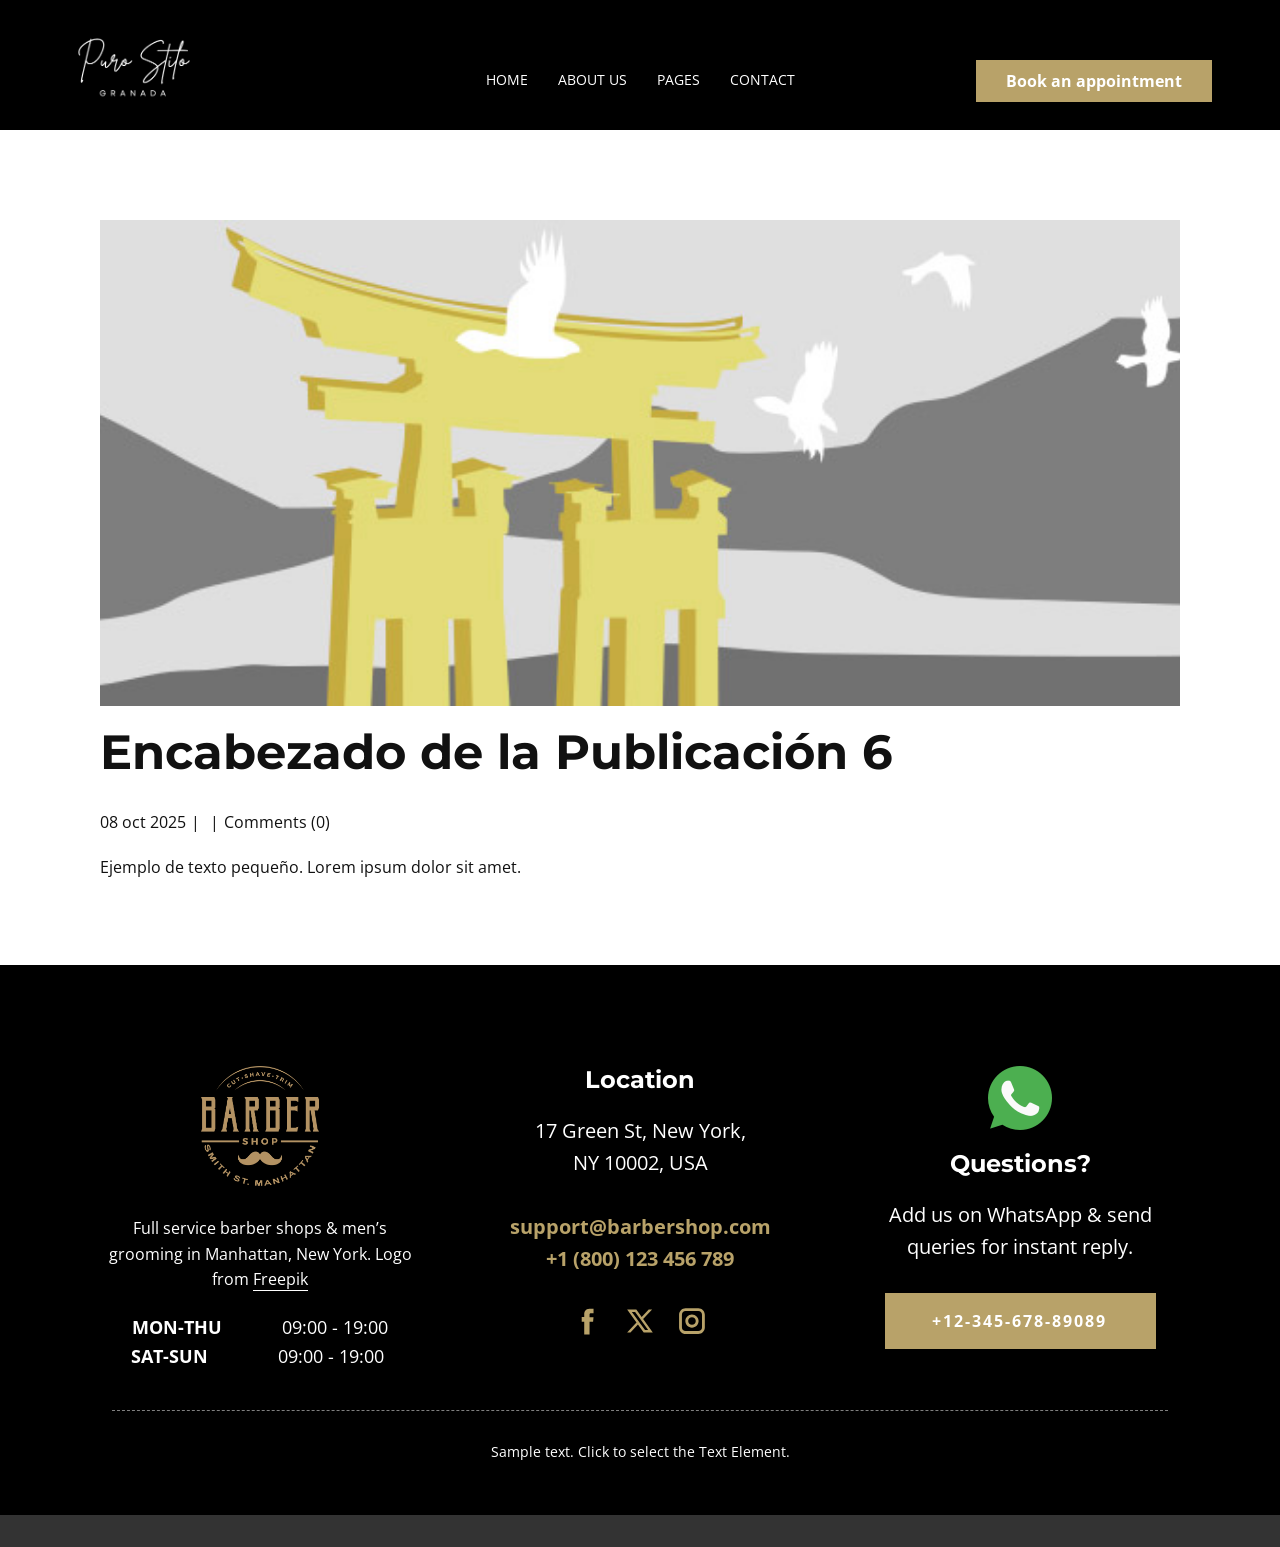
<file: blog/enviar-5.html>
<!DOCTYPE html>
<html style="font-size: 16px;" lang="es"><head>
    <meta name="viewport" content="width=device-width, initial-scale=1.0">
    <meta charset="utf-8">
    <meta name="keywords" content="Encabezado de la Publicación 1">
    <meta name="description" content="">
    <title>Encabezado de la Publicación 6</title>
    <link rel="stylesheet" href="../nicepage.css" media="screen">
<link rel="stylesheet" href="../Post-Template.css" media="screen">
    <script class="u-script" type="text/javascript" src="../jquery.js" defer=""></script>
    <script class="u-script" type="text/javascript" src="../nicepage.js" defer=""></script>
    <meta name="generator" content="Nicepage 7.14.0, nicepage.com">
    
    
    
    
    <link id="u-page-google-font" rel="stylesheet" href="https://fonts.googleapis.com/css2?display=swap&amp;family=Montserrat:ital,wght@0,100;0,200;0,300;0,400;0,500;0,600;0,700;0,800;0,900;1,100;1,200;1,300;1,400;1,500;1,600;1,700;1,800;1,900&amp;family=Open+Sans:ital,wght@0,300;0,400;0,500;0,600;0,700;0,800;1,300;1,400;1,500;1,600;1,700;1,800">
    <script type="application/ld+json">{
		"@context": "http://schema.org",
		"@type": "Organization",
		"name": "",
		"logo": "images/logo-header.png",
		"sameAs": [
				"https://facebook.com/name",
				"https://twitter.com/name",
				"https://instagram.com/name",
				"https://facebook.com/name",
				"https://twitter.com/name",
				"https://instagram.com/name"
		]
}</script>
    <meta name="theme-color" content="#b8a269">
    <meta name="twitter:site" content="@">
    <meta name="twitter:card" content="summary_large_image">
    <meta name="twitter:title" content="Encabezado de la Publicación 6">
    <meta name="twitter:description" content="">
  <meta name="referrer" content="origin"><meta data-intl-tel-input-cdn-path="intlTelInput/"></head>
  <body data-path-to-root="./" data-include-products="false" class="u-body u-xl-mode" data-lang="es"><header class="u-black u-clearfix u-header u-header" id="sec-ef40"><div class="u-clearfix u-sheet u-valign-middle-lg u-valign-middle-md u-valign-middle-xl u-valign-middle-xxl u-sheet-1">
        <a href="#" class="u-image u-logo u-image-1" data-image-width="449" data-image-height="139">
          <img class="u-logo-image u-logo-image-1" src="../images/logo-header.png">
        </a>
        <nav class="u-menu u-menu-dropdown u-offcanvas u-menu-1" data-responsive-from="SM" role="navigation">
          <div class="menu-collapse" style="font-size: 0.875rem; letter-spacing: 0px; text-transform: uppercase;">
            <a class="u-button-style u-custom-active-border-color u-custom-active-color u-custom-border u-custom-border-color u-custom-borders u-custom-color u-custom-hover-border-color u-custom-hover-color u-custom-left-right-menu-spacing u-custom-padding-bottom u-custom-text-active-color u-custom-text-color u-custom-text-decoration u-custom-text-hover-color u-custom-top-bottom-menu-spacing u-hamburger-link u-nav-link u-text-active-palette-1-base u-text-hover-palette-1-base" href="#" tabindex="-1" aria-label="Open menu" aria-controls="026b">
              <svg class="u-svg-link" viewBox="0 0 24 24"><use xmlns:xlink="http://www.w3.org/1999/xlink" xlink:href="#menu-hamburger"></use></svg>
              <svg class="u-svg-content" version="1.1" id="menu-hamburger" viewBox="0 0 16 16" x="0px" y="0px" xmlns:xlink="http://www.w3.org/1999/xlink" xmlns="http://www.w3.org/2000/svg"><g><rect y="1" width="16" height="2"></rect><rect y="7" width="16" height="2"></rect><rect y="13" width="16" height="2"></rect>
</g></svg>
            </a>
          </div>
          <div class="u-custom-menu u-nav-container">
            <ul class="u-nav u-spacing-30 u-unstyled u-nav-1" role="menubar"><li class="u-nav-item" role="none"><a class="u-border-2 u-border-active-palette-1-base u-border-hover-palette-1-light-1 u-border-no-left u-border-no-right u-border-no-top u-button-style u-nav-link u-text-active-palette-1-base u-text-hover-palette-1-base u-text-white" href="#" style="padding: 6px 0px;" tabindex="-1" role="menuitem">Home</a>
</li><li class="u-nav-item" role="none"><a class="u-border-2 u-border-active-palette-1-base u-border-hover-palette-1-light-1 u-border-no-left u-border-no-right u-border-no-top u-button-style u-nav-link u-text-active-palette-1-base u-text-hover-palette-1-base u-text-white" href="#" style="padding: 6px 0px;" tabindex="-1" role="menuitem">About Us</a>
</li><li class="u-nav-item" role="none"><a class="u-border-2 u-border-active-palette-1-base u-border-hover-palette-1-light-1 u-border-no-left u-border-no-right u-border-no-top u-button-style u-nav-link u-text-active-palette-1-base u-text-hover-palette-1-base u-text-white" style="padding: 6px 0px;" tabindex="-1" role="menuitem" aria-haspopup="true" aria-expanded="false">Pages</a><div class="u-nav-popup"><ul class="u-h-spacing-22 u-nav u-unstyled u-v-spacing-12" role="menu" aria-label="Pages menu"><li class="u-nav-item" role="none"><a class="u-active-black u-black u-button-style u-hover-palette-1-base u-nav-link" href="#" tabindex="-1" role="menuitem">Our Barbers</a>
</li><li class="u-nav-item" role="none"><a class="u-active-black u-black u-button-style u-hover-palette-1-base u-nav-link" href="#" tabindex="-1" role="menuitem">Landing</a>
</li><li class="u-nav-item" role="none"><a class="u-active-black u-black u-button-style u-hover-palette-1-base u-nav-link" href="#" tabindex="-1" role="menuitem">Make an Appointment</a>
</li><li class="u-nav-item" role="none"><a class="u-active-black u-black u-button-style u-hover-palette-1-base u-nav-link" href="#" tabindex="-1" role="menuitem">Services</a>
</li><li class="u-nav-item" role="none"><a class="u-active-black u-black u-button-style u-hover-palette-1-base u-nav-link" href="#" tabindex="-1" role="menuitem">Pricing</a>
</li></ul>
</div>
</li><li class="u-nav-item" role="none"><a class="u-border-2 u-border-active-palette-1-base u-border-hover-palette-1-light-1 u-border-no-left u-border-no-right u-border-no-top u-button-style u-nav-link u-text-active-palette-1-base u-text-hover-palette-1-base u-text-white" href="#" style="padding: 6px 0px;" tabindex="-1" role="menuitem">Contact</a>
</li></ul>
          </div>
          <div class="u-custom-menu u-nav-container-collapse" id="026b" role="region" aria-label="Menu panel">
            <div class="u-black u-container-style u-inner-container-layout u-opacity u-opacity-95 u-sidenav">
              <div class="u-inner-container-layout u-sidenav-overflow">
                <div class="u-menu-close" tabindex="-1" aria-label="Close menu"></div>
                <ul class="u-align-center u-nav u-popupmenu-items u-unstyled u-nav-3"><li class="u-nav-item"><a class="u-button-style u-nav-link" href="#">Home</a>
</li><li class="u-nav-item"><a class="u-button-style u-nav-link" href="#">About Us</a>
</li><li class="u-nav-item"><a class="u-button-style u-nav-link">Pages</a><div class="u-nav-popup"><ul class="u-h-spacing-22 u-nav u-unstyled u-v-spacing-12"><li class="u-nav-item"><a class="u-button-style u-nav-link" href="#">Our Barbers</a>
</li><li class="u-nav-item"><a class="u-button-style u-nav-link" href="#">Landing</a>
</li><li class="u-nav-item"><a class="u-button-style u-nav-link" href="#">Make an Appointment</a>
</li><li class="u-nav-item"><a class="u-button-style u-nav-link" href="#">Services</a>
</li><li class="u-nav-item"><a class="u-button-style u-nav-link" href="#">Pricing</a>
</li></ul>
</div>
</li><li class="u-nav-item"><a class="u-button-style u-nav-link" href="#">Contact</a>
</li></ul>
                <a href="#" class="u-align-center u-btn u-button-style u-hover-palette-1-dark-1 u-palette-1-base u-text-active-white u-btn-1"> Book an appointment</a>
                <div class="u-social-icons u-social-icons-1">
                  <a class="u-social-url" title="facebook" target="_blank" href="https://facebook.com/name"><span class="u-icon u-social-facebook u-social-icon u-text-palette-1-base u-icon-1"><svg class="u-svg-link" preserveAspectRatio="xMidYMin slice" viewBox="0 0 112 112" style=""><use xlink:href="#svg-6262"></use></svg><svg class="u-svg-content" viewBox="0 0 112 112" x="0" y="0" id="svg-6262"><path fill="currentColor" d="M75.5,28.8H65.4c-1.5,0-4,0.9-4,4.3v9.4h13.9l-1.5,15.8H61.4v45.1H42.8V58.3h-8.8V42.4h8.8V32.2
c0-7.4,3.4-18.8,18.8-18.8h13.8v15.4H75.5z"></path></svg></span>
                  </a>
                  <a class="u-social-url" title="twitter" target="_blank" href="https://twitter.com/name"><span class="u-icon u-social-icon u-social-twitter u-text-palette-1-base u-icon-2"><svg class="u-svg-link" preserveAspectRatio="xMidYMin slice" viewBox="0 0 112.2 112.2" style=""><use xlink:href="#svg-d3b0"></use></svg><svg class="u-svg-content" viewBox="0 0 112.2 112.2" x="0px" y="0px" id="svg-d3b0"><path d="M67.1,49.1L98.6,16h-12L62,42L43.2,16H11l32.8,45.2L11,96h11.6l26.3-27.7L69.1,96H101L67.1,49.1z M55,61.9l-5.1-7L27.5,24.4
	h11.4l17.3,23.8l5.1,7.1l23.4,32.2H73.8L55,61.9z"></path></svg></span>
                  </a>
                  <a class="u-social-url" title="instagram" target="_blank" href="https://instagram.com/name"><span class="u-icon u-social-icon u-social-instagram u-text-palette-1-base u-icon-3"><svg class="u-svg-link" preserveAspectRatio="xMidYMin slice" viewBox="0 0 112 112" style=""><use xlink:href="#svg-8121"></use></svg><svg class="u-svg-content" viewBox="0 0 112 112" x="0" y="0" id="svg-8121"><path fill="currentColor" d="M55.9,32.9c-12.8,0-23.2,10.4-23.2,23.2s10.4,23.2,23.2,23.2s23.2-10.4,23.2-23.2S68.7,32.9,55.9,32.9z
	 M55.9,69.4c-7.4,0-13.3-6-13.3-13.3c-0.1-7.4,6-13.3,13.3-13.3s13.3,6,13.3,13.3C69.3,63.5,63.3,69.4,55.9,69.4z"></path><path fill="currentColor" d="M78.2,11H33.5C21,11,10.8,21.3,10.8,33.7v44.7c0,12.6,10.2,22.8,22.7,22.8h44.7c12.6,0,22.7-10.2,22.7-22.7
	V33.7C100.8,21.1,90.6,11,78.2,11z M91,78.4c0,7.1-5.8,12.8-12.8,12.8H33.5c-7.1,0-12.8-5.8-12.8-12.8V33.7
	c0-7.1,5.8-12.8,12.8-12.8h44.7c7.1,0,12.8,5.8,12.8,12.8V78.4z"></path></svg></span>
                  </a>
                </div>
              </div>
            </div>
            <div class="u-black u-menu-overlay u-opacity u-opacity-70"></div>
          </div>
        </nav>
        <a href="#" class="u-align-center u-btn u-button-style u-hidden-sm u-hidden-xs u-hover-palette-1-dark-1 u-palette-1-base u-text-active-white u-btn-2"> Book an appointment</a>
      </div></header>
    <section class="u-align-center u-clearfix u-section-1" id="block-1">
      <div class="u-clearfix u-sheet u-valign-middle-md u-valign-middle-sm u-valign-middle-xs u-sheet-1"><!--post_details--><!--post_details_options_json--><!--{"source":""}--><!--/post_details_options_json--><!--blog_post-->
        <div class="u-container-style u-expanded-width u-post-details u-post-details-1">
          <div class="u-container-layout u-valign-middle u-container-layout-1"><!--blog_post_image-->
            <img alt="" class="u-blog-control u-expanded-width u-image u-image-default u-image-1" src="../images/8ad73f3c.jpeg"><!--/blog_post_image--><!--blog_post_header-->
            <h2 class="u-blog-control u-text u-text-1">Encabezado de la Publicación 6</h2><!--/blog_post_header--><!--blog_post_metadata-->
            <div class="u-blog-control u-metadata u-metadata-1"><!--blog_post_metadata_date--><span class="u-meta-date u-meta-icon">08 oct 2025</span><!--/blog_post_metadata_date--><!--blog_post_metadata_category--><span class="u-meta-category u-meta-icon"></span><!--/blog_post_metadata_category--><!--blog_post_metadata_comments--><span class="u-meta-comments u-meta-icon"><!--blog_post_metadata_comments_content-->Comments (0)<!--/blog_post_metadata_comments_content--></span><!--/blog_post_metadata_comments-->
            </div><!--/blog_post_metadata--><!--blog_post_content-->
            <div class="u-align-justify u-blog-control u-post-content u-text u-text-2 fr-view">
  <p>Ejemplo de texto pequeño. Lorem ipsum dolor sit amet.</p>
  </div><!--/blog_post_content-->
          </div>
        </div><!--/blog_post--><!--/post_details-->
      </div>
    </section>
    
    
    
    
    <footer class="u-align-center u-black u-clearfix u-container-align-center u-footer u-footer" id="sec-608d"><div class="u-clearfix u-sheet u-sheet-1">
        <div class="data-layout-selected u-clearfix u-expanded-width u-layout-wrap u-layout-wrap-1">
          <div class="u-layout">
            <div class="u-layout-row">
              <div class="u-container-align-center u-container-style u-layout-cell u-shape-rectangle u-size-20-lg u-size-20-xl u-size-20-xxl u-size-30-md u-size-30-sm u-size-30-xs u-layout-cell-1">
                <div class="u-container-layout u-container-layout-1">
                  <img class="u-image u-image-contain u-image-default u-image-1" src="../images/logo-2.png" alt="" data-image-width="449" data-image-height="458">
                  <p class="u-align-center u-text u-text-default u-text-1"> Full service barber shops &amp; men’s grooming in Manhattan, New York. Logo from <a href="https://www.freepik.com/" class="u-active-none u-border-1 u-border-active-palette-1-light-2 u-border-hover-palette-1-light-2 u-border-no-left u-border-no-right u-border-no-top u-border-white u-btn u-button-link u-button-style u-hover-none u-none u-text-body-alt-color u-btn-1" data-animation-name="" data-animation-duration="0" data-animation-delay="0" data-animation-direction="">Freepik</a>
                  </p>
                  <p class="u-align-center u-text u-text-2"><b>MON-THU&nbsp; &nbsp; &nbsp; &nbsp; &nbsp; &nbsp;&nbsp;</b>09:00 - 19:00<br><b>SAT-SUN</b>&nbsp; &nbsp; &nbsp; &nbsp; &nbsp; &nbsp; &nbsp; 09:00 - 19:00&nbsp;<br>
                  </p>
                </div>
              </div>
              <div class="u-container-align-center u-container-style u-layout-cell u-shape-rectangle u-size-20-lg u-size-20-xl u-size-20-xxl u-size-30-md u-size-30-sm u-size-30-xs u-layout-cell-2">
                <div class="u-container-layout u-valign-top u-container-layout-2">
                  <h4 class="u-align-center u-text u-text-3"> Location</h4>
                  <p class="u-align-center u-text u-text-4"> 17 Green St, New York, <br>NY 10002, USA <br>
                    <br>
                    <a href="mailto:support@barbershop.com" class="u-active-none u-border-none u-btn u-button-link u-button-style u-hover-none u-none u-text-active-white u-text-hover-white u-text-palette-1-base u-btn-2">support@barbershop.com</a>
                    <br>
                    <a href="tel:+1800123456789" class="u-active-none u-border-none u-btn u-button-link u-button-style u-hover-none u-none u-text-palette-1-base u-btn-3">+1 (800) 123 456 789</a>
                  </p>
                  <div class="u-social-icons u-social-icons-1">
                    <a class="u-social-url" title="facebook" target="_blank" href="https://facebook.com/name"><span class="u-icon u-social-facebook u-social-icon u-text-palette-1-base u-icon-1"><svg class="u-svg-link" preserveAspectRatio="xMidYMin slice" viewBox="0 0 112 112" style=""><use xlink:href="#svg-5979"></use></svg><svg class="u-svg-content" viewBox="0 0 112 112" x="0" y="0" id="svg-5979"><path fill="currentColor" d="M75.5,28.8H65.4c-1.5,0-4,0.9-4,4.3v9.4h13.9l-1.5,15.8H61.4v45.1H42.8V58.3h-8.8V42.4h8.8V32.2
c0-7.4,3.4-18.8,18.8-18.8h13.8v15.4H75.5z"></path></svg></span>
                    </a>
                    <a class="u-social-url" title="twitter" target="_blank" href="https://twitter.com/name"><span class="u-icon u-social-icon u-social-twitter u-text-palette-1-base u-icon-2"><svg class="u-svg-link" preserveAspectRatio="xMidYMin slice" viewBox="0 0 112.2 112.2" style=""><use xlink:href="#svg-8cf4"></use></svg><svg class="u-svg-content" viewBox="0 0 112.2 112.2" x="0px" y="0px" id="svg-8cf4"><path d="M67.1,49.1L98.6,16h-12L62,42L43.2,16H11l32.8,45.2L11,96h11.6l26.3-27.7L69.1,96H101L67.1,49.1z M55,61.9l-5.1-7L27.5,24.4
	h11.4l17.3,23.8l5.1,7.1l23.4,32.2H73.8L55,61.9z"></path></svg></span>
                    </a>
                    <a class="u-social-url" title="instagram" target="_blank" href="https://instagram.com/name"><span class="u-icon u-social-icon u-social-instagram u-text-palette-1-base u-icon-3"><svg class="u-svg-link" preserveAspectRatio="xMidYMin slice" viewBox="0 0 112 112" style=""><use xlink:href="#svg-acc9"></use></svg><svg class="u-svg-content" viewBox="0 0 112 112" x="0" y="0" id="svg-acc9"><path fill="currentColor" d="M55.9,32.9c-12.8,0-23.2,10.4-23.2,23.2s10.4,23.2,23.2,23.2s23.2-10.4,23.2-23.2S68.7,32.9,55.9,32.9z
	 M55.9,69.4c-7.4,0-13.3-6-13.3-13.3c-0.1-7.4,6-13.3,13.3-13.3s13.3,6,13.3,13.3C69.3,63.5,63.3,69.4,55.9,69.4z"></path><path fill="currentColor" d="M78.2,11H33.5C21,11,10.8,21.3,10.8,33.7v44.7c0,12.6,10.2,22.8,22.7,22.8h44.7c12.6,0,22.7-10.2,22.7-22.7
	V33.7C100.8,21.1,90.6,11,78.2,11z M91,78.4c0,7.1-5.8,12.8-12.8,12.8H33.5c-7.1,0-12.8-5.8-12.8-12.8V33.7
	c0-7.1,5.8-12.8,12.8-12.8h44.7c7.1,0,12.8,5.8,12.8,12.8V78.4z"></path></svg></span>
                    </a>
                  </div>
                </div>
              </div>
              <div class="u-container-align-center u-container-style u-layout-cell u-shape-rectangle u-size-20-lg u-size-20-xl u-size-20-xxl u-size-60-md u-size-60-sm u-size-60-xs u-layout-cell-3">
                <div class="u-container-layout u-valign-top u-container-layout-3"><span class="u-align-center u-file-icon u-icon u-icon-4"><img src="../images/733585.png" alt=""></span>
                  <h4 class="u-align-center u-text u-text-5"> Questions?</h4>
                  <p class="u-align-center u-text u-text-6"> Add us on WhatsApp &amp; send queries for instant reply. </p>
                  <a href="tel:+12-345-678-89089" class="u-active-white u-align-center u-border-none u-btn u-button-style u-custom u-hover-white u-palette-1-base u-text-active-black u-text-hover-black u-btn-4">+12-345-678-89089</a>
                </div>
              </div>
            </div>
          </div>
        </div>
        <div class="u-border-1 u-border-grey-50 u-line u-line-horizontal u-line-1"></div>
        <p class="u-small-text u-text u-text-variant u-text-7">Sample text. Click to select the Text Element.</p>
      </div></footer>
    <section class="u-backlink u-clearfix u-grey-80"></section>
  
</body></html>
</file>
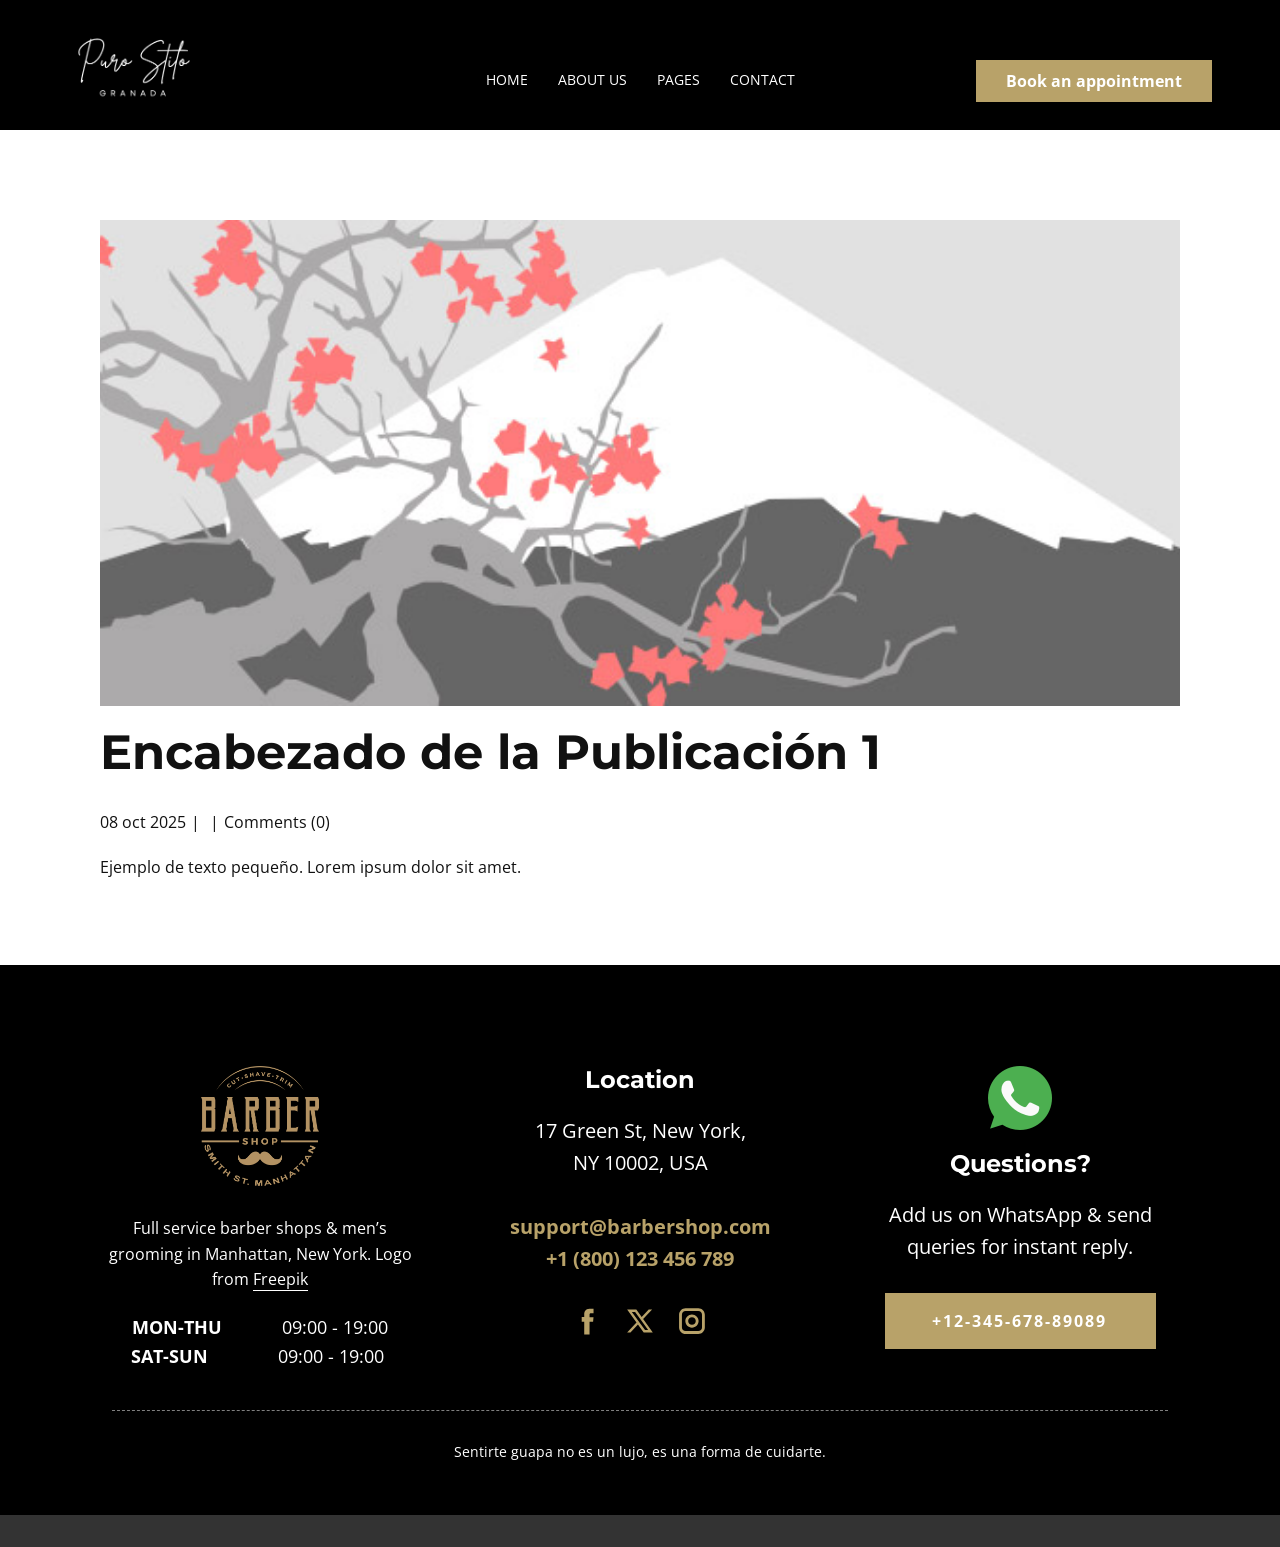
<file: blog/enviar.html>
<!DOCTYPE html>
<html style="font-size: 16px;" lang="es"><head>
    <meta name="viewport" content="width=device-width, initial-scale=1.0">
    <meta charset="utf-8">
    <meta name="keywords" content="Encabezado de la Publicación 1">
    <meta name="description" content="">
    <title>Encabezado de la Publicación 1</title>
    <link rel="stylesheet" href="../nicepage.css" media="screen">
<link rel="stylesheet" href="../Post-Template.css" media="screen">
    <script class="u-script" type="text/javascript" src="../jquery.js" defer=""></script>
    <script class="u-script" type="text/javascript" src="../nicepage.js" defer=""></script>
    <meta name="generator" content="Nicepage 7.14.0, nicepage.com">
    
    
    
    
    <link id="u-page-google-font" rel="stylesheet" href="https://fonts.googleapis.com/css2?display=swap&amp;family=Montserrat:ital,wght@0,100;0,200;0,300;0,400;0,500;0,600;0,700;0,800;0,900;1,100;1,200;1,300;1,400;1,500;1,600;1,700;1,800;1,900&amp;family=Open+Sans:ital,wght@0,300;0,400;0,500;0,600;0,700;0,800;1,300;1,400;1,500;1,600;1,700;1,800">
    <script type="application/ld+json">{
		"@context": "http://schema.org",
		"@type": "Organization",
		"name": "",
		"logo": "images/logo-header.png",
		"sameAs": [
				"https://facebook.com/name",
				"https://twitter.com/name",
				"https://instagram.com/name",
				"https://facebook.com/name",
				"https://twitter.com/name",
				"https://instagram.com/name"
		]
}</script>
    <meta name="theme-color" content="#b8a269">
    <meta name="twitter:site" content="@">
    <meta name="twitter:card" content="summary_large_image">
    <meta name="twitter:title" content="Encabezado de la Publicación 1">
    <meta name="twitter:description" content="">
  <meta name="referrer" content="origin"><meta data-intl-tel-input-cdn-path="intlTelInput/"></head>
  <body data-path-to-root="./" data-include-products="false" class="u-body u-xl-mode" data-lang="es"><header class="u-black u-clearfix u-header u-header" id="sec-ef40"><div class="u-clearfix u-sheet u-valign-middle-lg u-valign-middle-md u-valign-middle-xl u-valign-middle-xxl u-sheet-1">
        <a href="#" class="u-image u-logo u-image-1" data-image-width="449" data-image-height="139">
          <img class="u-logo-image u-logo-image-1" src="../images/logo-header.png">
        </a>
        <nav class="u-menu u-menu-dropdown u-offcanvas u-menu-1" data-responsive-from="SM" role="navigation">
          <div class="menu-collapse" style="font-size: 0.875rem; letter-spacing: 0px; text-transform: uppercase;">
            <a class="u-button-style u-custom-active-border-color u-custom-active-color u-custom-border u-custom-border-color u-custom-borders u-custom-color u-custom-hover-border-color u-custom-hover-color u-custom-left-right-menu-spacing u-custom-padding-bottom u-custom-text-active-color u-custom-text-color u-custom-text-decoration u-custom-text-hover-color u-custom-top-bottom-menu-spacing u-hamburger-link u-nav-link u-text-active-palette-1-base u-text-hover-palette-1-base" href="#" tabindex="-1" aria-label="Open menu" aria-controls="026b">
              <svg class="u-svg-link" viewBox="0 0 24 24"><use xmlns:xlink="http://www.w3.org/1999/xlink" xlink:href="#menu-hamburger"></use></svg>
              <svg class="u-svg-content" version="1.1" id="menu-hamburger" viewBox="0 0 16 16" x="0px" y="0px" xmlns:xlink="http://www.w3.org/1999/xlink" xmlns="http://www.w3.org/2000/svg"><g><rect y="1" width="16" height="2"></rect><rect y="7" width="16" height="2"></rect><rect y="13" width="16" height="2"></rect>
</g></svg>
            </a>
          </div>
          <div class="u-custom-menu u-nav-container">
            <ul class="u-nav u-spacing-30 u-unstyled u-nav-1" role="menubar"><li class="u-nav-item" role="none"><a class="u-border-2 u-border-active-palette-1-base u-border-hover-palette-1-light-1 u-border-no-left u-border-no-right u-border-no-top u-button-style u-nav-link u-text-active-palette-1-base u-text-hover-palette-1-base u-text-white" href="#" style="padding: 6px 0px;" tabindex="-1" role="menuitem">Home</a>
</li><li class="u-nav-item" role="none"><a class="u-border-2 u-border-active-palette-1-base u-border-hover-palette-1-light-1 u-border-no-left u-border-no-right u-border-no-top u-button-style u-nav-link u-text-active-palette-1-base u-text-hover-palette-1-base u-text-white" href="#" style="padding: 6px 0px;" tabindex="-1" role="menuitem">About Us</a>
</li><li class="u-nav-item" role="none"><a class="u-border-2 u-border-active-palette-1-base u-border-hover-palette-1-light-1 u-border-no-left u-border-no-right u-border-no-top u-button-style u-nav-link u-text-active-palette-1-base u-text-hover-palette-1-base u-text-white" style="padding: 6px 0px;" tabindex="-1" role="menuitem" aria-haspopup="true" aria-expanded="false">Pages</a><div class="u-nav-popup"><ul class="u-h-spacing-22 u-nav u-unstyled u-v-spacing-12" role="menu" aria-label="Pages menu"><li class="u-nav-item" role="none"><a class="u-active-black u-black u-button-style u-hover-palette-1-base u-nav-link" href="#" tabindex="-1" role="menuitem">Our Barbers</a>
</li><li class="u-nav-item" role="none"><a class="u-active-black u-black u-button-style u-hover-palette-1-base u-nav-link" href="#" tabindex="-1" role="menuitem">Landing</a>
</li><li class="u-nav-item" role="none"><a class="u-active-black u-black u-button-style u-hover-palette-1-base u-nav-link" href="#" tabindex="-1" role="menuitem">Make an Appointment</a>
</li><li class="u-nav-item" role="none"><a class="u-active-black u-black u-button-style u-hover-palette-1-base u-nav-link" href="#" tabindex="-1" role="menuitem">Services</a>
</li><li class="u-nav-item" role="none"><a class="u-active-black u-black u-button-style u-hover-palette-1-base u-nav-link" href="#" tabindex="-1" role="menuitem">Pricing</a>
</li></ul>
</div>
</li><li class="u-nav-item" role="none"><a class="u-border-2 u-border-active-palette-1-base u-border-hover-palette-1-light-1 u-border-no-left u-border-no-right u-border-no-top u-button-style u-nav-link u-text-active-palette-1-base u-text-hover-palette-1-base u-text-white" href="#" style="padding: 6px 0px;" tabindex="-1" role="menuitem">Contact</a>
</li></ul>
          </div>
          <div class="u-custom-menu u-nav-container-collapse" id="026b" role="region" aria-label="Menu panel">
            <div class="u-black u-container-style u-inner-container-layout u-opacity u-opacity-95 u-sidenav">
              <div class="u-inner-container-layout u-sidenav-overflow">
                <div class="u-menu-close" tabindex="-1" aria-label="Close menu"></div>
                <ul class="u-align-center u-nav u-popupmenu-items u-unstyled u-nav-3"><li class="u-nav-item"><a class="u-button-style u-nav-link" href="#">Home</a>
</li><li class="u-nav-item"><a class="u-button-style u-nav-link" href="#">About Us</a>
</li><li class="u-nav-item"><a class="u-button-style u-nav-link">Pages</a><div class="u-nav-popup"><ul class="u-h-spacing-22 u-nav u-unstyled u-v-spacing-12"><li class="u-nav-item"><a class="u-button-style u-nav-link" href="#">Our Barbers</a>
</li><li class="u-nav-item"><a class="u-button-style u-nav-link" href="#">Landing</a>
</li><li class="u-nav-item"><a class="u-button-style u-nav-link" href="#">Make an Appointment</a>
</li><li class="u-nav-item"><a class="u-button-style u-nav-link" href="#">Services</a>
</li><li class="u-nav-item"><a class="u-button-style u-nav-link" href="#">Pricing</a>
</li></ul>
</div>
</li><li class="u-nav-item"><a class="u-button-style u-nav-link" href="#">Contact</a>
</li></ul>
                <a href="#" class="u-align-center u-btn u-button-style u-hover-palette-1-dark-1 u-palette-1-base u-text-active-white u-btn-1"> Book an appointment</a>
                <div class="u-social-icons u-social-icons-1">
                  <a class="u-social-url" title="facebook" target="_blank" href="https://facebook.com/name"><span class="u-icon u-social-facebook u-social-icon u-text-palette-1-base u-icon-1"><svg class="u-svg-link" preserveAspectRatio="xMidYMin slice" viewBox="0 0 112 112" style=""><use xlink:href="#svg-6262"></use></svg><svg class="u-svg-content" viewBox="0 0 112 112" x="0" y="0" id="svg-6262"><path fill="currentColor" d="M75.5,28.8H65.4c-1.5,0-4,0.9-4,4.3v9.4h13.9l-1.5,15.8H61.4v45.1H42.8V58.3h-8.8V42.4h8.8V32.2
c0-7.4,3.4-18.8,18.8-18.8h13.8v15.4H75.5z"></path></svg></span>
                  </a>
                  <a class="u-social-url" title="twitter" target="_blank" href="https://twitter.com/name"><span class="u-icon u-social-icon u-social-twitter u-text-palette-1-base u-icon-2"><svg class="u-svg-link" preserveAspectRatio="xMidYMin slice" viewBox="0 0 112.2 112.2" style=""><use xlink:href="#svg-d3b0"></use></svg><svg class="u-svg-content" viewBox="0 0 112.2 112.2" x="0px" y="0px" id="svg-d3b0"><path d="M67.1,49.1L98.6,16h-12L62,42L43.2,16H11l32.8,45.2L11,96h11.6l26.3-27.7L69.1,96H101L67.1,49.1z M55,61.9l-5.1-7L27.5,24.4
	h11.4l17.3,23.8l5.1,7.1l23.4,32.2H73.8L55,61.9z"></path></svg></span>
                  </a>
                  <a class="u-social-url" title="instagram" target="_blank" href="https://instagram.com/name"><span class="u-icon u-social-icon u-social-instagram u-text-palette-1-base u-icon-3"><svg class="u-svg-link" preserveAspectRatio="xMidYMin slice" viewBox="0 0 112 112" style=""><use xlink:href="#svg-8121"></use></svg><svg class="u-svg-content" viewBox="0 0 112 112" x="0" y="0" id="svg-8121"><path fill="currentColor" d="M55.9,32.9c-12.8,0-23.2,10.4-23.2,23.2s10.4,23.2,23.2,23.2s23.2-10.4,23.2-23.2S68.7,32.9,55.9,32.9z
	 M55.9,69.4c-7.4,0-13.3-6-13.3-13.3c-0.1-7.4,6-13.3,13.3-13.3s13.3,6,13.3,13.3C69.3,63.5,63.3,69.4,55.9,69.4z"></path><path fill="currentColor" d="M78.2,11H33.5C21,11,10.8,21.3,10.8,33.7v44.7c0,12.6,10.2,22.8,22.7,22.8h44.7c12.6,0,22.7-10.2,22.7-22.7
	V33.7C100.8,21.1,90.6,11,78.2,11z M91,78.4c0,7.1-5.8,12.8-12.8,12.8H33.5c-7.1,0-12.8-5.8-12.8-12.8V33.7
	c0-7.1,5.8-12.8,12.8-12.8h44.7c7.1,0,12.8,5.8,12.8,12.8V78.4z"></path></svg></span>
                  </a>
                </div>
              </div>
            </div>
            <div class="u-black u-menu-overlay u-opacity u-opacity-70"></div>
          </div>
        </nav>
        <a href="#" class="u-align-center u-btn u-button-style u-hidden-sm u-hidden-xs u-hover-palette-1-dark-1 u-palette-1-base u-text-active-white u-btn-2"> Book an appointment</a>
      </div></header>
    <section class="u-align-center u-clearfix u-section-1" id="block-1">
      <div class="u-clearfix u-sheet u-valign-middle-md u-valign-middle-sm u-valign-middle-xs u-sheet-1"><!--post_details--><!--post_details_options_json--><!--{"source":""}--><!--/post_details_options_json--><!--blog_post-->
        <div class="u-container-style u-expanded-width u-post-details u-post-details-1">
          <div class="u-container-layout u-valign-middle u-container-layout-1"><!--blog_post_image-->
            <img alt="" class="u-blog-control u-expanded-width u-image u-image-default u-image-1" src="../images/0fd3416c.jpeg"><!--/blog_post_image--><!--blog_post_header-->
            <h2 class="u-blog-control u-text u-text-1">Encabezado de la Publicación 1</h2><!--/blog_post_header--><!--blog_post_metadata-->
            <div class="u-blog-control u-metadata u-metadata-1"><!--blog_post_metadata_date--><span class="u-meta-date u-meta-icon">08 oct 2025</span><!--/blog_post_metadata_date--><!--blog_post_metadata_category--><span class="u-meta-category u-meta-icon"></span><!--/blog_post_metadata_category--><!--blog_post_metadata_comments--><span class="u-meta-comments u-meta-icon"><!--blog_post_metadata_comments_content-->Comments (0)<!--/blog_post_metadata_comments_content--></span><!--/blog_post_metadata_comments-->
            </div><!--/blog_post_metadata--><!--blog_post_content-->
            <div class="u-align-justify u-blog-control u-post-content u-text u-text-2 fr-view">
  <p>Ejemplo de texto pequeño. Lorem ipsum dolor sit amet.</p>
  </div><!--/blog_post_content-->
          </div>
        </div><!--/blog_post--><!--/post_details-->
      </div>
    </section>
    
    
    
    
    <footer class="u-align-center u-black u-clearfix u-container-align-center u-footer u-footer" id="sec-608d"><div class="u-clearfix u-sheet u-sheet-1">
        <div class="data-layout-selected u-clearfix u-expanded-width u-layout-wrap u-layout-wrap-1">
          <div class="u-layout">
            <div class="u-layout-row">
              <div class="u-container-align-center u-container-style u-layout-cell u-shape-rectangle u-size-20-lg u-size-20-xl u-size-20-xxl u-size-30-md u-size-30-sm u-size-30-xs u-layout-cell-1">
                <div class="u-container-layout u-container-layout-1">
                  <img class="u-image u-image-contain u-image-default u-image-1" src="../images/logo-2.png" alt="" data-image-width="449" data-image-height="458">
                  <p class="u-align-center u-text u-text-default u-text-1"> Full service barber shops &amp; men’s grooming in Manhattan, New York. Logo from <a href="https://www.freepik.com/" class="u-active-none u-border-1 u-border-active-palette-1-light-2 u-border-hover-palette-1-light-2 u-border-no-left u-border-no-right u-border-no-top u-border-white u-btn u-button-link u-button-style u-hover-none u-none u-text-body-alt-color u-btn-1" data-animation-name="" data-animation-duration="0" data-animation-delay="0" data-animation-direction="">Freepik</a>
                  </p>
                  <p class="u-align-center u-text u-text-2"><b>MON-THU&nbsp; &nbsp; &nbsp; &nbsp; &nbsp; &nbsp;&nbsp;</b>09:00 - 19:00<br><b>SAT-SUN</b>&nbsp; &nbsp; &nbsp; &nbsp; &nbsp; &nbsp; &nbsp; 09:00 - 19:00&nbsp;<br>
                  </p>
                </div>
              </div>
              <div class="u-container-align-center u-container-style u-layout-cell u-shape-rectangle u-size-20-lg u-size-20-xl u-size-20-xxl u-size-30-md u-size-30-sm u-size-30-xs u-layout-cell-2">
                <div class="u-container-layout u-valign-top u-container-layout-2">
                  <h4 class="u-align-center u-text u-text-3"> Location</h4>
                  <p class="u-align-center u-text u-text-4"> 17 Green St, New York, <br>NY 10002, USA <br>
                    <br>
                    <a href="mailto:support@barbershop.com" class="u-active-none u-border-none u-btn u-button-link u-button-style u-hover-none u-none u-text-active-white u-text-hover-white u-text-palette-1-base u-btn-2">support@barbershop.com</a>
                    <br>
                    <a href="tel:+1800123456789" class="u-active-none u-border-none u-btn u-button-link u-button-style u-hover-none u-none u-text-palette-1-base u-btn-3">+1 (800) 123 456 789</a>
                  </p>
                  <div class="u-social-icons u-social-icons-1">
                    <a class="u-social-url" title="facebook" target="_blank" href="https://facebook.com/name"><span class="u-icon u-social-facebook u-social-icon u-text-palette-1-base u-icon-1"><svg class="u-svg-link" preserveAspectRatio="xMidYMin slice" viewBox="0 0 112 112" style=""><use xlink:href="#svg-5979"></use></svg><svg class="u-svg-content" viewBox="0 0 112 112" x="0" y="0" id="svg-5979"><path fill="currentColor" d="M75.5,28.8H65.4c-1.5,0-4,0.9-4,4.3v9.4h13.9l-1.5,15.8H61.4v45.1H42.8V58.3h-8.8V42.4h8.8V32.2
c0-7.4,3.4-18.8,18.8-18.8h13.8v15.4H75.5z"></path></svg></span>
                    </a>
                    <a class="u-social-url" title="twitter" target="_blank" href="https://twitter.com/name"><span class="u-icon u-social-icon u-social-twitter u-text-palette-1-base u-icon-2"><svg class="u-svg-link" preserveAspectRatio="xMidYMin slice" viewBox="0 0 112.2 112.2" style=""><use xlink:href="#svg-8cf4"></use></svg><svg class="u-svg-content" viewBox="0 0 112.2 112.2" x="0px" y="0px" id="svg-8cf4"><path d="M67.1,49.1L98.6,16h-12L62,42L43.2,16H11l32.8,45.2L11,96h11.6l26.3-27.7L69.1,96H101L67.1,49.1z M55,61.9l-5.1-7L27.5,24.4
	h11.4l17.3,23.8l5.1,7.1l23.4,32.2H73.8L55,61.9z"></path></svg></span>
                    </a>
                    <a class="u-social-url" title="instagram" target="_blank" href="https://instagram.com/name"><span class="u-icon u-social-icon u-social-instagram u-text-palette-1-base u-icon-3"><svg class="u-svg-link" preserveAspectRatio="xMidYMin slice" viewBox="0 0 112 112" style=""><use xlink:href="#svg-acc9"></use></svg><svg class="u-svg-content" viewBox="0 0 112 112" x="0" y="0" id="svg-acc9"><path fill="currentColor" d="M55.9,32.9c-12.8,0-23.2,10.4-23.2,23.2s10.4,23.2,23.2,23.2s23.2-10.4,23.2-23.2S68.7,32.9,55.9,32.9z
	 M55.9,69.4c-7.4,0-13.3-6-13.3-13.3c-0.1-7.4,6-13.3,13.3-13.3s13.3,6,13.3,13.3C69.3,63.5,63.3,69.4,55.9,69.4z"></path><path fill="currentColor" d="M78.2,11H33.5C21,11,10.8,21.3,10.8,33.7v44.7c0,12.6,10.2,22.8,22.7,22.8h44.7c12.6,0,22.7-10.2,22.7-22.7
	V33.7C100.8,21.1,90.6,11,78.2,11z M91,78.4c0,7.1-5.8,12.8-12.8,12.8H33.5c-7.1,0-12.8-5.8-12.8-12.8V33.7
	c0-7.1,5.8-12.8,12.8-12.8h44.7c7.1,0,12.8,5.8,12.8,12.8V78.4z"></path></svg></span>
                    </a>
                  </div>
                </div>
              </div>
              <div class="u-container-align-center u-container-style u-layout-cell u-shape-rectangle u-size-20-lg u-size-20-xl u-size-20-xxl u-size-60-md u-size-60-sm u-size-60-xs u-layout-cell-3">
                <div class="u-container-layout u-valign-top u-container-layout-3"><span class="u-align-center u-file-icon u-icon u-icon-4"><img src="../images/733585.png" alt=""></span>
                  <h4 class="u-align-center u-text u-text-5"> Questions?</h4>
                  <p class="u-align-center u-text u-text-6"> Add us on WhatsApp &amp; send queries for instant reply. </p>
                  <a href="tel:+12-345-678-89089" class="u-active-white u-align-center u-border-none u-btn u-button-style u-custom u-hover-white u-palette-1-base u-text-active-black u-text-hover-black u-btn-4">+12-345-678-89089</a>
                </div>
              </div>
            </div>
          </div>
        </div>
        <div class="u-border-1 u-border-grey-50 u-line u-line-horizontal u-line-1"></div>
        <p class="u-small-text u-text u-text-variant u-text-7">Sentirte guapa no es un lujo, es una forma de cuidarte.</p>
      </div></footer>
    <section class="u-backlink u-clearfix u-grey-80"></section>
  
</body></html>
</file>
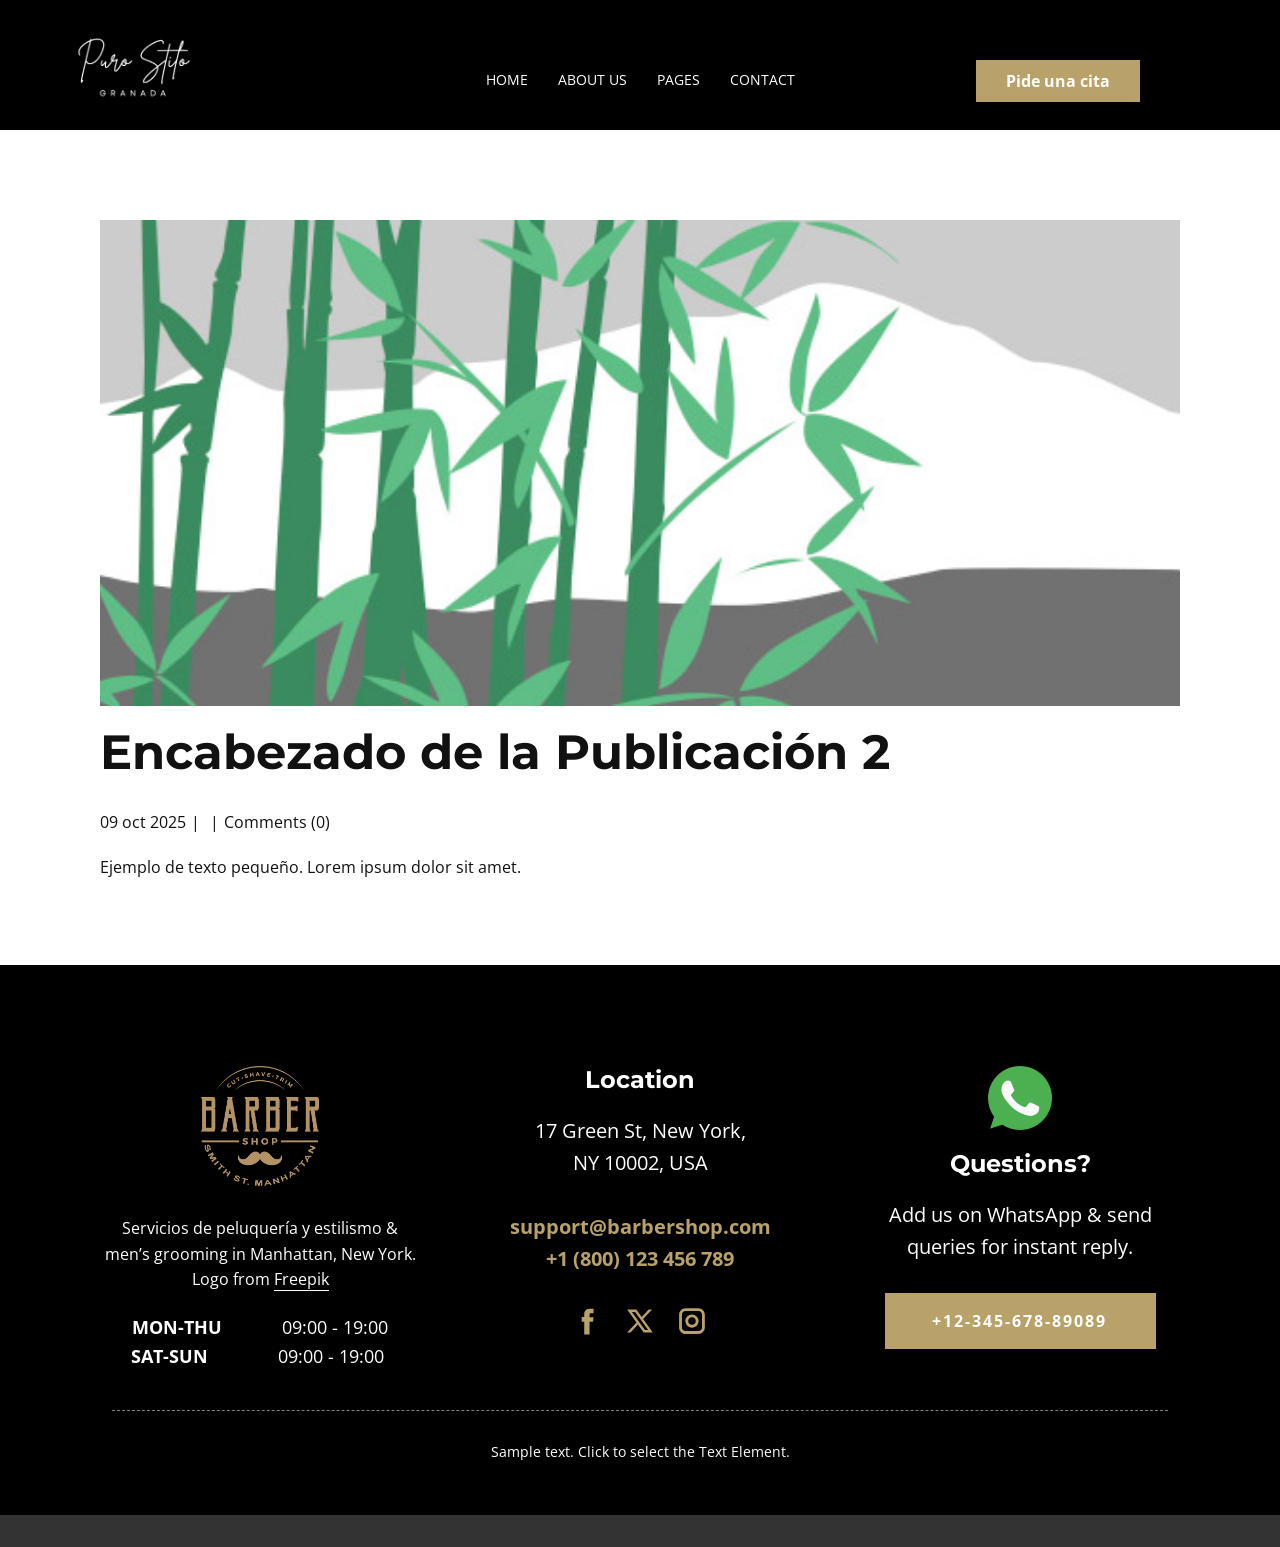
<file: blogenmantenimient/enviar-1.html>
<!DOCTYPE html>
<html style="font-size: 16px;" lang="es"><head>
    <meta name="viewport" content="width=device-width, initial-scale=1.0">
    <meta charset="utf-8">
    <meta name="keywords" content="Encabezado de la Publicación 1">
    <meta name="description" content="">
    <title>Encabezado de la Publicación 2</title>
    <link rel="stylesheet" href="../nicepage.css" media="screen">
<link rel="stylesheet" href="../Post-Template.css" media="screen">
    <script class="u-script" type="text/javascript" src="../jquery.js" defer=""></script>
    <script class="u-script" type="text/javascript" src="../nicepage.js" defer=""></script>
    <meta name="generator" content="Nicepage 7.14.0, nicepage.com">
    
    
    
    
    <link id="u-page-google-font" rel="stylesheet" href="https://fonts.googleapis.com/css2?display=swap&amp;family=Montserrat:ital,wght@0,100;0,200;0,300;0,400;0,500;0,600;0,700;0,800;0,900;1,100;1,200;1,300;1,400;1,500;1,600;1,700;1,800;1,900&amp;family=Open+Sans:ital,wght@0,300;0,400;0,500;0,600;0,700;0,800;1,300;1,400;1,500;1,600;1,700;1,800">
    <script type="application/ld+json">{
		"@context": "http://schema.org",
		"@type": "Organization",
		"name": "",
		"logo": "images/logo-header.png",
		"sameAs": [
				"https://facebook.com/name",
				"https://twitter.com/name",
				"https://instagram.com/name",
				"https://facebook.com/name",
				"https://twitter.com/name",
				"https://instagram.com/name"
		]
}</script>
    <meta name="theme-color" content="#b8a269">
    <meta name="twitter:site" content="@">
    <meta name="twitter:card" content="summary_large_image">
    <meta name="twitter:title" content="Encabezado de la Publicación 2">
    <meta name="twitter:description" content="">
  <meta name="referrer" content="origin"><meta data-intl-tel-input-cdn-path="intlTelInput/"></head>
  <body data-path-to-root="./" data-include-products="false" class="u-body u-xl-mode" data-lang="es"><header class="u-black u-clearfix u-header u-header" id="sec-ef40"><div class="u-clearfix u-sheet u-valign-middle-lg u-valign-middle-md u-valign-middle-xl u-valign-middle-xxl u-sheet-1">
        <a href="#" class="u-image u-logo u-image-1" data-image-width="449" data-image-height="139">
          <img class="u-logo-image u-logo-image-1" src="../images/logo-header.png">
        </a>
        <nav class="u-menu u-menu-dropdown u-offcanvas u-menu-1" data-responsive-from="SM" role="navigation">
          <div class="menu-collapse" style="font-size: 0.875rem; letter-spacing: 0px; text-transform: uppercase;">
            <a class="u-button-style u-custom-active-border-color u-custom-active-color u-custom-border u-custom-border-color u-custom-borders u-custom-color u-custom-hover-border-color u-custom-hover-color u-custom-left-right-menu-spacing u-custom-padding-bottom u-custom-text-active-color u-custom-text-color u-custom-text-decoration u-custom-text-hover-color u-custom-top-bottom-menu-spacing u-hamburger-link u-nav-link u-text-active-palette-1-base u-text-hover-palette-1-base" href="#" tabindex="-1" aria-label="Open menu" aria-controls="026b">
              <svg class="u-svg-link" viewBox="0 0 24 24"><use xmlns:xlink="http://www.w3.org/1999/xlink" xlink:href="#menu-hamburger"></use></svg>
              <svg class="u-svg-content" version="1.1" id="menu-hamburger" viewBox="0 0 16 16" x="0px" y="0px" xmlns:xlink="http://www.w3.org/1999/xlink" xmlns="http://www.w3.org/2000/svg"><g><rect y="1" width="16" height="2"></rect><rect y="7" width="16" height="2"></rect><rect y="13" width="16" height="2"></rect>
</g></svg>
            </a>
          </div>
          <div class="u-custom-menu u-nav-container">
            <ul class="u-nav u-spacing-30 u-unstyled u-nav-1" role="menubar"><li class="u-nav-item" role="none"><a class="u-border-2 u-border-active-palette-1-base u-border-hover-palette-1-light-1 u-border-no-left u-border-no-right u-border-no-top u-button-style u-nav-link u-text-active-palette-1-base u-text-hover-palette-1-base u-text-white" href="#" style="padding: 6px 0px;" tabindex="-1" role="menuitem">Home</a>
</li><li class="u-nav-item" role="none"><a class="u-border-2 u-border-active-palette-1-base u-border-hover-palette-1-light-1 u-border-no-left u-border-no-right u-border-no-top u-button-style u-nav-link u-text-active-palette-1-base u-text-hover-palette-1-base u-text-white" href="#" style="padding: 6px 0px;" tabindex="-1" role="menuitem">About Us</a>
</li><li class="u-nav-item" role="none"><a class="u-border-2 u-border-active-palette-1-base u-border-hover-palette-1-light-1 u-border-no-left u-border-no-right u-border-no-top u-button-style u-nav-link u-text-active-palette-1-base u-text-hover-palette-1-base u-text-white" style="padding: 6px 0px;" tabindex="-1" role="menuitem" aria-haspopup="true" aria-expanded="false">Pages</a><div class="u-nav-popup"><ul class="u-h-spacing-22 u-nav u-unstyled u-v-spacing-12" role="menu" aria-label="Pages menu"><li class="u-nav-item" role="none"><a class="u-active-black u-black u-button-style u-hover-palette-1-base u-nav-link" href="#" tabindex="-1" role="menuitem">Our Barbers</a>
</li><li class="u-nav-item" role="none"><a class="u-active-black u-black u-button-style u-hover-palette-1-base u-nav-link" href="#" tabindex="-1" role="menuitem">Inicio</a>
</li><li class="u-nav-item" role="none"><a class="u-active-black u-black u-button-style u-hover-palette-1-base u-nav-link" href="#" tabindex="-1" role="menuitem">Pide una cita</a>
</li><li class="u-nav-item" role="none"><a class="u-active-black u-black u-button-style u-hover-palette-1-base u-nav-link" href="#" tabindex="-1" role="menuitem">Servicios</a>
</li><li class="u-nav-item" role="none"><a class="u-active-black u-black u-button-style u-hover-palette-1-base u-nav-link" href="#" tabindex="-1" role="menuitem">Precios</a>
</li></ul>
</div>
</li><li class="u-nav-item" role="none"><a class="u-border-2 u-border-active-palette-1-base u-border-hover-palette-1-light-1 u-border-no-left u-border-no-right u-border-no-top u-button-style u-nav-link u-text-active-palette-1-base u-text-hover-palette-1-base u-text-white" href="#" style="padding: 6px 0px;" tabindex="-1" role="menuitem">Contact</a>
</li></ul>
          </div>
          <div class="u-custom-menu u-nav-container-collapse" id="026b" role="region" aria-label="Menu panel">
            <div class="u-black u-container-style u-inner-container-layout u-opacity u-opacity-95 u-sidenav">
              <div class="u-inner-container-layout u-sidenav-overflow">
                <div class="u-menu-close" tabindex="-1" aria-label="Close menu"></div>
                <ul class="u-align-center u-nav u-popupmenu-items u-unstyled u-nav-3"><li class="u-nav-item"><a class="u-button-style u-nav-link" href="#">Inicio</a>
</li><li class="u-nav-item"><a class="u-button-style u-nav-link" href="#">Sobre nosotros</a>
</li><li class="u-nav-item"><a class="u-button-style u-nav-link">Páginas</a><div class="u-nav-popup"><ul class="u-h-spacing-22 u-nav u-unstyled u-v-spacing-12"><li class="u-nav-item"><a class="u-button-style u-nav-link" href="#">Our Barbers</a>
</li><li class="u-nav-item"><a class="u-button-style u-nav-link" href="#">Inicio</a>
</li><li class="u-nav-item"><a class="u-button-style u-nav-link" href="#">Pide una cita</a>
</li><li class="u-nav-item"><a class="u-button-style u-nav-link" href="#">Servicios</a>
</li><li class="u-nav-item"><a class="u-button-style u-nav-link" href="#">Precios</a>
</li></ul>
</div>
</li><li class="u-nav-item"><a class="u-button-style u-nav-link" href="#">Contact</a>
</li></ul>
                <a href="#" class="u-align-center u-btn u-button-style u-hover-palette-1-dark-1 u-palette-1-base u-text-active-white u-btn-1"> Pide una cita</a>
                <div class="u-social-icons u-social-icons-1">
                  <a class="u-social-url" title="facebook" target="_blank" href="https://facebook.com/name"><span class="u-icon u-social-facebook u-social-icon u-text-palette-1-base u-icon-1"><svg class="u-svg-link" preserveAspectRatio="xMidYMin slice" viewBox="0 0 112 112" style=""><use xlink:href="#svg-6262"></use></svg><svg class="u-svg-content" viewBox="0 0 112 112" x="0" y="0" id="svg-6262"><path fill="currentColor" d="M75.5,28.8H65.4c-1.5,0-4,0.9-4,4.3v9.4h13.9l-1.5,15.8H61.4v45.1H42.8V58.3h-8.8V42.4h8.8V32.2
c0-7.4,3.4-18.8,18.8-18.8h13.8v15.4H75.5z"></path></svg></span>
                  </a>
                  <a class="u-social-url" title="twitter" target="_blank" href="https://twitter.com/name"><span class="u-icon u-social-icon u-social-twitter u-text-palette-1-base u-icon-2"><svg class="u-svg-link" preserveAspectRatio="xMidYMin slice" viewBox="0 0 112.2 112.2" style=""><use xlink:href="#svg-d3b0"></use></svg><svg class="u-svg-content" viewBox="0 0 112.2 112.2" x="0px" y="0px" id="svg-d3b0"><path d="M67.1,49.1L98.6,16h-12L62,42L43.2,16H11l32.8,45.2L11,96h11.6l26.3-27.7L69.1,96H101L67.1,49.1z M55,61.9l-5.1-7L27.5,24.4
	h11.4l17.3,23.8l5.1,7.1l23.4,32.2H73.8L55,61.9z"></path></svg></span>
                  </a>
                  <a class="u-social-url" title="instagram" target="_blank" href="https://instagram.com/name"><span class="u-icon u-social-icon u-social-instagram u-text-palette-1-base u-icon-3"><svg class="u-svg-link" preserveAspectRatio="xMidYMin slice" viewBox="0 0 112 112" style=""><use xlink:href="#svg-8121"></use></svg><svg class="u-svg-content" viewBox="0 0 112 112" x="0" y="0" id="svg-8121"><path fill="currentColor" d="M55.9,32.9c-12.8,0-23.2,10.4-23.2,23.2s10.4,23.2,23.2,23.2s23.2-10.4,23.2-23.2S68.7,32.9,55.9,32.9z
	 M55.9,69.4c-7.4,0-13.3-6-13.3-13.3c-0.1-7.4,6-13.3,13.3-13.3s13.3,6,13.3,13.3C69.3,63.5,63.3,69.4,55.9,69.4z"></path><path fill="currentColor" d="M78.2,11H33.5C21,11,10.8,21.3,10.8,33.7v44.7c0,12.6,10.2,22.8,22.7,22.8h44.7c12.6,0,22.7-10.2,22.7-22.7
	V33.7C100.8,21.1,90.6,11,78.2,11z M91,78.4c0,7.1-5.8,12.8-12.8,12.8H33.5c-7.1,0-12.8-5.8-12.8-12.8V33.7
	c0-7.1,5.8-12.8,12.8-12.8h44.7c7.1,0,12.8,5.8,12.8,12.8V78.4z"></path></svg></span>
                  </a>
                </div>
              </div>
            </div>
            <div class="u-black u-menu-overlay u-opacity u-opacity-70"></div>
          </div>
        </nav>
        <a href="#" class="u-align-center u-btn u-button-style u-hidden-sm u-hidden-xs u-hover-palette-1-dark-1 u-palette-1-base u-text-active-white u-btn-2"> Pide una cita</a>
      </div></header>
    <section class="u-align-center u-clearfix u-section-1" id="block-1">
      <div class="u-clearfix u-sheet u-valign-middle-md u-valign-middle-sm u-valign-middle-xs u-sheet-1"><!--post_details--><!--post_details_options_json--><!--{"source":""}--><!--/post_details_options_json--><!--blog_post-->
        <div class="u-container-style u-expanded-width u-post-details u-post-details-1">
          <div class="u-container-layout u-valign-middle u-container-layout-1"><!--blog_post_image-->
            <img alt="" class="u-blog-control u-expanded-width u-image u-image-default u-image-1" src="../images/68f64b9d.jpeg"><!--/blog_post_image--><!--blog_post_header-->
            <h2 class="u-blog-control u-text u-text-1">Encabezado de la Publicación 2</h2><!--/blog_post_header--><!--blog_post_metadata-->
            <div class="u-blog-control u-metadata u-metadata-1"><!--blog_post_metadata_date--><span class="u-meta-date u-meta-icon">09 oct 2025</span><!--/blog_post_metadata_date--><!--blog_post_metadata_category--><span class="u-meta-category u-meta-icon"></span><!--/blog_post_metadata_category--><!--blog_post_metadata_comments--><span class="u-meta-comments u-meta-icon"><!--blog_post_metadata_comments_content-->Comments (0)<!--/blog_post_metadata_comments_content--></span><!--/blog_post_metadata_comments-->
            </div><!--/blog_post_metadata--><!--blog_post_content-->
            <div class="u-align-justify u-blog-control u-post-content u-text u-text-2 fr-view">
  <p>Ejemplo de texto pequeño. Lorem ipsum dolor sit amet.</p>
  </div><!--/blog_post_content-->
          </div>
        </div><!--/blog_post--><!--/post_details-->
      </div>
    </section>
    
    
    
    
    <footer class="u-align-center u-black u-clearfix u-container-align-center u-footer u-footer" id="sec-608d"><div class="u-clearfix u-sheet u-sheet-1">
        <div class="data-layout-selected u-clearfix u-expanded-width u-layout-wrap u-layout-wrap-1">
          <div class="u-layout">
            <div class="u-layout-row">
              <div class="u-container-align-center u-container-style u-layout-cell u-shape-rectangle u-size-20-lg u-size-20-xl u-size-20-xxl u-size-30-md u-size-30-sm u-size-30-xs u-layout-cell-1">
                <div class="u-container-layout u-container-layout-1">
                  <img class="u-image u-image-contain u-image-default u-image-1" src="../images/logo-2.png" alt="" data-image-width="449" data-image-height="458">
                  <p class="u-align-center u-text u-text-default u-text-1"> Servicios de peluquería y estilismo &amp; men’s grooming in Manhattan, New York. Logo from <a href="https://www.freepik.com/" class="u-active-none u-border-1 u-border-active-palette-1-light-2 u-border-hover-palette-1-light-2 u-border-no-left u-border-no-right u-border-no-top u-border-white u-btn u-button-link u-button-style u-hover-none u-none u-text-body-alt-color u-btn-1" data-animation-name="" data-animation-duration="0" data-animation-delay="0" data-animation-direction="">Freepik</a>
                  </p>
                  <p class="u-align-center u-text u-text-2"><b>MON-THU&nbsp; &nbsp; &nbsp; &nbsp; &nbsp; &nbsp;&nbsp;</b>09:00 - 19:00<br><b>SAT-SUN</b>&nbsp; &nbsp; &nbsp; &nbsp; &nbsp; &nbsp; &nbsp; 09:00 - 19:00&nbsp;<br>
                  </p>
                </div>
              </div>
              <div class="u-container-align-center u-container-style u-layout-cell u-shape-rectangle u-size-20-lg u-size-20-xl u-size-20-xxl u-size-30-md u-size-30-sm u-size-30-xs u-layout-cell-2">
                <div class="u-container-layout u-valign-top u-container-layout-2">
                  <h4 class="u-align-center u-text u-text-3"> Location</h4>
                  <p class="u-align-center u-text u-text-4"> 17 Green St, New York, <br>NY 10002, USA <br>
                    <br>
                    <a href="mailto:support@barbershop.com" class="u-active-none u-border-none u-btn u-button-link u-button-style u-hover-none u-none u-text-active-white u-text-hover-white u-text-palette-1-base u-btn-2">support@barbershop.com</a>
                    <br>
                    <a href="tel:+1800123456789" class="u-active-none u-border-none u-btn u-button-link u-button-style u-hover-none u-none u-text-palette-1-base u-btn-3">+1 (800) 123 456 789</a>
                  </p>
                  <div class="u-social-icons u-social-icons-1">
                    <a class="u-social-url" title="facebook" target="_blank" href="https://facebook.com/name"><span class="u-icon u-social-facebook u-social-icon u-text-palette-1-base u-icon-1"><svg class="u-svg-link" preserveAspectRatio="xMidYMin slice" viewBox="0 0 112 112" style=""><use xlink:href="#svg-5979"></use></svg><svg class="u-svg-content" viewBox="0 0 112 112" x="0" y="0" id="svg-5979"><path fill="currentColor" d="M75.5,28.8H65.4c-1.5,0-4,0.9-4,4.3v9.4h13.9l-1.5,15.8H61.4v45.1H42.8V58.3h-8.8V42.4h8.8V32.2
c0-7.4,3.4-18.8,18.8-18.8h13.8v15.4H75.5z"></path></svg></span>
                    </a>
                    <a class="u-social-url" title="twitter" target="_blank" href="https://twitter.com/name"><span class="u-icon u-social-icon u-social-twitter u-text-palette-1-base u-icon-2"><svg class="u-svg-link" preserveAspectRatio="xMidYMin slice" viewBox="0 0 112.2 112.2" style=""><use xlink:href="#svg-8cf4"></use></svg><svg class="u-svg-content" viewBox="0 0 112.2 112.2" x="0px" y="0px" id="svg-8cf4"><path d="M67.1,49.1L98.6,16h-12L62,42L43.2,16H11l32.8,45.2L11,96h11.6l26.3-27.7L69.1,96H101L67.1,49.1z M55,61.9l-5.1-7L27.5,24.4
	h11.4l17.3,23.8l5.1,7.1l23.4,32.2H73.8L55,61.9z"></path></svg></span>
                    </a>
                    <a class="u-social-url" title="instagram" target="_blank" href="https://instagram.com/name"><span class="u-icon u-social-icon u-social-instagram u-text-palette-1-base u-icon-3"><svg class="u-svg-link" preserveAspectRatio="xMidYMin slice" viewBox="0 0 112 112" style=""><use xlink:href="#svg-acc9"></use></svg><svg class="u-svg-content" viewBox="0 0 112 112" x="0" y="0" id="svg-acc9"><path fill="currentColor" d="M55.9,32.9c-12.8,0-23.2,10.4-23.2,23.2s10.4,23.2,23.2,23.2s23.2-10.4,23.2-23.2S68.7,32.9,55.9,32.9z
	 M55.9,69.4c-7.4,0-13.3-6-13.3-13.3c-0.1-7.4,6-13.3,13.3-13.3s13.3,6,13.3,13.3C69.3,63.5,63.3,69.4,55.9,69.4z"></path><path fill="currentColor" d="M78.2,11H33.5C21,11,10.8,21.3,10.8,33.7v44.7c0,12.6,10.2,22.8,22.7,22.8h44.7c12.6,0,22.7-10.2,22.7-22.7
	V33.7C100.8,21.1,90.6,11,78.2,11z M91,78.4c0,7.1-5.8,12.8-12.8,12.8H33.5c-7.1,0-12.8-5.8-12.8-12.8V33.7
	c0-7.1,5.8-12.8,12.8-12.8h44.7c7.1,0,12.8,5.8,12.8,12.8V78.4z"></path></svg></span>
                    </a>
                  </div>
                </div>
              </div>
              <div class="u-container-align-center u-container-style u-layout-cell u-shape-rectangle u-size-20-lg u-size-20-xl u-size-20-xxl u-size-60-md u-size-60-sm u-size-60-xs u-layout-cell-3">
                <div class="u-container-layout u-valign-top u-container-layout-3"><span class="u-align-center u-file-icon u-icon u-icon-4"><img src="../images/733585.png" alt=""></span>
                  <h4 class="u-align-center u-text u-text-5"> Questions?</h4>
                  <p class="u-align-center u-text u-text-6"> Add us on WhatsApp &amp; send queries for instant reply. </p>
                  <a href="tel:+12-345-678-89089" class="u-active-white u-align-center u-border-none u-btn u-button-style u-custom u-hover-white u-palette-1-base u-text-active-black u-text-hover-black u-btn-4">+12-345-678-89089</a>
                </div>
              </div>
            </div>
          </div>
        </div>
        <div class="u-border-1 u-border-grey-50 u-line u-line-horizontal u-line-1"></div>
        <p class="u-small-text u-text u-text-variant u-text-7">Sample text. Click to select the Text Element.</p>
      </div></footer>
    <section class="u-backlink u-clearfix u-grey-80"></section>
  
</body></html>
</file>
